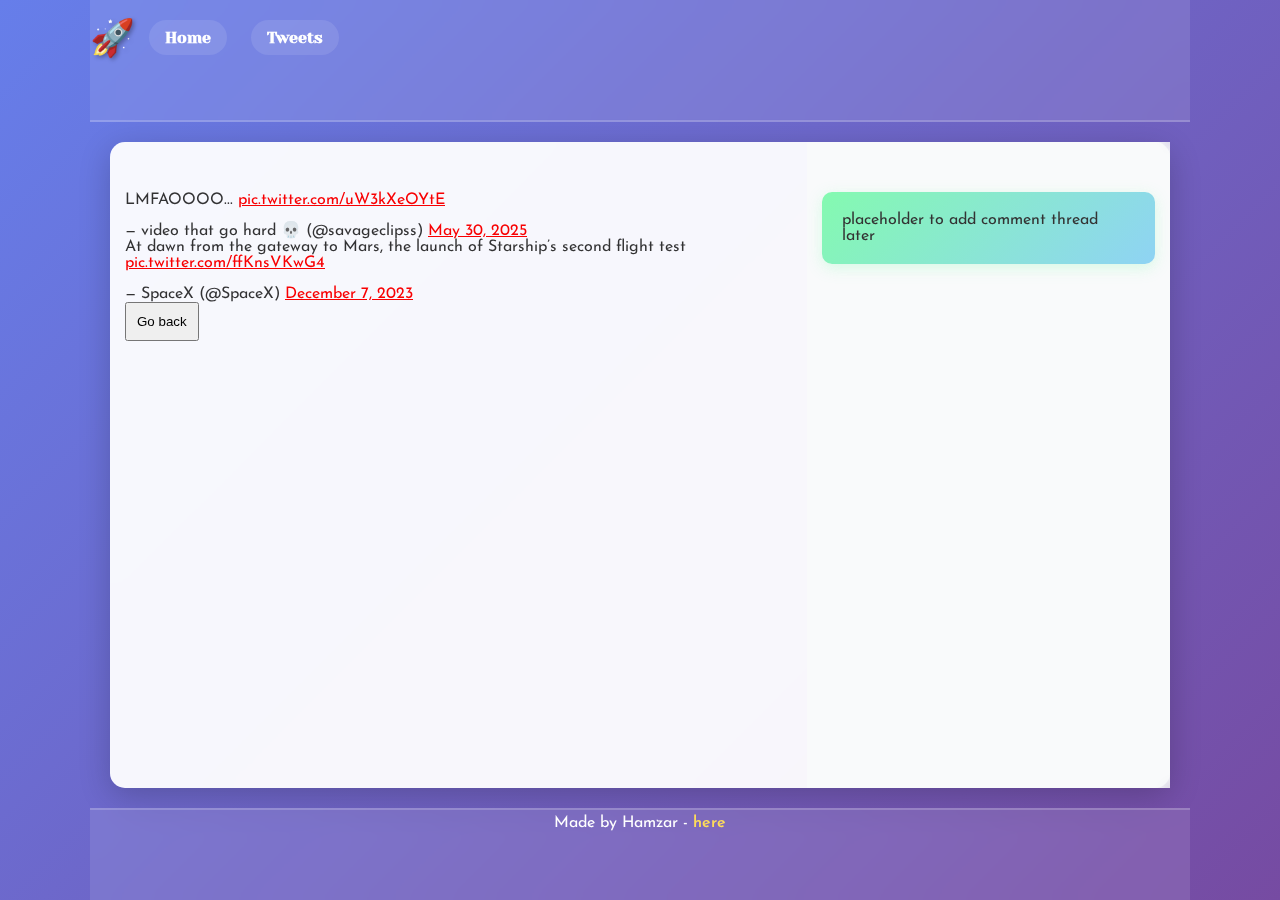
<file: css_basic/tweets.html>
<!DOCTYPE html>
<html lang="en">
<head>
    <meta charset="UTF-8">
    <meta name="viewport" content="width=device-width, initial-scale=1.0">
    <title>Tweets</title>    <link href="base.css" rel="stylesheet">
    <link href="styles.css" rel="stylesheet">
</head>
<body class="works_on_smartphone">      <header>
        <ul>
            <li class="logo">&#128640;</li>
            <li><a href="index.html">Home</a></li>
            <li><a href="tweets.html">Tweets</a></li>
        </ul>
    </header>
    <main>
        <article>
            <blockquote class="twitter-tweet"><p lang="en" dir="ltr">LMFAOOOO... <a href="https://t.co/uW3kXeOYtE">pic.twitter.com/uW3kXeOYtE</a></p>&mdash; video that go hard 💀 (@savageclipss) <a href="https://twitter.com/savageclipss/status/1928370588608766395?ref_src=twsrc%5Etfw">May 30, 2025</a></blockquote> <script async src="https://platform.twitter.com/widgets.js" charset="utf-8"></script>
            <blockquote class="twitter-tweet" data-media-max-width="560"><p lang="en" dir="ltr">At dawn from the gateway to Mars, the launch of Starship’s second flight test <a href="https://t.co/ffKnsVKwG4">pic.twitter.com/ffKnsVKwG4</a></p>&mdash; SpaceX (@SpaceX) <a href="https://twitter.com/SpaceX/status/1732824684683784516?ref_src=twsrc%5Etfw">December 7, 2023</a></blockquote> <script async src="https://platform.twitter.com/widgets.js" charset="utf-8"></script>
            <a href="index.html"><button  style="padding: 10px; color: #000; left: auto;" >Go back</button></a>
        </article>        <aside>
            <p>placeholder to add comment thread later</p>
        </aside>
    </main>
    <footer>
        <p>Made by Hamzar - <a href="https://kaaquer.github.io/dev/" target="_blank">here</a></p>
    </footer>
</body>
</html>
</file>
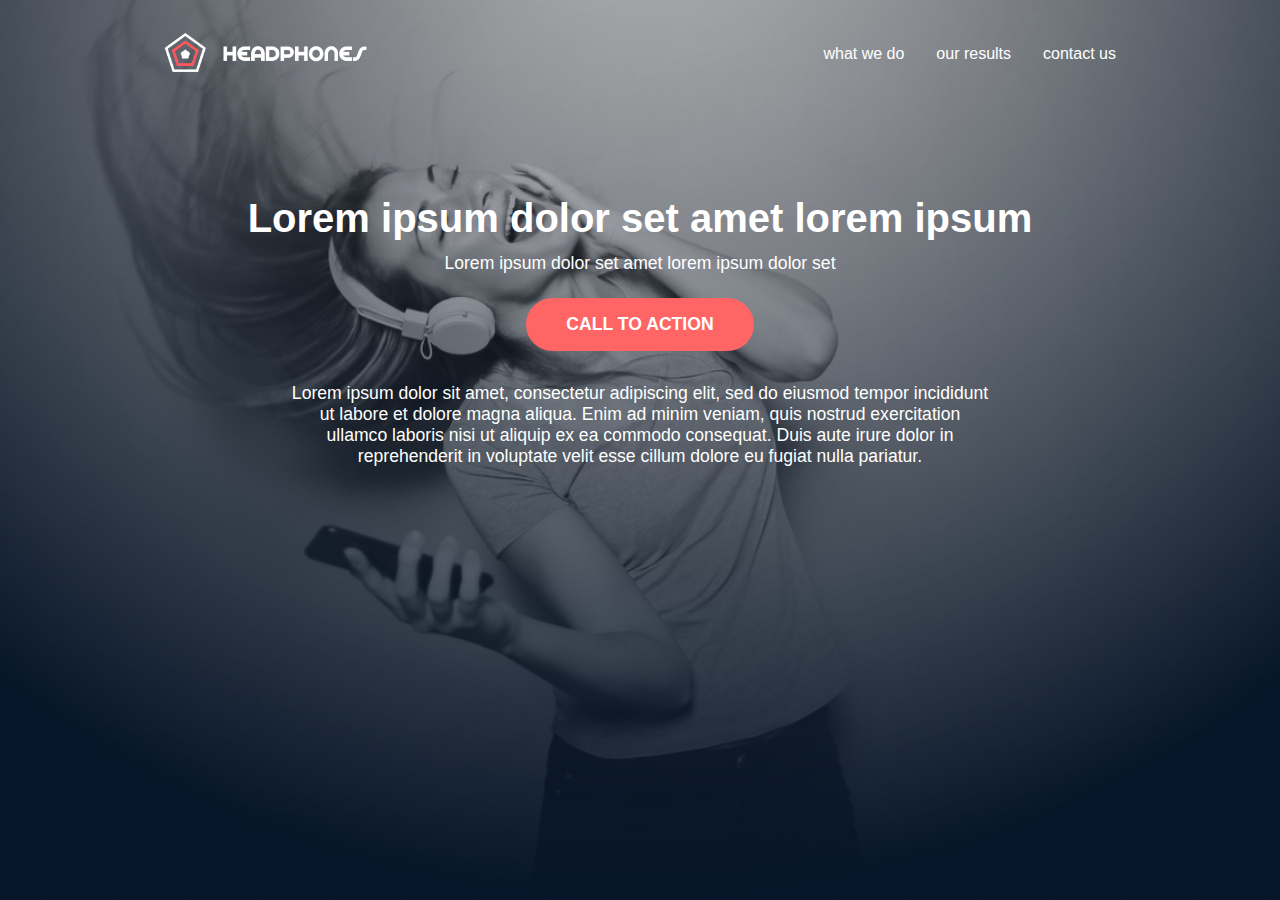
<file: headphones/0-index.html>
<!DOCTYPE html>
<html lang="en">
<head>
  <meta charset="UTF-8">
  <meta name="viewport" content="width=device-width, initial-scale=1.0">
  <title>Headphones</title>
  <link rel="stylesheet" href="0-styles.css">
</head>
<body>
  <header class="header">
    <nav class="navbar">
      <div class="logo-container">
        <img src="images/logo_headphones.png" alt="Headphones brand logo" class="logo">
      </div>
      <ul class="nav-links">
        <li><a href="#what-we-do">what we do</a></li>
        <li><a href="#our-results">our results</a></li>
        <li><a href="#contact-us">contact us</a></li>
      </ul>
      <button class="menu-toggle" aria-label="Open menu">
        <svg class="menu-icon" width="28" height="28" viewBox="0 0 28 28" fill="none" xmlns="http://www.w3.org/2000/svg">
          <rect y="6" width="28" height="2.5" rx="1.25" fill="#fff"/>
          <rect y="13" width="28" height="2.5" rx="1.25" fill="#fff"/>
          <rect y="20" width="28" height="2.5" rx="1.25" fill="#fff"/>
        </svg>
      </button>
    </nav>
    <section class="hero">
      <h1>Lorem ipsum dolor set amet lorem ipsum</h1>
      <p>Lorem ipsum dolor set amet lorem ipsum dolor set</p>
      <button class="cta-btn">CALL TO ACTION</button>
      <p class="hero-desc">Lorem ipsum dolor sit amet, consectetur adipiscing elit, sed do eiusmod tempor incididunt ut labore et dolore magna aliqua. Enim ad minim veniam, quis nostrud exercitation ullamco laboris nisi ut aliquip ex ea commodo consequat. Duis aute irure dolor in reprehenderit in voluptate velit esse cillum dolore eu fugiat nulla pariatur.</p>
    </section>
  </header>
</body>
</html>
</file>
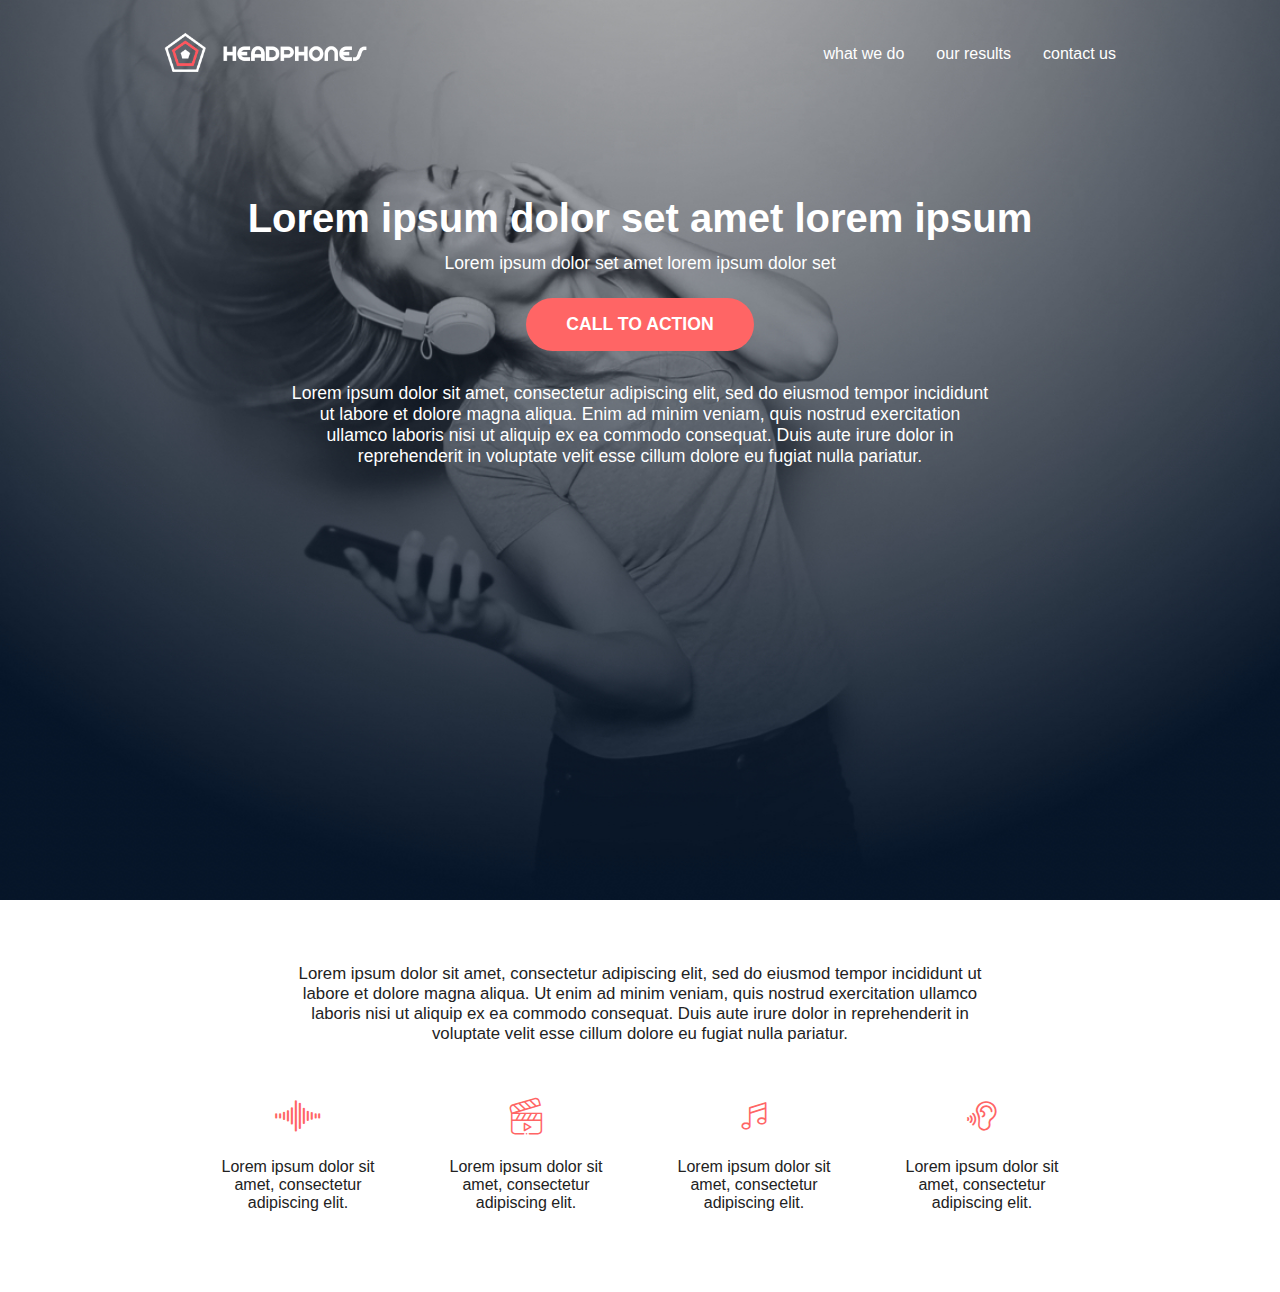
<file: headphones/1-index.html>
<!DOCTYPE html>
<html lang="en">
<head>
  <meta charset="UTF-8">
  <meta name="viewport" content="width=device-width, initial-scale=1.0">
  <title>Headphones</title>
  <link rel="stylesheet" href="1-styles.css">
  <link rel="stylesheet" href="holberton_school-icon/style.css">
</head>
<body>
  <header class="header">
    <nav class="navbar">
      <div class="logo-container">
        <img src="images/logo_headphones.png" alt="Headphones brand logo" class="logo">
      </div>
      <ul class="nav-links">
        <li><a href="#what-we-do">what we do</a></li>
        <li><a href="#our-results">our results</a></li>
        <li><a href="#contact-us">contact us</a></li>
      </ul>
      <button class="menu-toggle" aria-label="Open menu">
        <svg class="menu-icon" width="28" height="28" viewBox="0 0 28 28" fill="none" xmlns="http://www.w3.org/2000/svg">
          <rect y="6" width="28" height="2.5" rx="1.25" fill="#fff"/>
          <rect y="13" width="28" height="2.5" rx="1.25" fill="#fff"/>
          <rect y="20" width="28" height="2.5" rx="1.25" fill="#fff"/>
        </svg>
      </button>
    </nav>
    <section class="hero">
      <h1>Lorem ipsum dolor set amet lorem ipsum</h1>
      <p>Lorem ipsum dolor set amet lorem ipsum dolor set</p>
      <button class="cta-btn">CALL TO ACTION</button>
      <p class="hero-desc">Lorem ipsum dolor sit amet, consectetur adipiscing elit, sed do eiusmod tempor incididunt ut labore et dolore magna aliqua. Enim ad minim veniam, quis nostrud exercitation ullamco laboris nisi ut aliquip ex ea commodo consequat. Duis aute irure dolor in reprehenderit in voluptate velit esse cillum dolore eu fugiat nulla pariatur.</p>
    </section>
  </header>
  <main>
    <section class="what-we-do" id="what-we-do">
      <div class="what-we-do-desc">
        <p>Lorem ipsum dolor sit amet, consectetur adipiscing elit, sed do eiusmod tempor incididunt ut labore et dolore magna aliqua. Ut enim ad minim veniam, quis nostrud exercitation ullamco laboris nisi ut aliquip ex ea commodo consequat. Duis aute irure dolor in reprehenderit in voluptate velit esse cillum dolore eu fugiat nulla pariatur.</p>
      </div>
      <div class="what-we-do-icons">
        <div class="icon-feature">
          <span class="holberton_school-icon-ic_sound"></span>
          <p>Lorem ipsum dolor sit amet, consectetur adipiscing elit.</p>
        </div>
        <div class="icon-feature">
          <span class="holberton_school-icon-ic_video"></span>
          <p>Lorem ipsum dolor sit amet, consectetur adipiscing elit.</p>
        </div>
        <div class="icon-feature">
          <span class="holberton_school-icon-ic_music"></span>
          <p>Lorem ipsum dolor sit amet, consectetur adipiscing elit.</p>
        </div>
        <div class="icon-feature">
          <span class="holberton_school-icon-ic_hearing"></span>
          <p>Lorem ipsum dolor sit amet, consectetur adipiscing elit.</p>
        </div>
      </div>
    </section>
  </main>
</body>
</html>
</file>
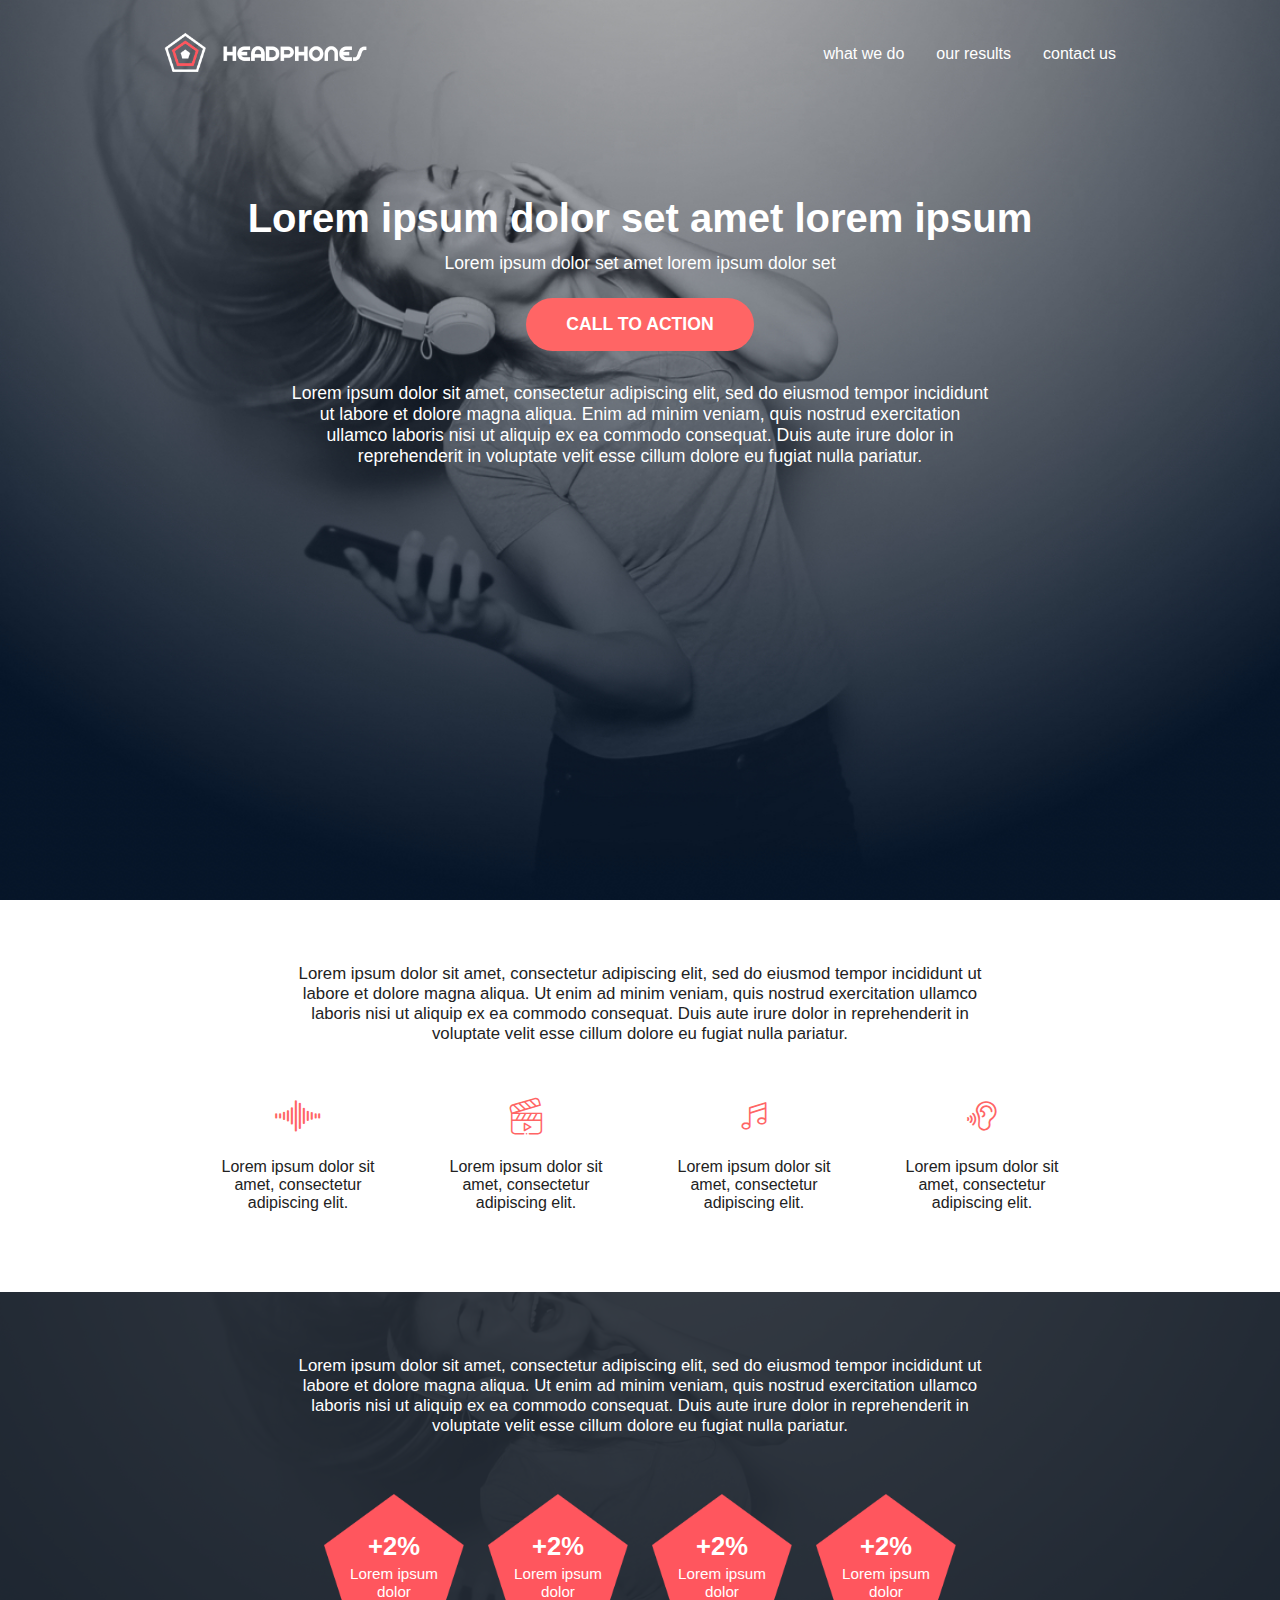
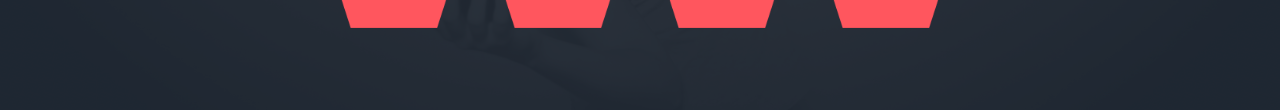
<file: headphones/2-index.html>
<!DOCTYPE html>
<html lang="en">
<head>
  <meta charset="UTF-8">
  <meta name="viewport" content="width=device-width, initial-scale=1.0">
  <title>Headphones</title>
  <link rel="stylesheet" href="2-styles.css">
  <link rel="stylesheet" href="holberton_school-icon/style.css">
</head>
<body>
  <header class="header">
    <nav class="navbar">
      <div class="logo-container">
        <img src="images/logo_headphones.png" alt="Headphones brand logo" class="logo">
      </div>
      <ul class="nav-links">
        <li><a href="#what-we-do">what we do</a></li>
        <li><a href="#our-results">our results</a></li>
        <li><a href="#contact-us">contact us</a></li>
      </ul>
      <button class="menu-toggle" aria-label="Open menu">
        <svg class="menu-icon" width="28" height="28" viewBox="0 0 28 28" fill="none" xmlns="http://www.w3.org/2000/svg">
          <rect y="6" width="28" height="2.5" rx="1.25" fill="#fff"/>
          <rect y="13" width="28" height="2.5" rx="1.25" fill="#fff"/>
          <rect y="20" width="28" height="2.5" rx="1.25" fill="#fff"/>
        </svg>
      </button>
    </nav>
    <section class="hero">
      <h1>Lorem ipsum dolor set amet lorem ipsum</h1>
      <p>Lorem ipsum dolor set amet lorem ipsum dolor set</p>
      <button class="cta-btn">CALL TO ACTION</button>
      <p class="hero-desc">Lorem ipsum dolor sit amet, consectetur adipiscing elit, sed do eiusmod tempor incididunt ut labore et dolore magna aliqua. Enim ad minim veniam, quis nostrud exercitation ullamco laboris nisi ut aliquip ex ea commodo consequat. Duis aute irure dolor in reprehenderit in voluptate velit esse cillum dolore eu fugiat nulla pariatur.</p>
    </section>
  </header>
  <main>
    <section class="what-we-do" id="what-we-do">
      <div class="what-we-do-desc">
        <p>Lorem ipsum dolor sit amet, consectetur adipiscing elit, sed do eiusmod tempor incididunt ut labore et dolore magna aliqua. Ut enim ad minim veniam, quis nostrud exercitation ullamco laboris nisi ut aliquip ex ea commodo consequat. Duis aute irure dolor in reprehenderit in voluptate velit esse cillum dolore eu fugiat nulla pariatur.</p>
      </div>
      <div class="what-we-do-icons">
        <div class="icon-feature">
          <span class="holberton_school-icon-ic_sound"></span>
          <p>Lorem ipsum dolor sit amet, consectetur adipiscing elit.</p>
        </div>
        <div class="icon-feature">
          <span class="holberton_school-icon-ic_video"></span>
          <p>Lorem ipsum dolor sit amet, consectetur adipiscing elit.</p>
        </div>
        <div class="icon-feature">
          <span class="holberton_school-icon-ic_music"></span>
          <p>Lorem ipsum dolor sit amet, consectetur adipiscing elit.</p>
        </div>
        <div class="icon-feature">
          <span class="holberton_school-icon-ic_hearing"></span>
          <p>Lorem ipsum dolor sit amet, consectetur adipiscing elit.</p>
        </div>
      </div>
    </section>
    <section class="our-results" id="our-results">
      <div class="our-results-desc">
        <p>Lorem ipsum dolor sit amet, consectetur adipiscing elit, sed do eiusmod tempor incididunt ut labore et dolore magna aliqua. Ut enim ad minim veniam, quis nostrud exercitation ullamco laboris nisi ut aliquip ex ea commodo consequat. Duis aute irure dolor in reprehenderit in voluptate velit esse cillum dolore eu fugiat nulla pariatur.</p>
      </div>
      <div class="results-stats">
        <div class="result-pentagon">
          <img src="images/pentagone.png" alt="Pentagon stat" class="pentagon-img">
          <div class="pentagon-content">
            <span class="pentagon-value">+2%</span>
            <span class="pentagon-label">Lorem ipsum dolor</span>
          </div>
        </div>
        <div class="result-pentagon">
          <img src="images/pentagone.png" alt="Pentagon stat" class="pentagon-img">
          <div class="pentagon-content">
            <span class="pentagon-value">+2%</span>
            <span class="pentagon-label">Lorem ipsum dolor</span>
          </div>
        </div>
        <div class="result-pentagon">
          <img src="images/pentagone.png" alt="Pentagon stat" class="pentagon-img">
          <div class="pentagon-content">
            <span class="pentagon-value">+2%</span>
            <span class="pentagon-label">Lorem ipsum dolor</span>
          </div>
        </div>
        <div class="result-pentagon">
          <img src="images/pentagone.png" alt="Pentagon stat" class="pentagon-img">
          <div class="pentagon-content">
            <span class="pentagon-value">+2%</span>
            <span class="pentagon-label">Lorem ipsum dolor</span>
          </div>
        </div>
      </div>
    </section>
  </main>
</body>
</html>
</file>
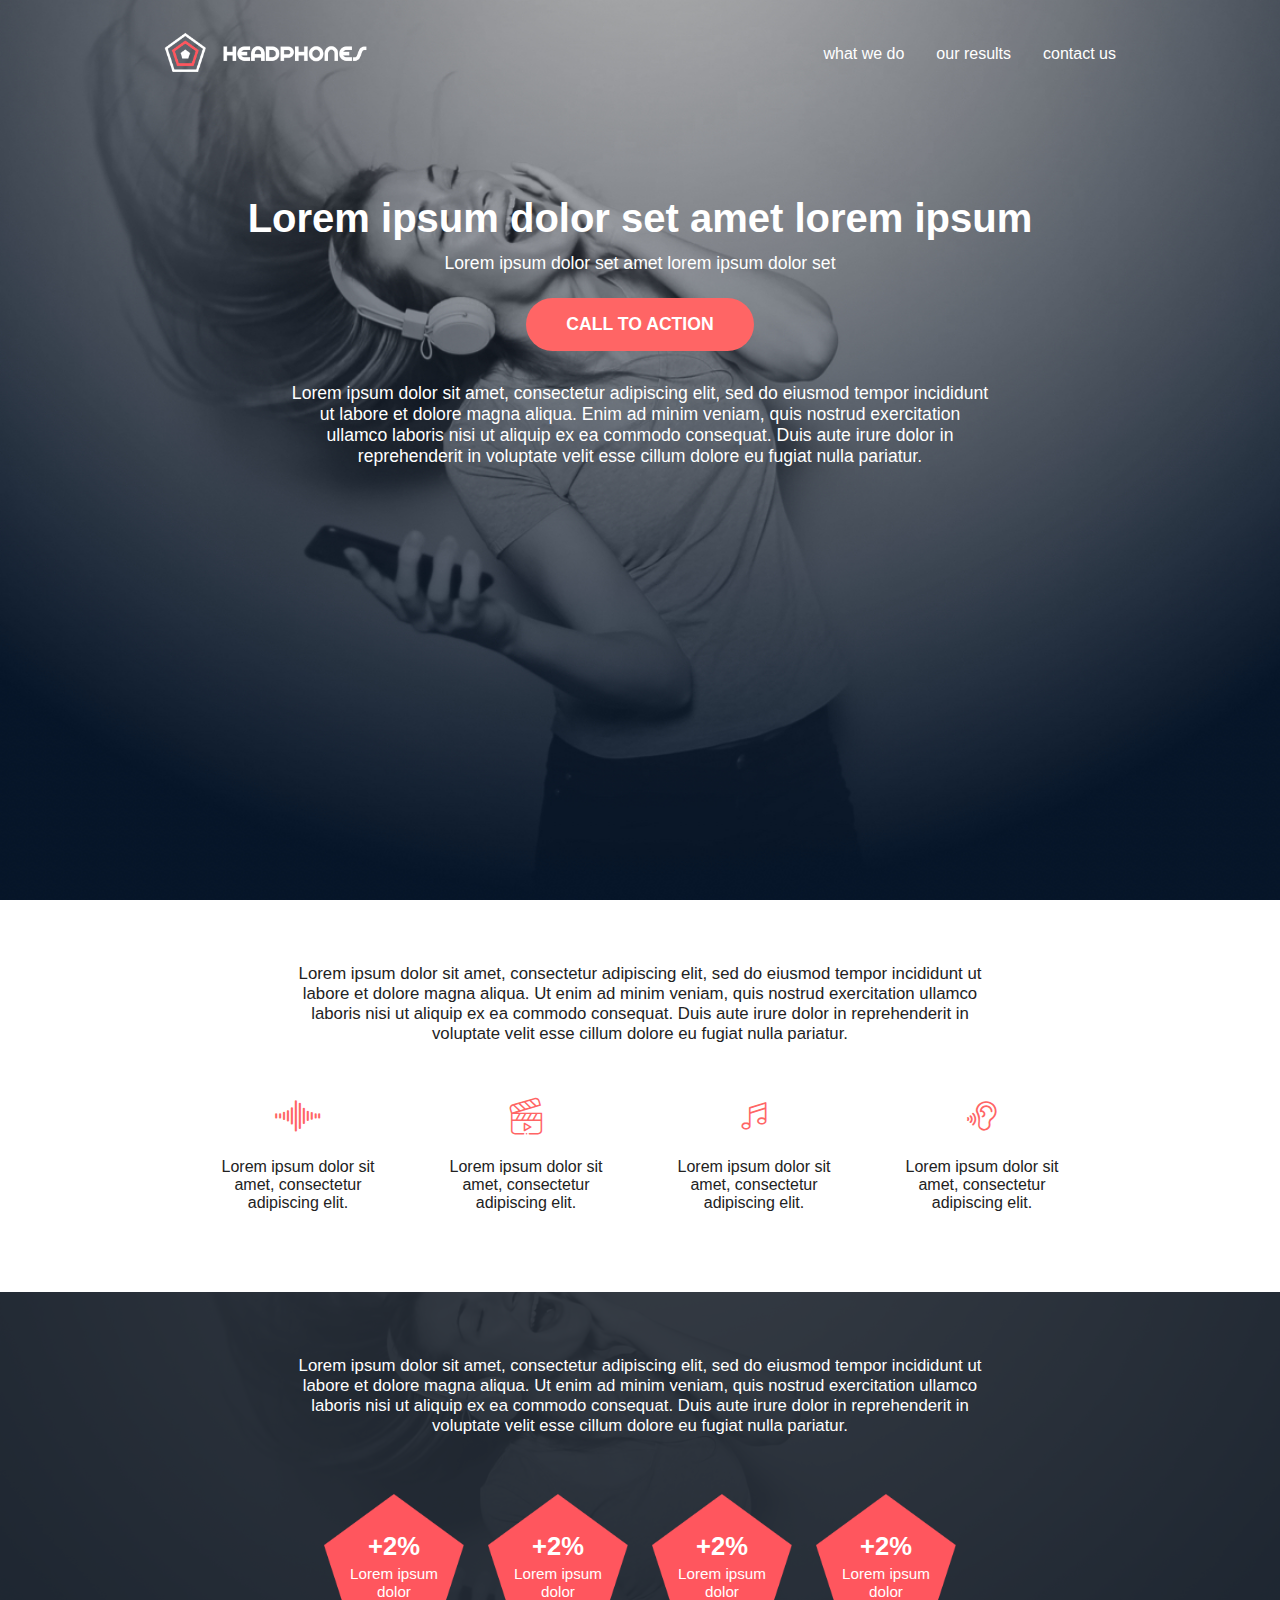
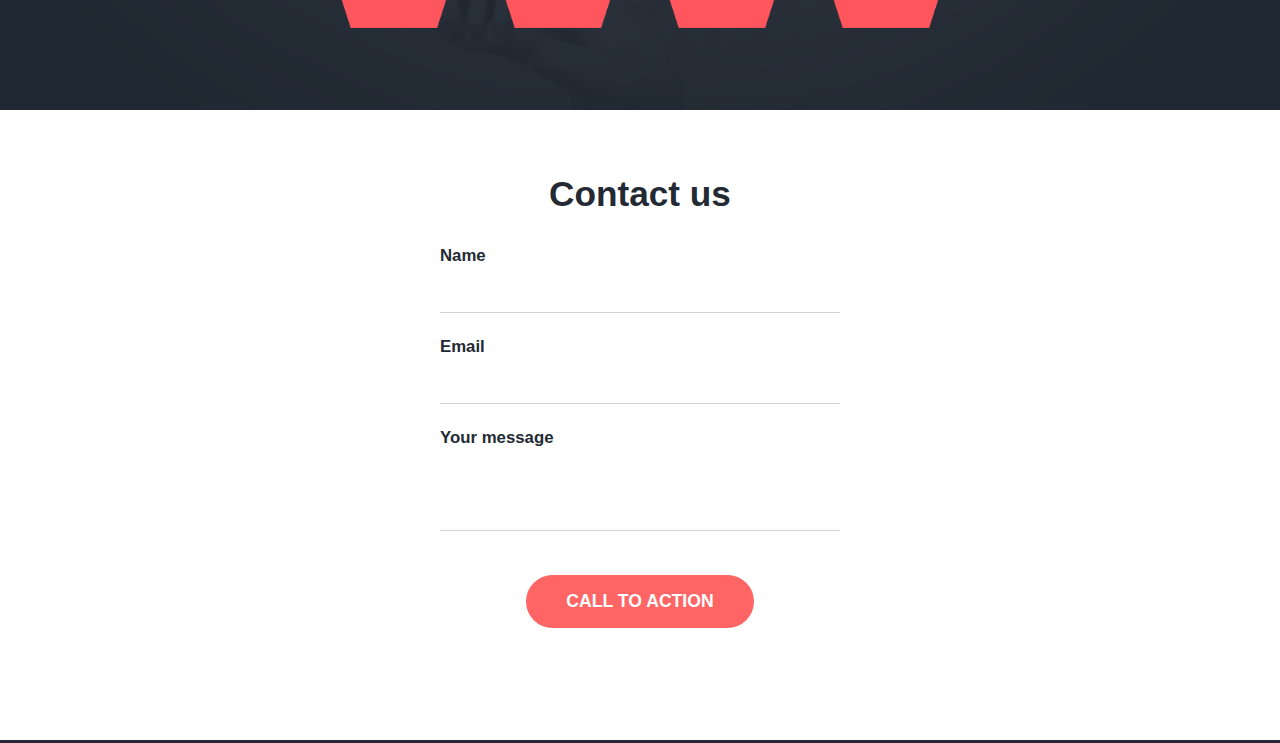
<file: headphones/3-index.html>
<!DOCTYPE html>
<html lang="en">
<head>
  <meta charset="UTF-8">
  <meta name="viewport" content="width=device-width, initial-scale=1.0">
  <title>Headphones</title>
  <link rel="stylesheet" href="3-styles.css">
  <link rel="stylesheet" href="holberton_school-icon/style.css">
</head>
<body>
  <header class="header">
    <nav class="navbar">
      <div class="logo-container">
        <img src="images/logo_headphones.png" alt="Headphones brand logo" class="logo">
      </div>
      <ul class="nav-links">
        <li><a href="#what-we-do">what we do</a></li>
        <li><a href="#our-results">our results</a></li>
        <li><a href="#contact-us">contact us</a></li>
      </ul>
      <button class="menu-toggle" aria-label="Open menu">
        <svg class="menu-icon" width="28" height="28" viewBox="0 0 28 28" fill="none" xmlns="http://www.w3.org/2000/svg">
          <rect y="6" width="28" height="2.5" rx="1.25" fill="#fff"/>
          <rect y="13" width="28" height="2.5" rx="1.25" fill="#fff"/>
          <rect y="20" width="28" height="2.5" rx="1.25" fill="#fff"/>
        </svg>
      </button>
    </nav>
    <section class="hero">
      <h1>Lorem ipsum dolor set amet lorem ipsum</h1>
      <p>Lorem ipsum dolor set amet lorem ipsum dolor set</p>
      <button class="cta-btn">CALL TO ACTION</button>
      <p class="hero-desc">Lorem ipsum dolor sit amet, consectetur adipiscing elit, sed do eiusmod tempor incididunt ut labore et dolore magna aliqua. Enim ad minim veniam, quis nostrud exercitation ullamco laboris nisi ut aliquip ex ea commodo consequat. Duis aute irure dolor in reprehenderit in voluptate velit esse cillum dolore eu fugiat nulla pariatur.</p>
    </section>
  </header>
  <main>
    <section class="what-we-do" id="what-we-do">
      <div class="what-we-do-desc">
        <p>Lorem ipsum dolor sit amet, consectetur adipiscing elit, sed do eiusmod tempor incididunt ut labore et dolore magna aliqua. Ut enim ad minim veniam, quis nostrud exercitation ullamco laboris nisi ut aliquip ex ea commodo consequat. Duis aute irure dolor in reprehenderit in voluptate velit esse cillum dolore eu fugiat nulla pariatur.</p>
      </div>
      <div class="what-we-do-icons">
        <div class="icon-feature">
          <span class="holberton_school-icon-ic_sound"></span>
          <p>Lorem ipsum dolor sit amet, consectetur adipiscing elit.</p>
        </div>
        <div class="icon-feature">
          <span class="holberton_school-icon-ic_video"></span>
          <p>Lorem ipsum dolor sit amet, consectetur adipiscing elit.</p>
        </div>
        <div class="icon-feature">
          <span class="holberton_school-icon-ic_music"></span>
          <p>Lorem ipsum dolor sit amet, consectetur adipiscing elit.</p>
        </div>
        <div class="icon-feature">
          <span class="holberton_school-icon-ic_hearing"></span>
          <p>Lorem ipsum dolor sit amet, consectetur adipiscing elit.</p>
        </div>
      </div>
    </section>
    <section class="our-results" id="our-results">
      <div class="our-results-desc">
        <p>Lorem ipsum dolor sit amet, consectetur adipiscing elit, sed do eiusmod tempor incididunt ut labore et dolore magna aliqua. Ut enim ad minim veniam, quis nostrud exercitation ullamco laboris nisi ut aliquip ex ea commodo consequat. Duis aute irure dolor in reprehenderit in voluptate velit esse cillum dolore eu fugiat nulla pariatur.</p>
      </div>
      <div class="results-stats">
        <div class="result-pentagon">
          <img src="images/pentagone.png" alt="Pentagon stat" class="pentagon-img">
          <div class="pentagon-content">
            <span class="pentagon-value">+2%</span>
            <span class="pentagon-label">Lorem ipsum dolor</span>
          </div>
        </div>
        <div class="result-pentagon">
          <img src="images/pentagone.png" alt="Pentagon stat" class="pentagon-img">
          <div class="pentagon-content">
            <span class="pentagon-value">+2%</span>
            <span class="pentagon-label">Lorem ipsum dolor</span>
          </div>
        </div>
        <div class="result-pentagon">
          <img src="images/pentagone.png" alt="Pentagon stat" class="pentagon-img">
          <div class="pentagon-content">
            <span class="pentagon-value">+2%</span>
            <span class="pentagon-label">Lorem ipsum dolor</span>
          </div>
        </div>
        <div class="result-pentagon">
          <img src="images/pentagone.png" alt="Pentagon stat" class="pentagon-img">
          <div class="pentagon-content">
            <span class="pentagon-value">+2%</span>
            <span class="pentagon-label">Lorem ipsum dolor</span>
          </div>
        </div>
      </div>
    </section>
    <section class="contact-us" id="contact-us">
      <form class="contact-form">
        <h2>Contact us</h2>
        <div class="form-group">
          <label for="name">Name</label>
          <input type="text" id="name" name="name" required>
        </div>
        <div class="form-group">
          <label for="email">Email</label>
          <input type="email" id="email" name="email" required>
        </div>
        <div class="form-group">
          <label for="message">Your message</label>
          <textarea id="message" name="message" rows="3" required></textarea>
        </div>
        <button type="submit" class="cta-btn">CALL TO ACTION</button>
      </form>
    </section>
  </main>
</body>
</html>
</file>
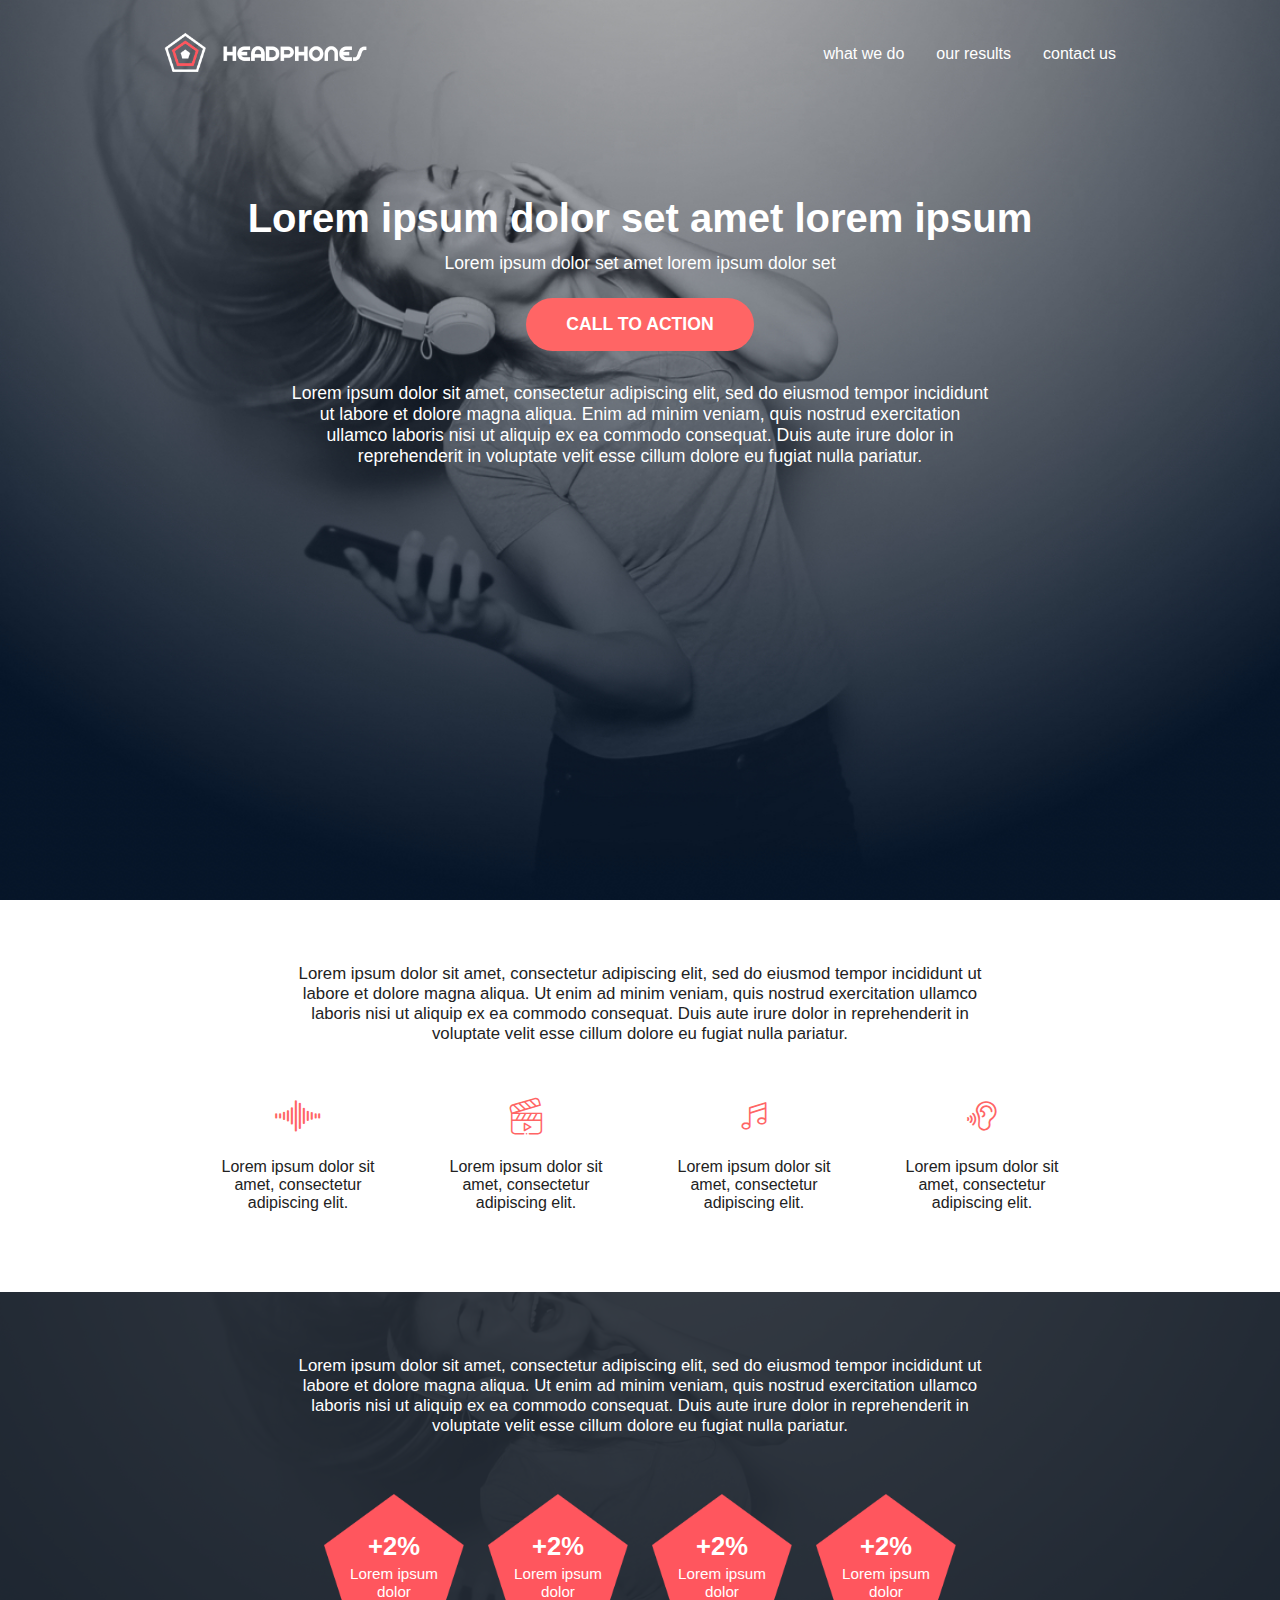
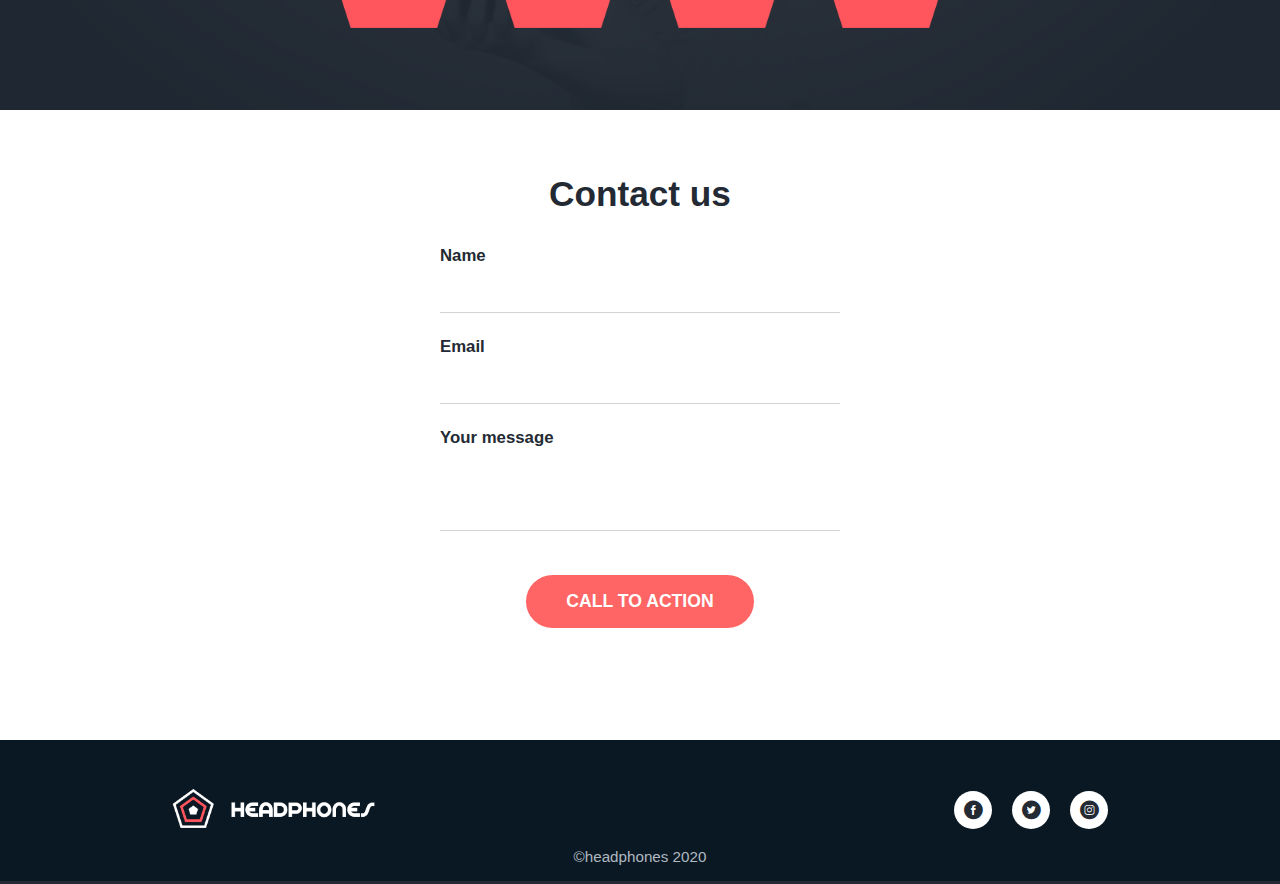
<file: headphones/4-index.html>
<!DOCTYPE html>
<html lang="en">
<head>
  <meta charset="UTF-8">
  <meta name="viewport" content="width=device-width, initial-scale=1.0">
  <title>Headphones</title>
  <link rel="stylesheet" href="4-styles.css">
  <link rel="stylesheet" href="holberton_school-icon/style.css">
</head>
<body>
  <header class="header">
    <nav class="navbar">
      <div class="logo-container">
        <img src="images/logo_headphones.png" alt="Headphones brand logo" class="logo">
      </div>
      <ul class="nav-links">
        <li><a href="#what-we-do">what we do</a></li>
        <li><a href="#our-results">our results</a></li>
        <li><a href="#contact-us">contact us</a></li>
      </ul>
      <button class="menu-toggle" aria-label="Open menu">
        <svg class="menu-icon" width="28" height="28" viewBox="0 0 28 28" fill="none" xmlns="http://www.w3.org/2000/svg">
          <rect y="6" width="28" height="2.5" rx="1.25" fill="#fff"/>
          <rect y="13" width="28" height="2.5" rx="1.25" fill="#fff"/>
          <rect y="20" width="28" height="2.5" rx="1.25" fill="#fff"/>
        </svg>
      </button>
    </nav>
    <section class="hero">
      <h1>Lorem ipsum dolor set amet lorem ipsum</h1>
      <p>Lorem ipsum dolor set amet lorem ipsum dolor set</p>
      <button class="cta-btn">CALL TO ACTION</button>
      <p class="hero-desc">Lorem ipsum dolor sit amet, consectetur adipiscing elit, sed do eiusmod tempor incididunt ut labore et dolore magna aliqua. Enim ad minim veniam, quis nostrud exercitation ullamco laboris nisi ut aliquip ex ea commodo consequat. Duis aute irure dolor in reprehenderit in voluptate velit esse cillum dolore eu fugiat nulla pariatur.</p>
    </section>
  </header>
  <main>
    <section class="what-we-do" id="what-we-do">
      <div class="what-we-do-desc">
        <p>Lorem ipsum dolor sit amet, consectetur adipiscing elit, sed do eiusmod tempor incididunt ut labore et dolore magna aliqua. Ut enim ad minim veniam, quis nostrud exercitation ullamco laboris nisi ut aliquip ex ea commodo consequat. Duis aute irure dolor in reprehenderit in voluptate velit esse cillum dolore eu fugiat nulla pariatur.</p>
      </div>
      <div class="what-we-do-icons">
        <div class="icon-feature">
          <span class="holberton_school-icon-ic_sound"></span>
          <p>Lorem ipsum dolor sit amet, consectetur adipiscing elit.</p>
        </div>
        <div class="icon-feature">
          <span class="holberton_school-icon-ic_video"></span>
          <p>Lorem ipsum dolor sit amet, consectetur adipiscing elit.</p>
        </div>
        <div class="icon-feature">
          <span class="holberton_school-icon-ic_music"></span>
          <p>Lorem ipsum dolor sit amet, consectetur adipiscing elit.</p>
        </div>
        <div class="icon-feature">
          <span class="holberton_school-icon-ic_hearing"></span>
          <p>Lorem ipsum dolor sit amet, consectetur adipiscing elit.</p>
        </div>
      </div>
    </section>
    <section class="our-results" id="our-results">
      <div class="our-results-desc">
        <p>Lorem ipsum dolor sit amet, consectetur adipiscing elit, sed do eiusmod tempor incididunt ut labore et dolore magna aliqua. Ut enim ad minim veniam, quis nostrud exercitation ullamco laboris nisi ut aliquip ex ea commodo consequat. Duis aute irure dolor in reprehenderit in voluptate velit esse cillum dolore eu fugiat nulla pariatur.</p>
      </div>
      <div class="results-stats">
        <div class="result-pentagon">
          <img src="images/pentagone.png" alt="Pentagon stat" class="pentagon-img">
          <div class="pentagon-content">
            <span class="pentagon-value">+2%</span>
            <span class="pentagon-label">Lorem ipsum dolor</span>
          </div>
        </div>
        <div class="result-pentagon">
          <img src="images/pentagone.png" alt="Pentagon stat" class="pentagon-img">
          <div class="pentagon-content">
            <span class="pentagon-value">+2%</span>
            <span class="pentagon-label">Lorem ipsum dolor</span>
          </div>
        </div>
        <div class="result-pentagon">
          <img src="images/pentagone.png" alt="Pentagon stat" class="pentagon-img">
          <div class="pentagon-content">
            <span class="pentagon-value">+2%</span>
            <span class="pentagon-label">Lorem ipsum dolor</span>
          </div>
        </div>
        <div class="result-pentagon">
          <img src="images/pentagone.png" alt="Pentagon stat" class="pentagon-img">
          <div class="pentagon-content">
            <span class="pentagon-value">+2%</span>
            <span class="pentagon-label">Lorem ipsum dolor</span>
          </div>
        </div>
      </div>
    </section>
    <section class="contact-us" id="contact-us">
      <form class="contact-form">
        <h2>Contact us</h2>
        <div class="form-group">
          <label for="name">Name</label>
          <input type="text" id="name" name="name" required>
        </div>
        <div class="form-group">
          <label for="email">Email</label>
          <input type="email" id="email" name="email" required>
        </div>
        <div class="form-group">
          <label for="message">Your message</label>
          <textarea id="message" name="message" rows="3" required></textarea>
        </div>
        <button type="submit" class="cta-btn">CALL TO ACTION</button>
      </form>
    </section>
  </main>
  <footer class="footer">
    <div class="footer-content">
      <div class="footer-logo">
        <img src="images/logo_headphones.png" alt="Headphones brand logo" class="logo">
      </div>
      <div class="footer-social">
        <a href="#" class="footer-icon" aria-label="Facebook"><span class="holberton_school-icon-ic_facebook"></span></a>
        <a href="#" class="footer-icon" aria-label="Twitter"><span class="holberton_school-icon-ic_twitter"></span></a>
        <a href="#" class="footer-icon" aria-label="Instagram"><span class="holberton_school-icon-ic_instagram"></span></a>
      </div>
    </div>
    <div class="footer-copyright">
      &copy;headphones 2020
    </div>
  </footer>
</body>
</html>
</file>
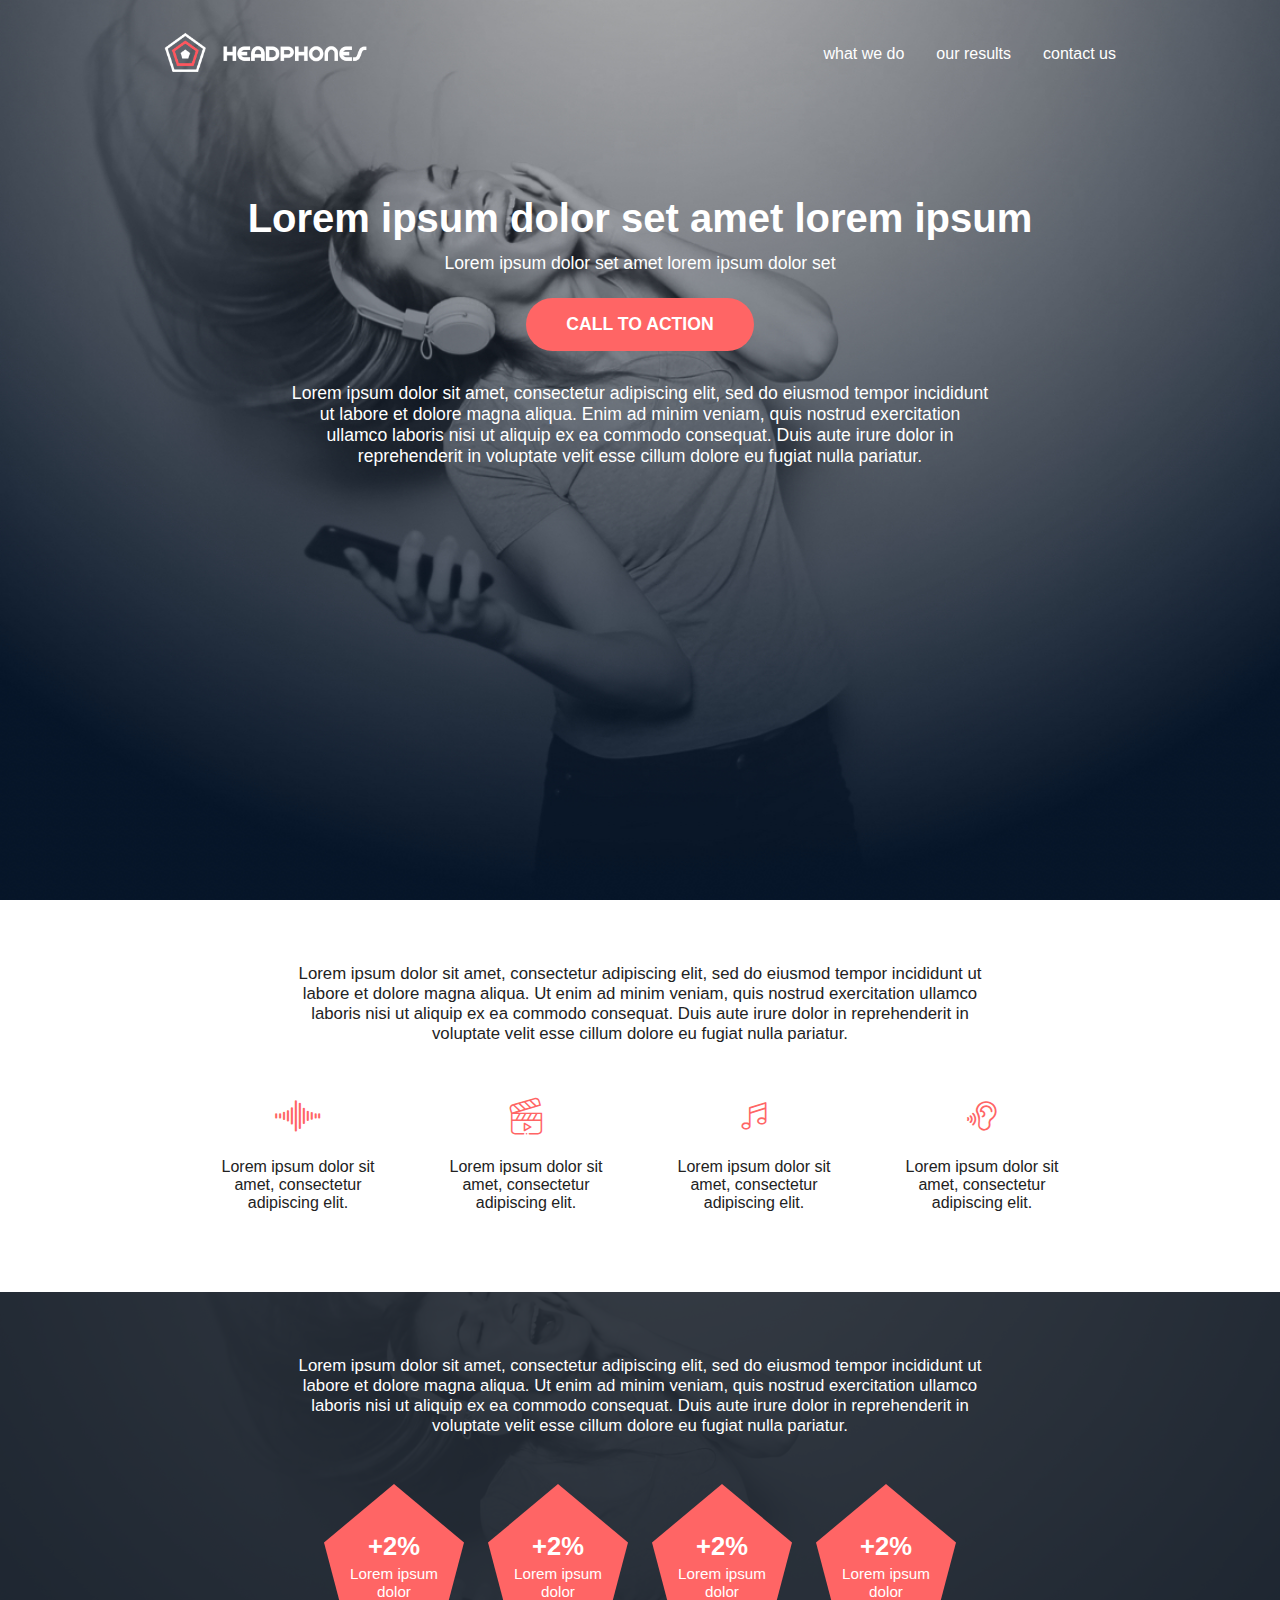
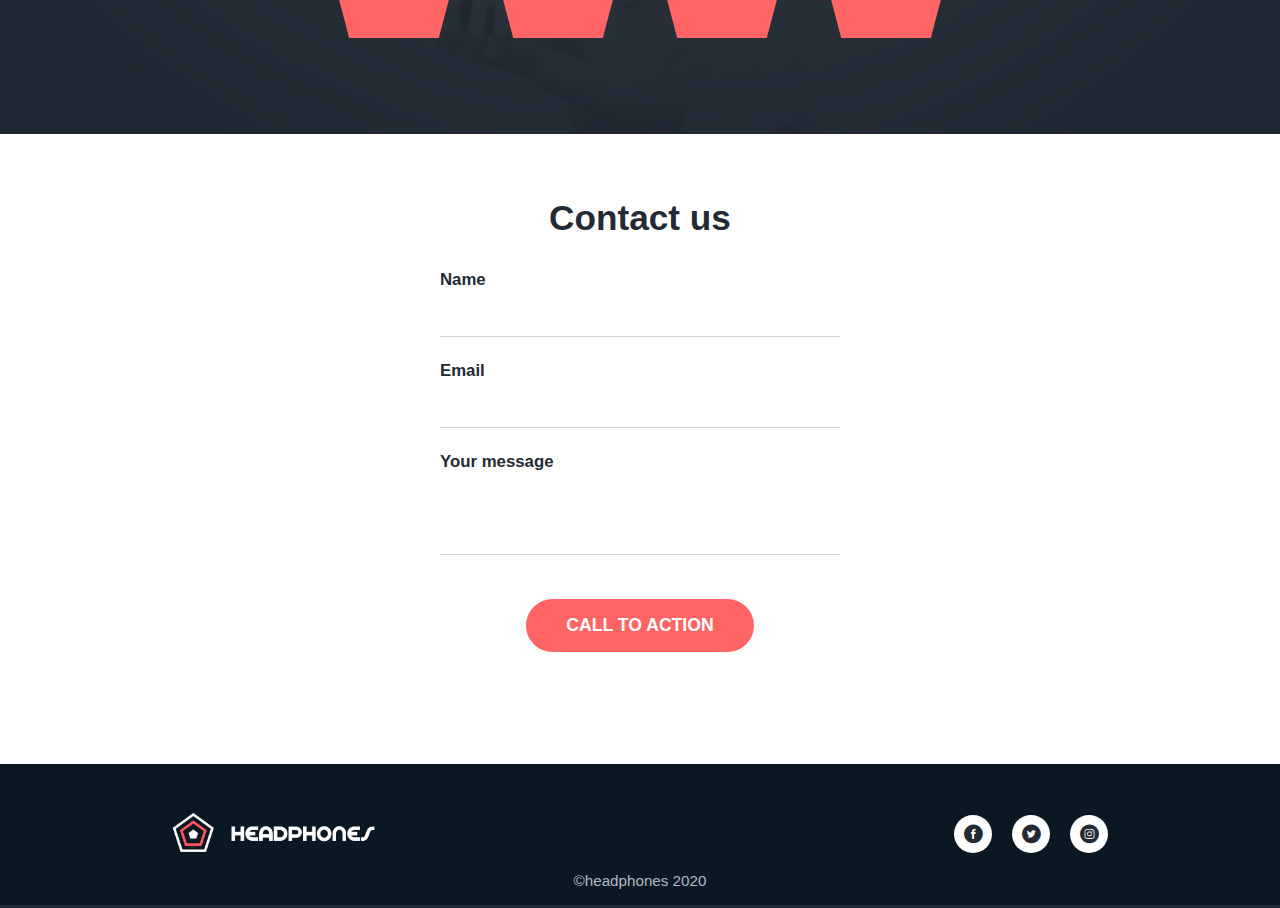
<file: headphones/6-index.html>
<!DOCTYPE html>
<html lang="en">
<head>
  <meta charset="UTF-8">
  <meta name="viewport" content="width=device-width, initial-scale=1.0">
  <title>Headphones</title>
  <link rel="stylesheet" href="6-styles.css">
  <link rel="stylesheet" href="holberton_school-icon/style.css">
</head>
<body>
  <header class="header">
    <nav class="navbar">
      <div class="logo-container">
        <img src="images/logo_headphones.png" alt="Headphones brand logo" class="logo">
      </div>
      <ul class="nav-links">
        <li><a href="#what-we-do">what we do</a></li>
        <li><a href="#our-results">our results</a></li>
        <li><a href="#contact-us">contact us</a></li>
      </ul>
      <button class="menu-toggle" aria-label="Open menu">
        <svg class="menu-icon" width="28" height="28" viewBox="0 0 28 28" fill="none" xmlns="http://www.w3.org/2000/svg">
          <rect y="6" width="28" height="2.5" rx="1.25" fill="#fff"/>
          <rect y="13" width="28" height="2.5" rx="1.25" fill="#fff"/>
          <rect y="20" width="28" height="2.5" rx="1.25" fill="#fff"/>
        </svg>
      </button>
    </nav>
    <section class="hero">
      <h1>Lorem ipsum dolor set amet lorem ipsum</h1>
      <p>Lorem ipsum dolor set amet lorem ipsum dolor set</p>
      <button class="cta-btn">CALL TO ACTION</button>
      <p class="hero-desc">Lorem ipsum dolor sit amet, consectetur adipiscing elit, sed do eiusmod tempor incididunt ut labore et dolore magna aliqua. Enim ad minim veniam, quis nostrud exercitation ullamco laboris nisi ut aliquip ex ea commodo consequat. Duis aute irure dolor in reprehenderit in voluptate velit esse cillum dolore eu fugiat nulla pariatur.</p>
    </section>
  </header>
  <main>
    <section class="what-we-do" id="what-we-do">
      <div class="what-we-do-desc">
        <p>Lorem ipsum dolor sit amet, consectetur adipiscing elit, sed do eiusmod tempor incididunt ut labore et dolore magna aliqua. Ut enim ad minim veniam, quis nostrud exercitation ullamco laboris nisi ut aliquip ex ea commodo consequat. Duis aute irure dolor in reprehenderit in voluptate velit esse cillum dolore eu fugiat nulla pariatur.</p>
      </div>
      <div class="what-we-do-icons">
        <div class="icon-feature">
          <span class="holberton_school-icon-ic_sound"></span>
          <p>Lorem ipsum dolor sit amet, consectetur adipiscing elit.</p>
        </div>
        <div class="icon-feature">
          <span class="holberton_school-icon-ic_video"></span>
          <p>Lorem ipsum dolor sit amet, consectetur adipiscing elit.</p>
        </div>
        <div class="icon-feature">
          <span class="holberton_school-icon-ic_music"></span>
          <p>Lorem ipsum dolor sit amet, consectetur adipiscing elit.</p>
        </div>
        <div class="icon-feature">
          <span class="holberton_school-icon-ic_hearing"></span>
          <p>Lorem ipsum dolor sit amet, consectetur adipiscing elit.</p>
        </div>
      </div>
    </section>
    <section class="our-results" id="our-results">
      <div class="our-results-desc">
        <p>Lorem ipsum dolor sit amet, consectetur adipiscing elit, sed do eiusmod tempor incididunt ut labore et dolore magna aliqua. Ut enim ad minim veniam, quis nostrud exercitation ullamco laboris nisi ut aliquip ex ea commodo consequat. Duis aute irure dolor in reprehenderit in voluptate velit esse cillum dolore eu fugiat nulla pariatur.</p>
      </div>
      <div class="results-stats">
        <div class="result-pentagon">
          <div class="pentagon-shape">
            <div class="pentagon-content">
              <span class="pentagon-value">+2%</span>
              <span class="pentagon-label">Lorem ipsum dolor</span>
            </div>
          </div>
        </div>
        <div class="result-pentagon">
          <div class="pentagon-shape">
            <div class="pentagon-content">
              <span class="pentagon-value">+2%</span>
              <span class="pentagon-label">Lorem ipsum dolor</span>
            </div>
          </div>
        </div>
        <div class="result-pentagon">
          <div class="pentagon-shape">
            <div class="pentagon-content">
              <span class="pentagon-value">+2%</span>
              <span class="pentagon-label">Lorem ipsum dolor</span>
            </div>
          </div>
        </div>
        <div class="result-pentagon">
          <div class="pentagon-shape">
            <div class="pentagon-content">
              <span class="pentagon-value">+2%</span>
              <span class="pentagon-label">Lorem ipsum dolor</span>
            </div>
          </div>
        </div>
      </div>
    </section>
    <section class="contact-us" id="contact-us">
      <form class="contact-form">
        <h2>Contact us</h2>
        <div class="form-group">
          <label for="name">Name</label>
          <input type="text" id="name" name="name" required>
        </div>
        <div class="form-group">
          <label for="email">Email</label>
          <input type="email" id="email" name="email" required>
        </div>
        <div class="form-group">
          <label for="message">Your message</label>
          <textarea id="message" name="message" rows="3" required></textarea>
        </div>
        <button type="submit" class="cta-btn">CALL TO ACTION</button>
      </form>
    </section>
  </main>
  <footer class="footer">
    <div class="footer-content">
      <div class="footer-logo">
        <img src="images/logo_headphones.png" alt="Headphones brand logo" class="logo">
      </div>
      <div class="footer-social">
        <a href="#" class="footer-icon" aria-label="Facebook"><span class="holberton_school-icon-ic_facebook"></span></a>
        <a href="#" class="footer-icon" aria-label="Twitter"><span class="holberton_school-icon-ic_twitter"></span></a>
        <a href="#" class="footer-icon" aria-label="Instagram"><span class="holberton_school-icon-ic_instagram"></span></a>
      </div>
    </div>
    <div class="footer-copyright">
      &copy;headphones 2020
    </div>
  </footer>
</body>
</html>
</file>
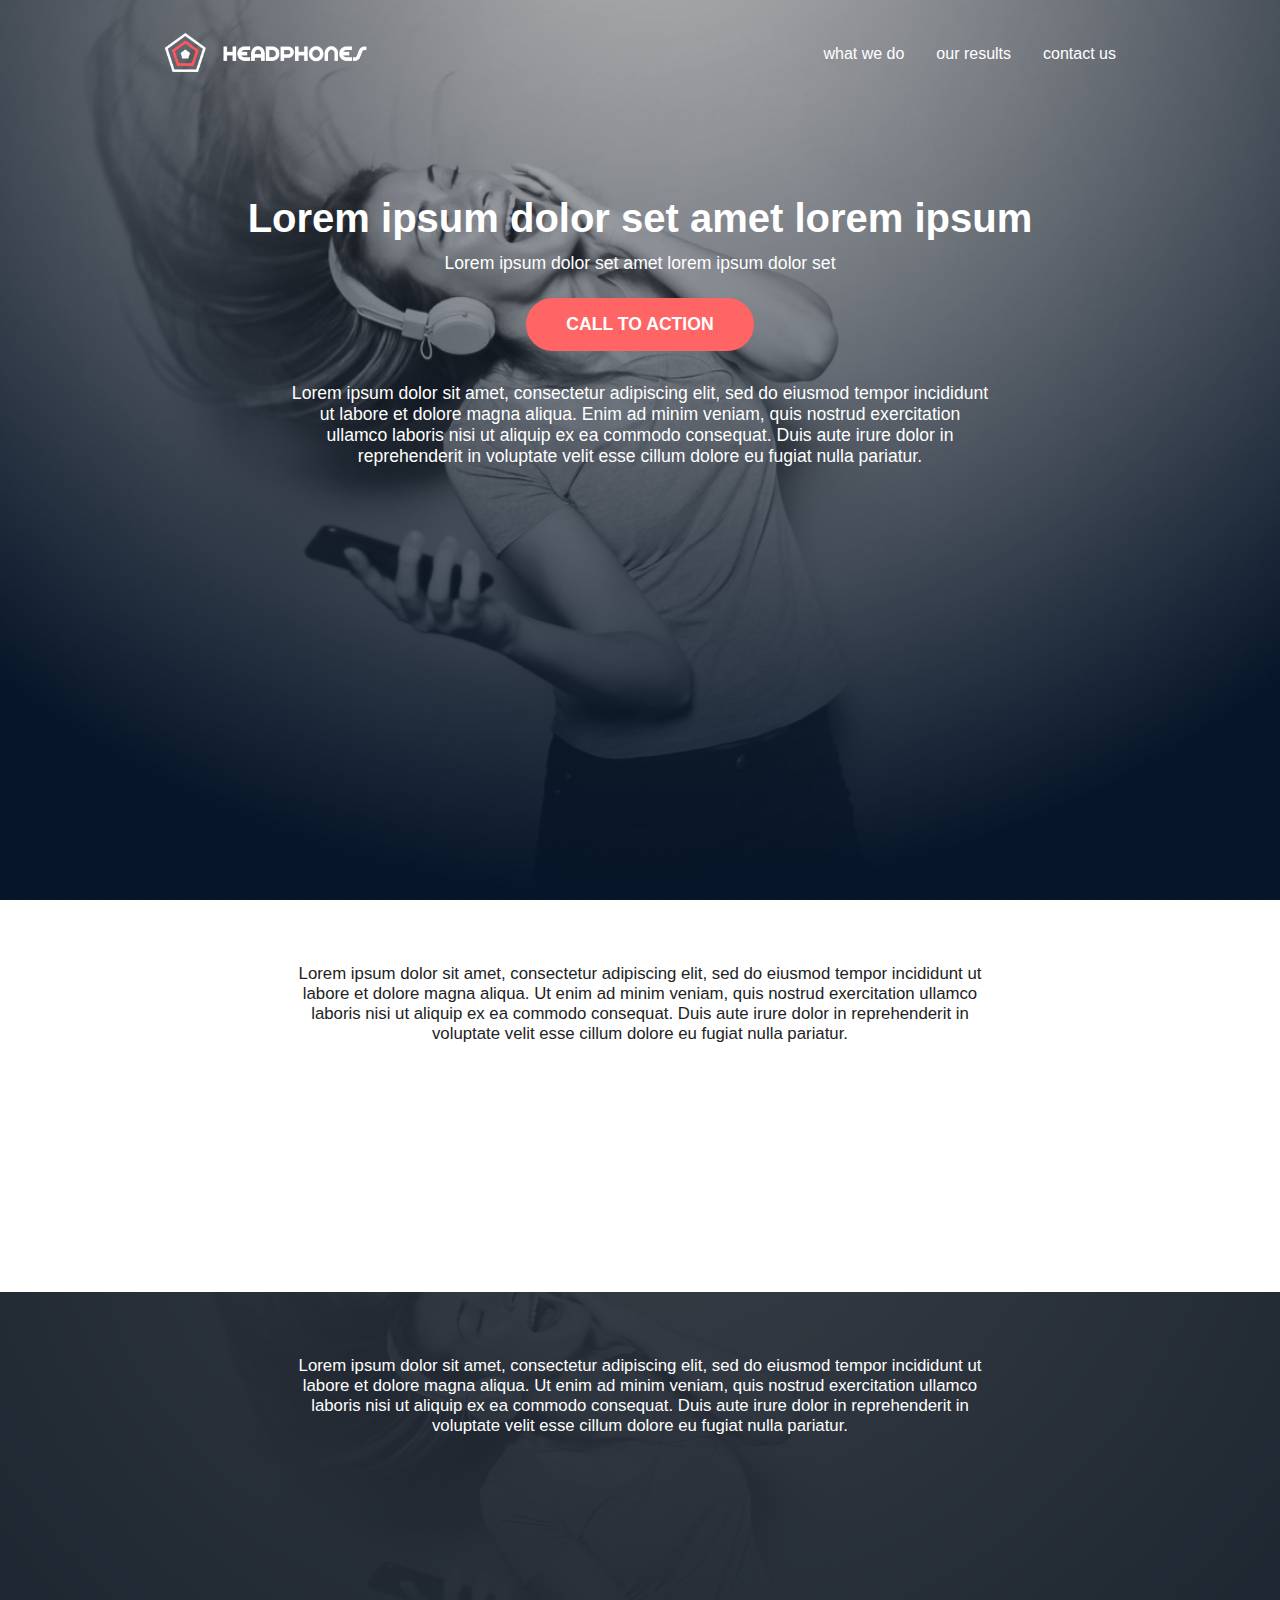
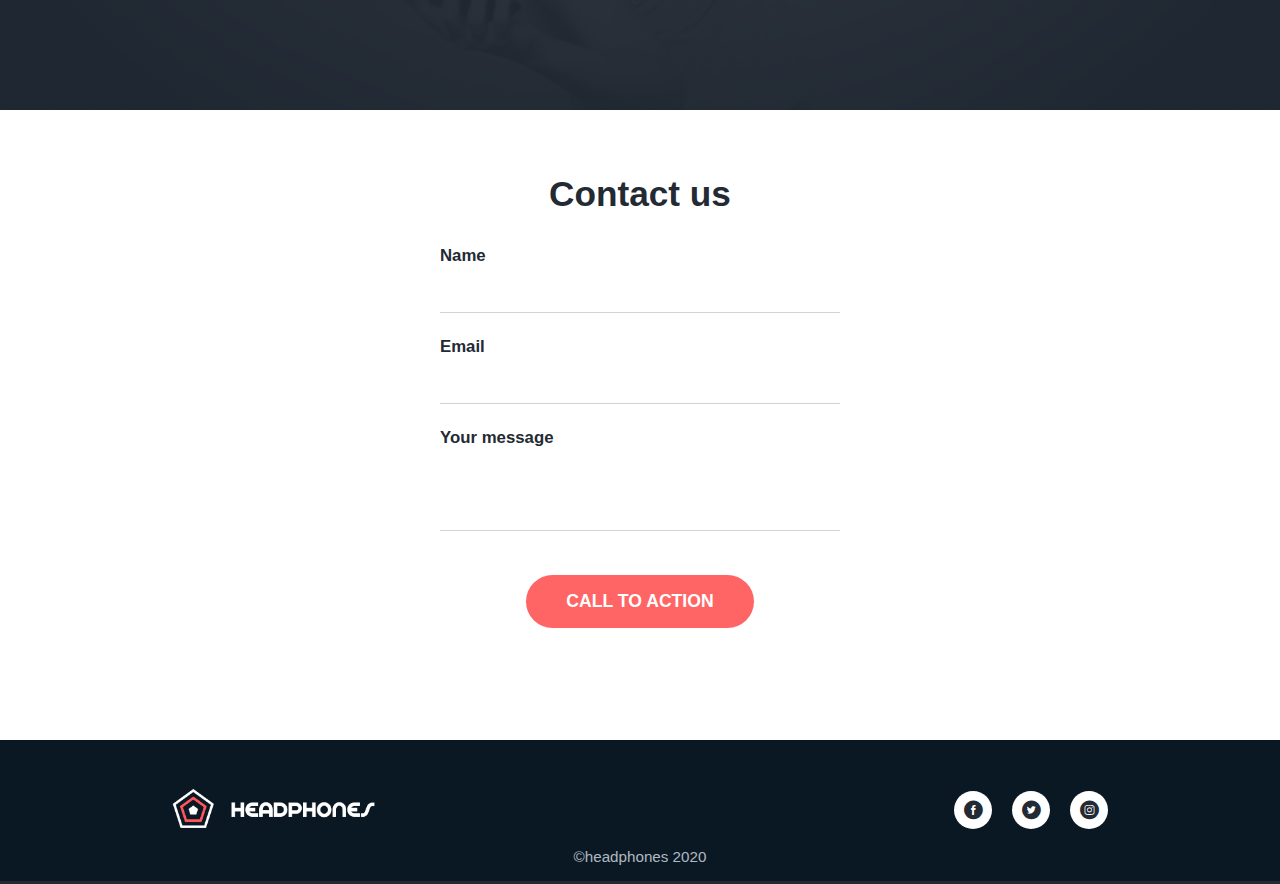
<file: headphones/7-index.html>
<!DOCTYPE html>
<html lang="en">
<head>
  <meta charset="UTF-8">
  <meta name="viewport" content="width=device-width, initial-scale=1.0">
  <title>Headphones</title>
  <link rel="stylesheet" href="7-styles.css">
  <link rel="stylesheet" href="holberton_school-icon/style.css">
</head>
<body>
  <header class="header">
    <nav class="navbar">
      <div class="logo-container">
        <img src="images/logo_headphones.png" alt="Headphones brand logo" class="logo">
      </div>
      <ul class="nav-links">
        <li><a href="#what-we-do">what we do</a></li>
        <li><a href="#our-results">our results</a></li>
        <li><a href="#contact-us">contact us</a></li>
      </ul>
      <button class="menu-toggle" aria-label="Open menu">
        <svg class="menu-icon" width="28" height="28" viewBox="0 0 28 28" fill="none" xmlns="http://www.w3.org/2000/svg">
          <rect y="6" width="28" height="2.5" rx="1.25" fill="#fff"/>
          <rect y="13" width="28" height="2.5" rx="1.25" fill="#fff"/>
          <rect y="20" width="28" height="2.5" rx="1.25" fill="#fff"/>
        </svg>
      </button>
    </nav>
    <section class="hero">
      <h1>Lorem ipsum dolor set amet lorem ipsum</h1>
      <p>Lorem ipsum dolor set amet lorem ipsum dolor set</p>
      <button class="cta-btn">CALL TO ACTION</button>
      <p class="hero-desc">Lorem ipsum dolor sit amet, consectetur adipiscing elit, sed do eiusmod tempor incididunt ut labore et dolore magna aliqua. Enim ad minim veniam, quis nostrud exercitation ullamco laboris nisi ut aliquip ex ea commodo consequat. Duis aute irure dolor in reprehenderit in voluptate velit esse cillum dolore eu fugiat nulla pariatur.</p>
    </section>
  </header>
  <main>
    <section class="what-we-do" id="what-we-do">
      <div class="what-we-do-desc">
        <p>Lorem ipsum dolor sit amet, consectetur adipiscing elit, sed do eiusmod tempor incididunt ut labore et dolore magna aliqua. Ut enim ad minim veniam, quis nostrud exercitation ullamco laboris nisi ut aliquip ex ea commodo consequat. Duis aute irure dolor in reprehenderit in voluptate velit esse cillum dolore eu fugiat nulla pariatur.</p>
      </div>
      <div class="what-we-do-icons">
        <div class="icon-feature">
          <span class="holberton_school-icon-ic_sound"></span>
          <p>Lorem ipsum dolor sit amet, consectetur adipiscing elit.</p>
        </div>
        <div class="icon-feature">
          <span class="holberton_school-icon-ic_video"></span>
          <p>Lorem ipsum dolor sit amet, consectetur adipiscing elit.</p>
        </div>
        <div class="icon-feature">
          <span class="holberton_school-icon-ic_music"></span>
          <p>Lorem ipsum dolor sit amet, consectetur adipiscing elit.</p>
        </div>
        <div class="icon-feature">
          <span class="holberton_school-icon-ic_hearing"></span>
          <p>Lorem ipsum dolor sit amet, consectetur adipiscing elit.</p>
        </div>
      </div>
    </section>
    <section class="our-results" id="our-results">
      <div class="our-results-desc">
        <p>Lorem ipsum dolor sit amet, consectetur adipiscing elit, sed do eiusmod tempor incididunt ut labore et dolore magna aliqua. Ut enim ad minim veniam, quis nostrud exercitation ullamco laboris nisi ut aliquip ex ea commodo consequat. Duis aute irure dolor in reprehenderit in voluptate velit esse cillum dolore eu fugiat nulla pariatur.</p>
      </div>
      <div class="results-stats">
        <div class="result-pentagon">
          <img src="images/pentagone.png" alt="Pentagon stat" class="pentagon-img">
          <div class="pentagon-content">
            <span class="pentagon-value">+2%</span>
            <span class="pentagon-label">Lorem ipsum dolor</span>
          </div>
        </div>
        <div class="result-pentagon">
          <img src="images/pentagone.png" alt="Pentagon stat" class="pentagon-img">
          <div class="pentagon-content">
            <span class="pentagon-value">+2%</span>
            <span class="pentagon-label">Lorem ipsum dolor</span>
          </div>
        </div>
        <div class="result-pentagon">
          <img src="images/pentagone.png" alt="Pentagon stat" class="pentagon-img">
          <div class="pentagon-content">
            <span class="pentagon-value">+2%</span>
            <span class="pentagon-label">Lorem ipsum dolor</span>
          </div>
        </div>
        <div class="result-pentagon">
          <img src="images/pentagone.png" alt="Pentagon stat" class="pentagon-img">
          <div class="pentagon-content">
            <span class="pentagon-value">+2%</span>
            <span class="pentagon-label">Lorem ipsum dolor</span>
          </div>
        </div>
      </div>
    </section>
    <section class="contact-us" id="contact-us">
      <form class="contact-form">
        <h2>Contact us</h2>
        <div class="form-group">
          <label for="name">Name</label>
          <input type="text" id="name" name="name" required>
        </div>
        <div class="form-group">
          <label for="email">Email</label>
          <input type="email" id="email" name="email" required>
        </div>
        <div class="form-group">
          <label for="message">Your message</label>
          <textarea id="message" name="message" rows="3" required></textarea>
        </div>
        <button type="submit" class="cta-btn">CALL TO ACTION</button>
      </form>
    </section>
  </main>
  <footer class="footer">
    <div class="footer-content">
      <div class="footer-logo">
        <img src="images/logo_headphones.png" alt="Headphones brand logo" class="logo">
      </div>
      <div class="footer-social">
        <a href="#" class="footer-icon" aria-label="Facebook"><span class="holberton_school-icon-ic_facebook"></span></a>
        <a href="#" class="footer-icon" aria-label="Twitter"><span class="holberton_school-icon-ic_twitter"></span></a>
        <a href="#" class="footer-icon" aria-label="Instagram"><span class="holberton_school-icon-ic_instagram"></span></a>
      </div>
    </div>
    <div class="footer-copyright">
      &copy;headphones 2020
    </div>
  </footer>
</body>
</html>
</file>
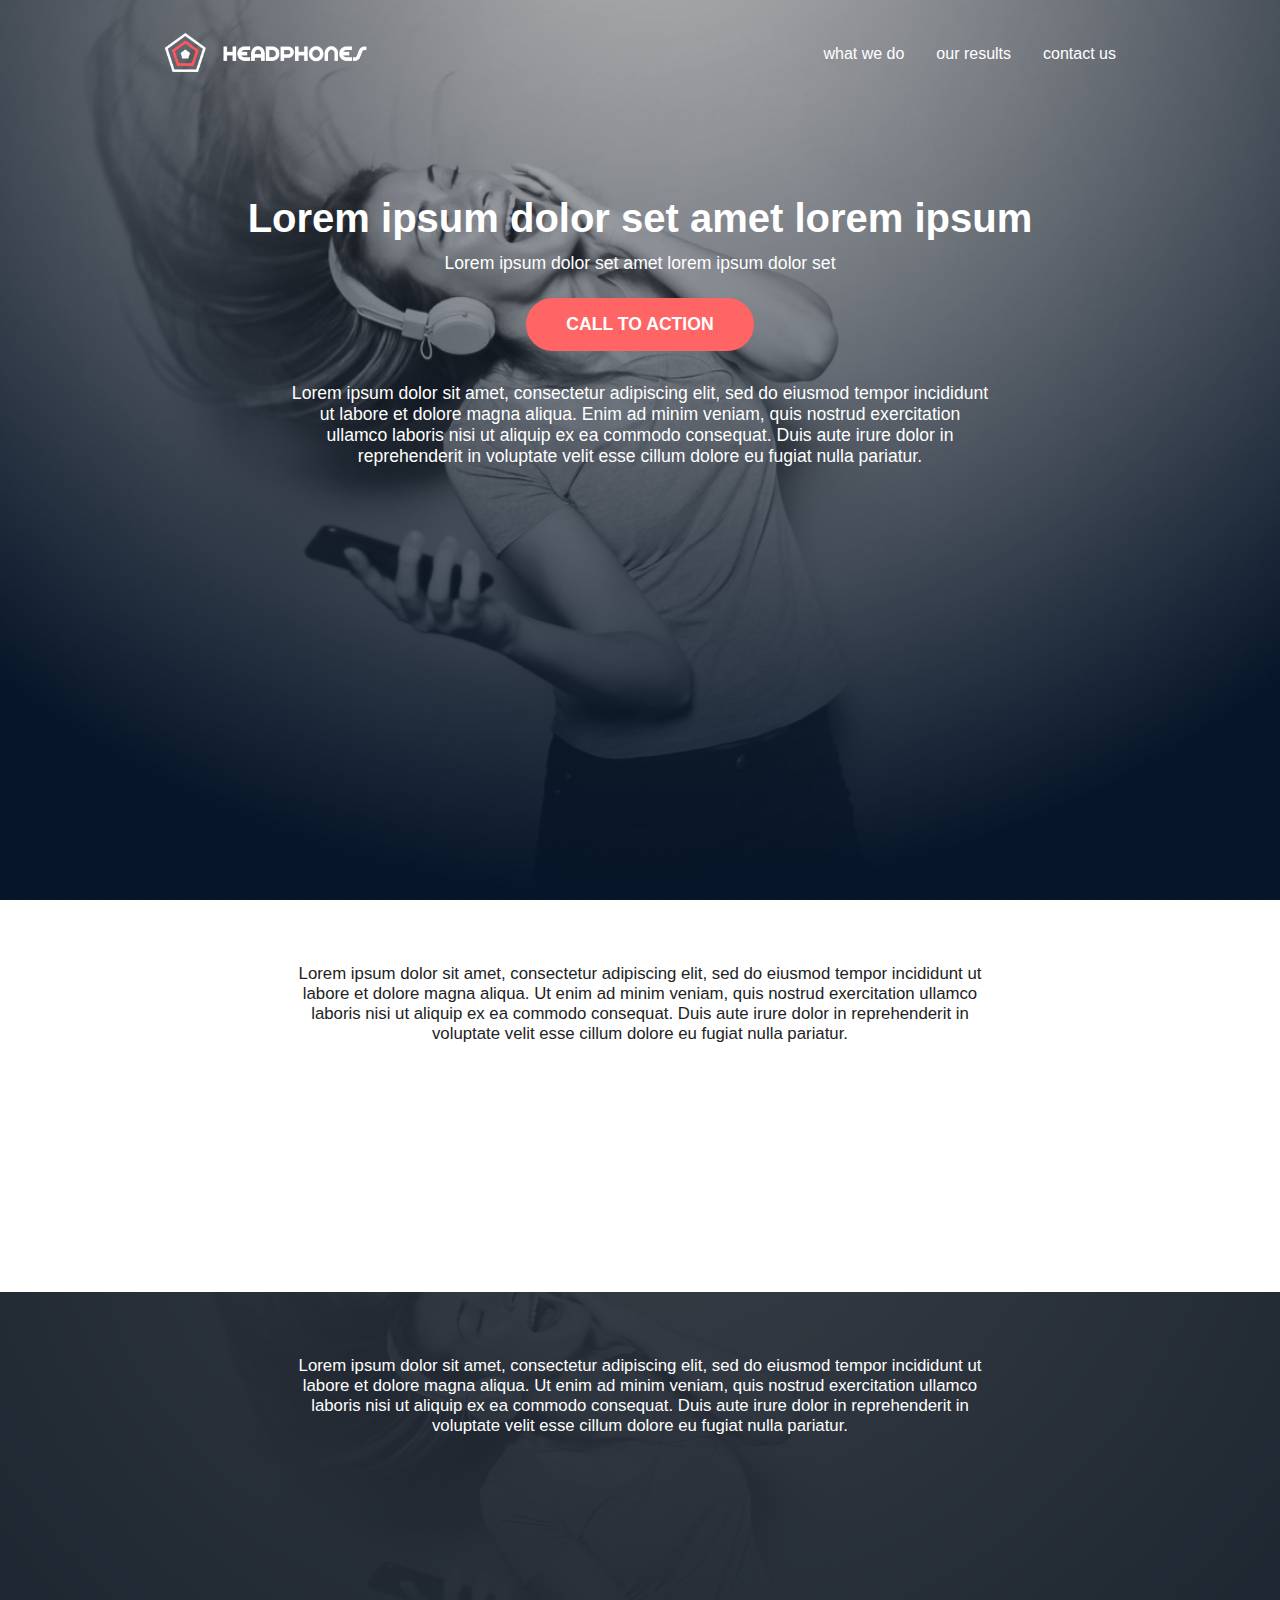
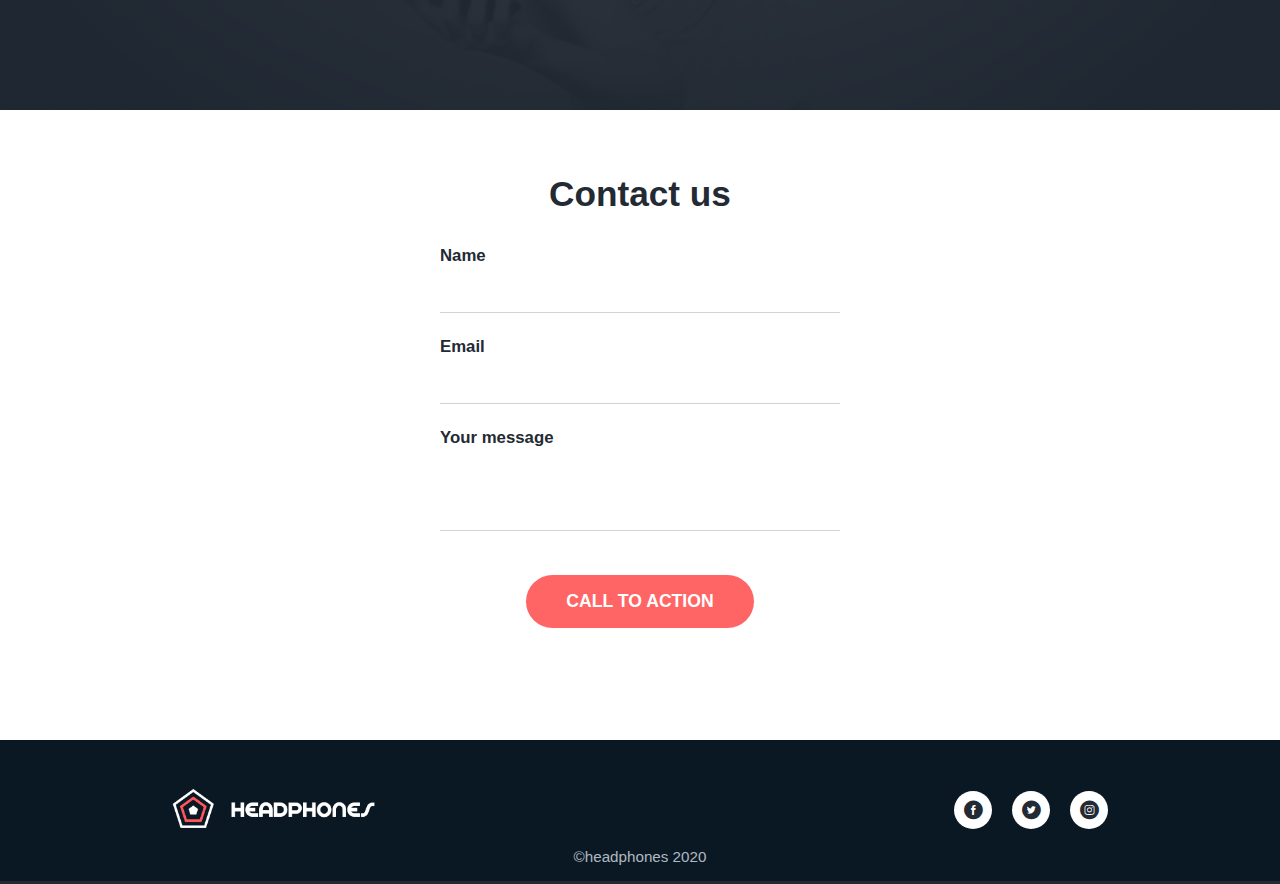
<file: headphones/8-index.html>
<!DOCTYPE html>
<html lang="en">
<head>
  <meta charset="UTF-8">
  <meta name="viewport" content="width=device-width, initial-scale=1.0">
  <title>Headphones</title>
  <link rel="stylesheet" href="8-styles.css">
  <link rel="stylesheet" href="holberton_school-icon/style.css">
</head>
<body>
  <header class="header">
    <nav class="navbar">
      <div class="logo-container">
        <img src="images/logo_headphones.png" alt="Headphones brand logo" class="logo">
      </div>
      <ul class="nav-links">
        <li><a href="#what-we-do">what we do</a></li>
        <li><a href="#our-results">our results</a></li>
        <li><a href="#contact-us">contact us</a></li>
      </ul>
      <button class="menu-toggle" aria-label="Open menu" aria-expanded="false" aria-controls="nav-links">
        <svg class="menu-icon" width="28" height="28" viewBox="0 0 28 28" fill="none" xmlns="http://www.w3.org/2000/svg">
          <rect y="6" width="28" height="2.5" rx="1.25" fill="#fff"/>
          <rect y="13" width="28" height="2.5" rx="1.25" fill="#fff"/>
          <rect y="20" width="28" height="2.5" rx="1.25" fill="#fff"/>
        </svg>
      </button>
    </nav>
    <div class="menu-overlay"></div>
    <section class="hero">
      <h1>Lorem ipsum dolor set amet lorem ipsum</h1>
      <p>Lorem ipsum dolor set amet lorem ipsum dolor set</p>
      <button class="cta-btn">CALL TO ACTION</button>
      <p class="hero-desc">Lorem ipsum dolor sit amet, consectetur adipiscing elit, sed do eiusmod tempor incididunt ut labore et dolore magna aliqua. Enim ad minim veniam, quis nostrud exercitation ullamco laboris nisi ut aliquip ex ea commodo consequat. Duis aute irure dolor in reprehenderit in voluptate velit esse cillum dolore eu fugiat nulla pariatur.</p>
    </section>
  </header>
  <main>
    <section class="what-we-do" id="what-we-do">
      <div class="what-we-do-desc">
        <p>Lorem ipsum dolor sit amet, consectetur adipiscing elit, sed do eiusmod tempor incididunt ut labore et dolore magna aliqua. Ut enim ad minim veniam, quis nostrud exercitation ullamco laboris nisi ut aliquip ex ea commodo consequat. Duis aute irure dolor in reprehenderit in voluptate velit esse cillum dolore eu fugiat nulla pariatur.</p>
      </div>
      <div class="what-we-do-icons">
        <div class="icon-feature">
          <span class="holberton_school-icon-ic_sound"></span>
          <p>Lorem ipsum dolor sit amet, consectetur adipiscing elit.</p>
        </div>
        <div class="icon-feature">
          <span class="holberton_school-icon-ic_video"></span>
          <p>Lorem ipsum dolor sit amet, consectetur adipiscing elit.</p>
        </div>
        <div class="icon-feature">
          <span class="holberton_school-icon-ic_music"></span>
          <p>Lorem ipsum dolor sit amet, consectetur adipiscing elit.</p>
        </div>
        <div class="icon-feature">
          <span class="holberton_school-icon-ic_hearing"></span>
          <p>Lorem ipsum dolor sit amet, consectetur adipiscing elit.</p>
        </div>
      </div>
    </section>
    <section class="our-results" id="our-results">
      <div class="our-results-desc">
        <p>Lorem ipsum dolor sit amet, consectetur adipiscing elit, sed do eiusmod tempor incididunt ut labore et dolore magna aliqua. Ut enim ad minim veniam, quis nostrud exercitation ullamco laboris nisi ut aliquip ex ea commodo consequat. Duis aute irure dolor in reprehenderit in voluptate velit esse cillum dolore eu fugiat nulla pariatur.</p>
      </div>
      <div class="results-stats">
        <div class="result-pentagon">
          <img src="images/pentagone.png" alt="Pentagon stat" class="pentagon-img">
          <div class="pentagon-content">
            <span class="pentagon-value">+2%</span>
            <span class="pentagon-label">Lorem ipsum dolor</span>
          </div>
        </div>
        <div class="result-pentagon">
          <img src="images/pentagone.png" alt="Pentagon stat" class="pentagon-img">
          <div class="pentagon-content">
            <span class="pentagon-value">+2%</span>
            <span class="pentagon-label">Lorem ipsum dolor</span>
          </div>
        </div>
        <div class="result-pentagon">
          <img src="images/pentagone.png" alt="Pentagon stat" class="pentagon-img">
          <div class="pentagon-content">
            <span class="pentagon-value">+2%</span>
            <span class="pentagon-label">Lorem ipsum dolor</span>
          </div>
        </div>
        <div class="result-pentagon">
          <img src="images/pentagone.png" alt="Pentagon stat" class="pentagon-img">
          <div class="pentagon-content">
            <span class="pentagon-value">+2%</span>
            <span class="pentagon-label">Lorem ipsum dolor</span>
          </div>
        </div>
      </div>
    </section>
    <section class="contact-us" id="contact-us">
      <form class="contact-form">
        <h2>Contact us</h2>
        <div class="form-group">
          <label for="name">Name</label>
          <input type="text" id="name" name="name" required>
        </div>
        <div class="form-group">
          <label for="email">Email</label>
          <input type="email" id="email" name="email" required>
        </div>
        <div class="form-group">
          <label for="message">Your message</label>
          <textarea id="message" name="message" rows="3" required></textarea>
        </div>
        <button type="submit" class="cta-btn">CALL TO ACTION</button>
      </form>
    </section>
  </main>
  <footer class="footer">
    <div class="footer-content">
      <div class="footer-logo">
        <img src="images/logo_headphones.png" alt="Headphones brand logo" class="logo">
      </div>
      <div class="footer-social">
        <a href="#" class="footer-icon" aria-label="Facebook"><span class="holberton_school-icon-ic_facebook"></span></a>
        <a href="#" class="footer-icon" aria-label="Twitter"><span class="holberton_school-icon-ic_twitter"></span></a>
        <a href="#" class="footer-icon" aria-label="Instagram"><span class="holberton_school-icon-ic_instagram"></span></a>
      </div>
    </div>
    <div class="footer-copyright">
      &copy;headphones 2020
    </div>
  </footer>
  <script src="8-script.js"></script>
</body>
</html>
</file>
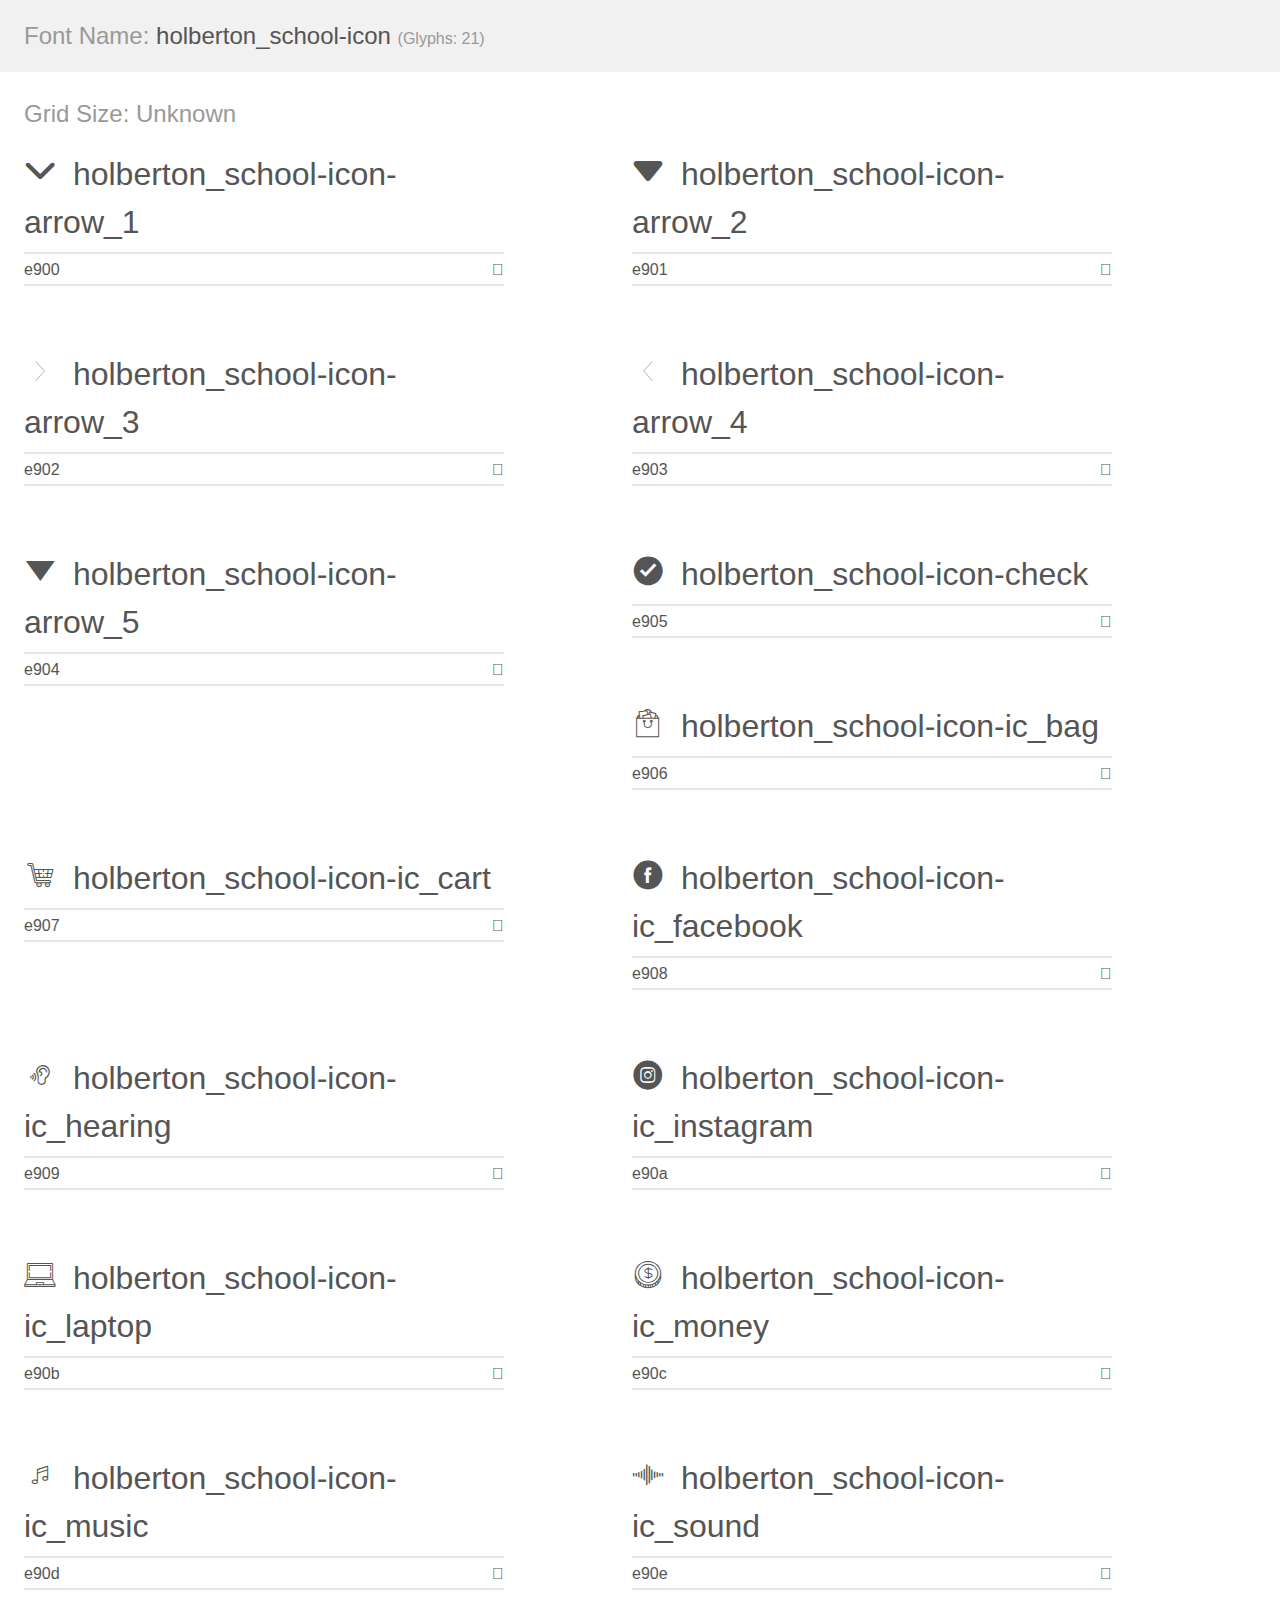
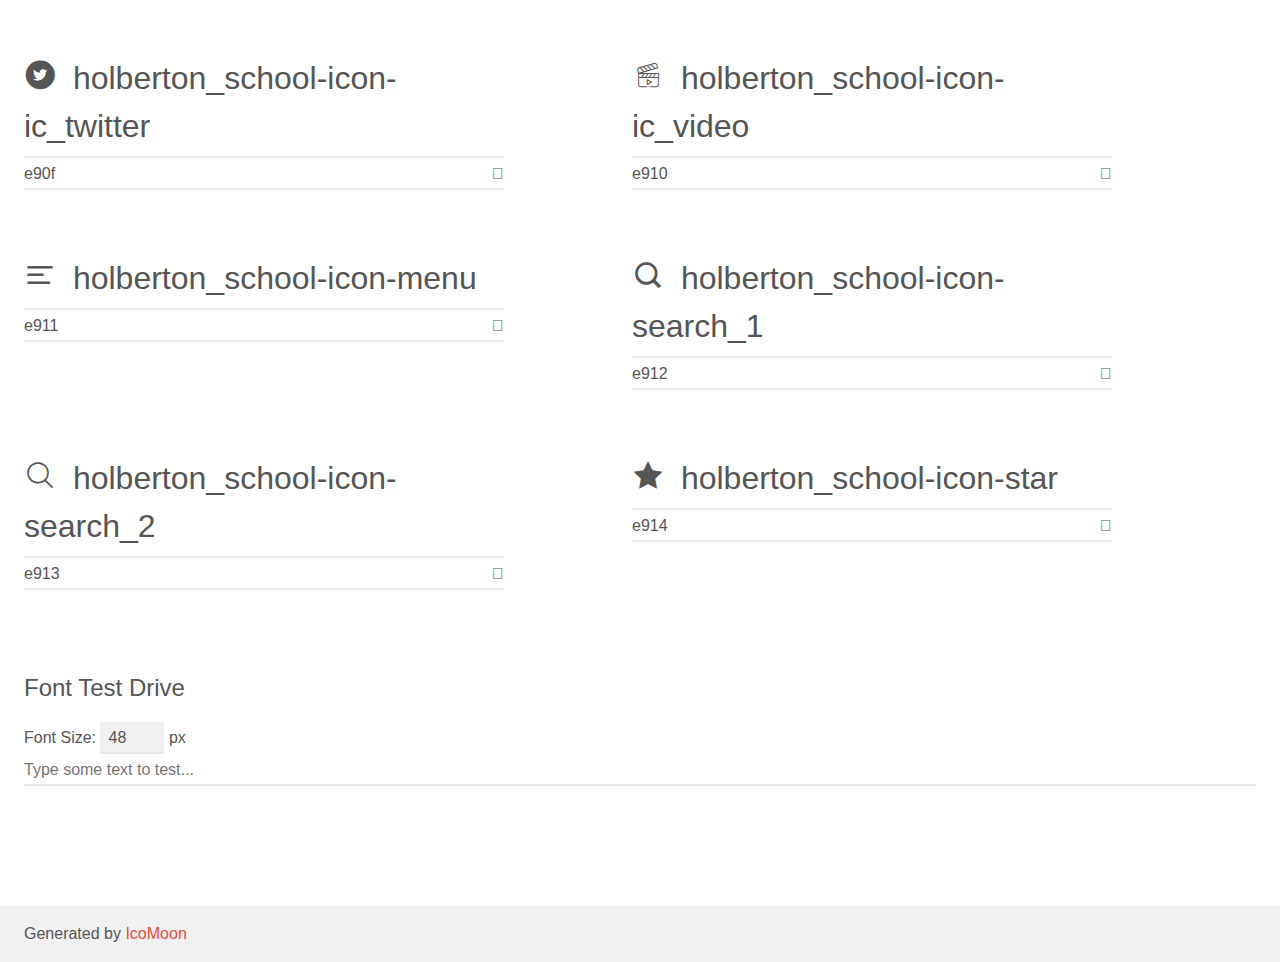
<file: headphones/holberton_school-icon/demo.html>
<!doctype html>
<html>
<head>
    <meta charset="utf-8">
    <title>IcoMoon Demo</title>
    <meta name="description" content="An Icon Font Generated By IcoMoon.io">
    <meta name="viewport" content="width=device-width, initial-scale=1">
    <link rel="stylesheet" href="demo-files/demo.css">
    <link rel="stylesheet" href="style.css"></head>
<body>
    <div class="bgc1 clearfix">
        <h1 class="mhmm mvm"><span class="fgc1">Font Name:</span> holberton_school-icon <small class="fgc1">(Glyphs:&nbsp;21)</small></h1>
    </div>
    <div class="clearfix mhl ptl">
        <h1 class="mvm mtn fgc1">Grid Size: Unknown</h1>
        <div class="glyph fs1">
            <div class="clearfix bshadow0 pbs">
                <span class="holberton_school-icon-arrow_1"></span>
                <span class="mls"> holberton_school-icon-arrow_1</span>
            </div>
            <fieldset class="fs0 size1of1 clearfix hidden-false">
                <input type="text" readonly value="e900" class="unit size1of2" />
                <input type="text" maxlength="1" readonly value="&#xe900;" class="unitRight size1of2 talign-right" />
            </fieldset>
            <div class="fs0 bshadow0 clearfix hidden-true">
                <span class="unit pvs fgc1">liga: </span>
                <input type="text" readonly value="" class="liga unitRight" />
            </div>
        </div>
        <div class="glyph fs1">
            <div class="clearfix bshadow0 pbs">
                <span class="holberton_school-icon-arrow_2"></span>
                <span class="mls"> holberton_school-icon-arrow_2</span>
            </div>
            <fieldset class="fs0 size1of1 clearfix hidden-false">
                <input type="text" readonly value="e901" class="unit size1of2" />
                <input type="text" maxlength="1" readonly value="&#xe901;" class="unitRight size1of2 talign-right" />
            </fieldset>
            <div class="fs0 bshadow0 clearfix hidden-true">
                <span class="unit pvs fgc1">liga: </span>
                <input type="text" readonly value="" class="liga unitRight" />
            </div>
        </div>
        <div class="glyph fs1">
            <div class="clearfix bshadow0 pbs">
                <span class="holberton_school-icon-arrow_3"></span>
                <span class="mls"> holberton_school-icon-arrow_3</span>
            </div>
            <fieldset class="fs0 size1of1 clearfix hidden-false">
                <input type="text" readonly value="e902" class="unit size1of2" />
                <input type="text" maxlength="1" readonly value="&#xe902;" class="unitRight size1of2 talign-right" />
            </fieldset>
            <div class="fs0 bshadow0 clearfix hidden-true">
                <span class="unit pvs fgc1">liga: </span>
                <input type="text" readonly value="" class="liga unitRight" />
            </div>
        </div>
        <div class="glyph fs1">
            <div class="clearfix bshadow0 pbs">
                <span class="holberton_school-icon-arrow_4"></span>
                <span class="mls"> holberton_school-icon-arrow_4</span>
            </div>
            <fieldset class="fs0 size1of1 clearfix hidden-false">
                <input type="text" readonly value="e903" class="unit size1of2" />
                <input type="text" maxlength="1" readonly value="&#xe903;" class="unitRight size1of2 talign-right" />
            </fieldset>
            <div class="fs0 bshadow0 clearfix hidden-true">
                <span class="unit pvs fgc1">liga: </span>
                <input type="text" readonly value="" class="liga unitRight" />
            </div>
        </div>
        <div class="glyph fs1">
            <div class="clearfix bshadow0 pbs">
                <span class="holberton_school-icon-arrow_5"></span>
                <span class="mls"> holberton_school-icon-arrow_5</span>
            </div>
            <fieldset class="fs0 size1of1 clearfix hidden-false">
                <input type="text" readonly value="e904" class="unit size1of2" />
                <input type="text" maxlength="1" readonly value="&#xe904;" class="unitRight size1of2 talign-right" />
            </fieldset>
            <div class="fs0 bshadow0 clearfix hidden-true">
                <span class="unit pvs fgc1">liga: </span>
                <input type="text" readonly value="" class="liga unitRight" />
            </div>
        </div>
        <div class="glyph fs1">
            <div class="clearfix bshadow0 pbs">
                <span class="holberton_school-icon-check"></span>
                <span class="mls"> holberton_school-icon-check</span>
            </div>
            <fieldset class="fs0 size1of1 clearfix hidden-false">
                <input type="text" readonly value="e905" class="unit size1of2" />
                <input type="text" maxlength="1" readonly value="&#xe905;" class="unitRight size1of2 talign-right" />
            </fieldset>
            <div class="fs0 bshadow0 clearfix hidden-true">
                <span class="unit pvs fgc1">liga: </span>
                <input type="text" readonly value="" class="liga unitRight" />
            </div>
        </div>
        <div class="glyph fs1">
            <div class="clearfix bshadow0 pbs">
                <span class="holberton_school-icon-ic_bag"></span>
                <span class="mls"> holberton_school-icon-ic_bag</span>
            </div>
            <fieldset class="fs0 size1of1 clearfix hidden-false">
                <input type="text" readonly value="e906" class="unit size1of2" />
                <input type="text" maxlength="1" readonly value="&#xe906;" class="unitRight size1of2 talign-right" />
            </fieldset>
            <div class="fs0 bshadow0 clearfix hidden-true">
                <span class="unit pvs fgc1">liga: </span>
                <input type="text" readonly value="" class="liga unitRight" />
            </div>
        </div>
        <div class="glyph fs1">
            <div class="clearfix bshadow0 pbs">
                <span class="holberton_school-icon-ic_cart"></span>
                <span class="mls"> holberton_school-icon-ic_cart</span>
            </div>
            <fieldset class="fs0 size1of1 clearfix hidden-false">
                <input type="text" readonly value="e907" class="unit size1of2" />
                <input type="text" maxlength="1" readonly value="&#xe907;" class="unitRight size1of2 talign-right" />
            </fieldset>
            <div class="fs0 bshadow0 clearfix hidden-true">
                <span class="unit pvs fgc1">liga: </span>
                <input type="text" readonly value="" class="liga unitRight" />
            </div>
        </div>
        <div class="glyph fs1">
            <div class="clearfix bshadow0 pbs">
                <span class="holberton_school-icon-ic_facebook"></span>
                <span class="mls"> holberton_school-icon-ic_facebook</span>
            </div>
            <fieldset class="fs0 size1of1 clearfix hidden-false">
                <input type="text" readonly value="e908" class="unit size1of2" />
                <input type="text" maxlength="1" readonly value="&#xe908;" class="unitRight size1of2 talign-right" />
            </fieldset>
            <div class="fs0 bshadow0 clearfix hidden-true">
                <span class="unit pvs fgc1">liga: </span>
                <input type="text" readonly value="" class="liga unitRight" />
            </div>
        </div>
        <div class="glyph fs1">
            <div class="clearfix bshadow0 pbs">
                <span class="holberton_school-icon-ic_hearing"></span>
                <span class="mls"> holberton_school-icon-ic_hearing</span>
            </div>
            <fieldset class="fs0 size1of1 clearfix hidden-false">
                <input type="text" readonly value="e909" class="unit size1of2" />
                <input type="text" maxlength="1" readonly value="&#xe909;" class="unitRight size1of2 talign-right" />
            </fieldset>
            <div class="fs0 bshadow0 clearfix hidden-true">
                <span class="unit pvs fgc1">liga: </span>
                <input type="text" readonly value="" class="liga unitRight" />
            </div>
        </div>
        <div class="glyph fs1">
            <div class="clearfix bshadow0 pbs">
                <span class="holberton_school-icon-ic_instagram"></span>
                <span class="mls"> holberton_school-icon-ic_instagram</span>
            </div>
            <fieldset class="fs0 size1of1 clearfix hidden-false">
                <input type="text" readonly value="e90a" class="unit size1of2" />
                <input type="text" maxlength="1" readonly value="&#xe90a;" class="unitRight size1of2 talign-right" />
            </fieldset>
            <div class="fs0 bshadow0 clearfix hidden-true">
                <span class="unit pvs fgc1">liga: </span>
                <input type="text" readonly value="" class="liga unitRight" />
            </div>
        </div>
        <div class="glyph fs1">
            <div class="clearfix bshadow0 pbs">
                <span class="holberton_school-icon-ic_laptop"></span>
                <span class="mls"> holberton_school-icon-ic_laptop</span>
            </div>
            <fieldset class="fs0 size1of1 clearfix hidden-false">
                <input type="text" readonly value="e90b" class="unit size1of2" />
                <input type="text" maxlength="1" readonly value="&#xe90b;" class="unitRight size1of2 talign-right" />
            </fieldset>
            <div class="fs0 bshadow0 clearfix hidden-true">
                <span class="unit pvs fgc1">liga: </span>
                <input type="text" readonly value="" class="liga unitRight" />
            </div>
        </div>
        <div class="glyph fs1">
            <div class="clearfix bshadow0 pbs">
                <span class="holberton_school-icon-ic_money"></span>
                <span class="mls"> holberton_school-icon-ic_money</span>
            </div>
            <fieldset class="fs0 size1of1 clearfix hidden-false">
                <input type="text" readonly value="e90c" class="unit size1of2" />
                <input type="text" maxlength="1" readonly value="&#xe90c;" class="unitRight size1of2 talign-right" />
            </fieldset>
            <div class="fs0 bshadow0 clearfix hidden-true">
                <span class="unit pvs fgc1">liga: </span>
                <input type="text" readonly value="" class="liga unitRight" />
            </div>
        </div>
        <div class="glyph fs1">
            <div class="clearfix bshadow0 pbs">
                <span class="holberton_school-icon-ic_music"></span>
                <span class="mls"> holberton_school-icon-ic_music</span>
            </div>
            <fieldset class="fs0 size1of1 clearfix hidden-false">
                <input type="text" readonly value="e90d" class="unit size1of2" />
                <input type="text" maxlength="1" readonly value="&#xe90d;" class="unitRight size1of2 talign-right" />
            </fieldset>
            <div class="fs0 bshadow0 clearfix hidden-true">
                <span class="unit pvs fgc1">liga: </span>
                <input type="text" readonly value="" class="liga unitRight" />
            </div>
        </div>
        <div class="glyph fs1">
            <div class="clearfix bshadow0 pbs">
                <span class="holberton_school-icon-ic_sound"></span>
                <span class="mls"> holberton_school-icon-ic_sound</span>
            </div>
            <fieldset class="fs0 size1of1 clearfix hidden-false">
                <input type="text" readonly value="e90e" class="unit size1of2" />
                <input type="text" maxlength="1" readonly value="&#xe90e;" class="unitRight size1of2 talign-right" />
            </fieldset>
            <div class="fs0 bshadow0 clearfix hidden-true">
                <span class="unit pvs fgc1">liga: </span>
                <input type="text" readonly value="" class="liga unitRight" />
            </div>
        </div>
        <div class="glyph fs1">
            <div class="clearfix bshadow0 pbs">
                <span class="holberton_school-icon-ic_twitter"></span>
                <span class="mls"> holberton_school-icon-ic_twitter</span>
            </div>
            <fieldset class="fs0 size1of1 clearfix hidden-false">
                <input type="text" readonly value="e90f" class="unit size1of2" />
                <input type="text" maxlength="1" readonly value="&#xe90f;" class="unitRight size1of2 talign-right" />
            </fieldset>
            <div class="fs0 bshadow0 clearfix hidden-true">
                <span class="unit pvs fgc1">liga: </span>
                <input type="text" readonly value="" class="liga unitRight" />
            </div>
        </div>
        <div class="glyph fs1">
            <div class="clearfix bshadow0 pbs">
                <span class="holberton_school-icon-ic_video"></span>
                <span class="mls"> holberton_school-icon-ic_video</span>
            </div>
            <fieldset class="fs0 size1of1 clearfix hidden-false">
                <input type="text" readonly value="e910" class="unit size1of2" />
                <input type="text" maxlength="1" readonly value="&#xe910;" class="unitRight size1of2 talign-right" />
            </fieldset>
            <div class="fs0 bshadow0 clearfix hidden-true">
                <span class="unit pvs fgc1">liga: </span>
                <input type="text" readonly value="" class="liga unitRight" />
            </div>
        </div>
        <div class="glyph fs1">
            <div class="clearfix bshadow0 pbs">
                <span class="holberton_school-icon-menu"></span>
                <span class="mls"> holberton_school-icon-menu</span>
            </div>
            <fieldset class="fs0 size1of1 clearfix hidden-false">
                <input type="text" readonly value="e911" class="unit size1of2" />
                <input type="text" maxlength="1" readonly value="&#xe911;" class="unitRight size1of2 talign-right" />
            </fieldset>
            <div class="fs0 bshadow0 clearfix hidden-true">
                <span class="unit pvs fgc1">liga: </span>
                <input type="text" readonly value="" class="liga unitRight" />
            </div>
        </div>
        <div class="glyph fs1">
            <div class="clearfix bshadow0 pbs">
                <span class="holberton_school-icon-search_1"></span>
                <span class="mls"> holberton_school-icon-search_1</span>
            </div>
            <fieldset class="fs0 size1of1 clearfix hidden-false">
                <input type="text" readonly value="e912" class="unit size1of2" />
                <input type="text" maxlength="1" readonly value="&#xe912;" class="unitRight size1of2 talign-right" />
            </fieldset>
            <div class="fs0 bshadow0 clearfix hidden-true">
                <span class="unit pvs fgc1">liga: </span>
                <input type="text" readonly value="" class="liga unitRight" />
            </div>
        </div>
        <div class="glyph fs1">
            <div class="clearfix bshadow0 pbs">
                <span class="holberton_school-icon-search_2"></span>
                <span class="mls"> holberton_school-icon-search_2</span>
            </div>
            <fieldset class="fs0 size1of1 clearfix hidden-false">
                <input type="text" readonly value="e913" class="unit size1of2" />
                <input type="text" maxlength="1" readonly value="&#xe913;" class="unitRight size1of2 talign-right" />
            </fieldset>
            <div class="fs0 bshadow0 clearfix hidden-true">
                <span class="unit pvs fgc1">liga: </span>
                <input type="text" readonly value="" class="liga unitRight" />
            </div>
        </div>
        <div class="glyph fs1">
            <div class="clearfix bshadow0 pbs">
                <span class="holberton_school-icon-star"></span>
                <span class="mls"> holberton_school-icon-star</span>
            </div>
            <fieldset class="fs0 size1of1 clearfix hidden-false">
                <input type="text" readonly value="e914" class="unit size1of2" />
                <input type="text" maxlength="1" readonly value="&#xe914;" class="unitRight size1of2 talign-right" />
            </fieldset>
            <div class="fs0 bshadow0 clearfix hidden-true">
                <span class="unit pvs fgc1">liga: </span>
                <input type="text" readonly value="" class="liga unitRight" />
            </div>
        </div>
    </div>

    <!--[if gt IE 8]><!-->
    <div class="mhl clearfix mbl">
        <h1>Font Test Drive</h1>
        <label>
            Font Size: <input id="fontSize" type="number" class="textbox0 mbm"
            min="8" value="48" />
            px
        </label>
        <input id="testText" type="text" class="phl size1of1 mvl"
        placeholder="Type some text to test..." value=""/>
        <div id="testDrive" class="holberton_school-icon-" style="font-family: holberton_school-icon">&nbsp;
        </div>
    </div>
    <!--<![endif]-->
    <div class="bgc1 clearfix">
        <p class="mhl">Generated by <a href="https://icomoon.io/app">IcoMoon</a></p>
    </div>

    <script src="demo-files/demo.js"></script>
</body>
</html>
</file>
<file: css_basic/base.css>
/* Importing webfonts */
/* (If you're learning CSS, you should disregard that) */

@import url(https://fonts.googleapis.com/css?family=Yeseva+One);
@import url(https://fonts.googleapis.com/css?family=Josefin+Sans:400,700,700italic,400italic);


/* CSS reset rules */

html, body {
	height: 100%;
	min-height: 100%;
}
html, body, div, span, applet, object, iframe,
h1, h2, h3, h4, h5, h6, p, blockquote, pre,
a, abbr, acronym, address, big, cite, code,
del, dfn, img, ins, kbd, q, s, samp,
small, strike, sub, sup, tt, var,
b, u, i, center,
dl, dt, dd,
fieldset, form, label, legend,
table, caption, tbody, tfoot, thead, tr, th, td,
article, aside, canvas, details, embed, 
figure, figcaption, footer, header, hgroup, 
menu, nav, output, ruby, section, summary,
time, mark, audio, video {
	margin: 0;
	padding: 0;
	border: 0;
	font-size: 100%;
	font: inherit;
	vertical-align: baseline;
}
/* HTML5 display-role reset for older browsers */
article, aside, details, figcaption, figure, 
footer, header, hgroup, menu, nav, section {
	display: block;
}
body {
	line-height: 1;
}
blockquote, q {
	quotes: none;
}
blockquote:before, blockquote:after,
q:before, q:after {
	content: '';
	content: none;
}
table {
	border-collapse: collapse;
	border-spacing: 0;
}


/* Fonts and colors */

body {
	font-family: 'Josefin Sans', serif;
	color: rgba(0, 0, 0, 0.8);
}
h1, h2, h3, h4, h5, h6, header {
	font-family: 'Yeseva One', sans-serif;
}
article {
}
header {
	border-bottom: 1px solid rgb(221,221,221);
	transition: border-bottom-color 1s ease;
}
header a {
	color: rgba(0, 0, 0, 0.8);
}
aside {
	background: #FAFAFA;
}
aside p {
	border: 1px solid #bbb;
	background: #ddd;
	color: black;
}
footer a {
	color: rgba(0, 0, 0, 0.8);
}
a {
	color: #F80002;
}


/* Positioning and margins */

@media (min-width: 1100px) {
	body {
		width: 1100px;
		margin: 0 auto;
	}
}

article {
	padding: 50px 15px;
}
article > *:first-child {
	margin-top: 0;
}
aside {
	padding: 50px 15px;
}
header .right {
	float: right;
	margin: 0 10px 15px;
}


/* Header */
header {
	padding: 20px 0;
	height: 80px;
}
header ul {
	list-style: none;
	margin: 0;
	padding: 0;
}
header li {
	display: inline;
	vertical-align:middle;
}
header li:first-child {
	margin: 0;
}
header li a {
	margin: 0 10px;
}
header li.logo {
	font-size: 36px;
}
header a {
	text-decoration: none;
}


/* Aside */

aside p {
	border-radius: 10px;
	padding: 20px 20px;
}


/* Footer */

footer {
	padding: 5px 15px;
	height: 80px;
}


/* Text styles and margins */

p {
	margin-bottom: 15px;
}
h1 {
	font-size: 36px;
	margin: 40px 0 20px;
}
h2 {
	font-size: 32px;
	margin: 30px 0 15px;
}
h3 {
	font-size: 28px;
	margin: 25px 0 10px;
}
h4 {
	font-size: 20px;
	font-weight: bold;
	margin: 20px 0 10px;
}
h5 {
	font-size: 18px;
	font-weight: bold;
	margin: 15px 0 10px;
}
h6 {
	font-weight: bold;
	margin: 5px 0;
}

@media (max-width: 800px) {
  body.works_on_smartphone {
  	display: block;
  }
  body.works_on_smartphone main {
  	display: block;
  }
  header .right {
  	float: none;
  }
}
</file>
<file: css_basic/styles.css>
/* Custom styles for your website */

/* Flexbox Layout */

/* Make body a flexible container with column direction */
body {
    display: flex;
    flex-direction: column;
    background: linear-gradient(135deg, #667eea 0%, #764ba2 100%);
    min-height: 100vh;
}

/* Make main a flexible container with row direction */
main {
    display: flex;
    flex-direction: row;
    flex: auto;
    background: rgba(255, 255, 255, 0.95);
    margin: 20px;
    border-radius: 15px;
    box-shadow: 0 8px 32px rgba(0, 0, 0, 0.2);
    backdrop-filter: blur(10px);
}

/* Article takes 2/3 of the width */
article {
    flex: 2;
    overflow-y: auto;
}

/* Aside takes 1/3 of the width */
aside {
    flex: 1;
    overflow-y: auto;
}

/* Custom Design Elements */

/* Header enhancements */
header {
    background: rgba(255, 255, 255, 0.1);
    backdrop-filter: blur(10px);
    border-bottom: 2px solid rgba(255, 255, 255, 0.2);
}

header ul li.logo {
    color: #ffdd59;
    text-shadow: 2px 2px 4px rgba(0, 0, 0, 0.3);
    transition: transform 0.3s ease;
}

header ul li.logo:hover {
    transform: scale(1.2) rotate(15deg);
}

header ul li a {
    color: white;
    font-weight: 600;
    padding: 8px 16px;
    border-radius: 20px;
    transition: all 0.3s ease;
    background: rgba(255, 255, 255, 0.1);
}

header ul li a:hover {
    background: rgba(255, 255, 255, 0.2);
    transform: translateY(-2px);
    box-shadow: 0 4px 12px rgba(0, 0, 0, 0.2);
}

/* Article content styling */
.tech-list {
    list-style: none;
    padding: 0;
}

.tech-list li {
    background: linear-gradient(45deg, #f093fb 0%, #f5576c 100%);
    color: white;
    padding: 12px 20px;
    margin: 8px 0;
    border-radius: 25px;
    font-weight: 500;
    box-shadow: 0 4px 15px rgba(240, 147, 251, 0.4);
    transition: transform 0.3s ease;
}

.tech-list li:hover {
    transform: translateX(10px) scale(1.02);
}

.highlight-section {
    background: linear-gradient(135deg, #667eea 0%, #764ba2 100%);
    color: white;
    padding: 30px;
    border-radius: 20px;
    margin: 30px 0;
    text-align: center;
    box-shadow: 0 8px 25px rgba(102, 126, 234, 0.4);
}

.cta-button {
    display: inline-block;
    background: #ffdd59;
    color: #333;
    padding: 12px 25px;
    text-decoration: none;
    border-radius: 30px;
    font-weight: bold;
    margin-top: 15px;
    transition: all 0.3s ease;
    box-shadow: 0 4px 15px rgba(255, 221, 89, 0.4);
}

.cta-button:hover {
    background: #ffd700;
    transform: translateY(-3px);
    box-shadow: 0 6px 20px rgba(255, 221, 89, 0.6);
}

/* Table styling */
table {
    background: white;
    border-radius: 15px;
    overflow: hidden;
    box-shadow: 0 4px 20px rgba(0, 0, 0, 0.1);
}

table th {
    background: linear-gradient(45deg, #667eea, #764ba2);
    color: white;
    font-weight: 600;
    text-transform: uppercase;
    letter-spacing: 1px;
}

table td {
    transition: background-color 0.3s ease;
}

table tr:hover td {
    background-color: #f8f9ff;
}

/* Image styling */
img {
    border-radius: 15px;
    box-shadow: 0 8px 25px rgba(0, 0, 0, 0.2);
    transition: transform 0.3s ease;
}

img:hover {
    transform: scale(1.05);
}

/* Footer enhancements */
footer {
    background: rgba(255, 255, 255, 0.1);
    backdrop-filter: blur(10px);
    color: white;
    text-align: center;
    border-top: 2px solid rgba(255, 255, 255, 0.2);
}

footer a {
    color: #ffdd59;
    text-decoration: none;
    font-weight: 600;
}

footer a:hover {
    text-shadow: 0 0 10px #ffdd59;
}

/* Aside enhancements */
aside {
    background: rgba(248, 249, 250, 0.8);
    backdrop-filter: blur(5px);
}

aside p {
    background: linear-gradient(135deg, #84fab0 0%, #8fd3f4 100%);
    color: #333;
    border: none;
    box-shadow: 0 4px 15px rgba(132, 250, 176, 0.3);
    transition: transform 0.3s ease;
}

aside p:hover {
    transform: translateY(-2px);
    box-shadow: 0 6px 20px rgba(132, 250, 176, 0.4);
}
</file>
<file: headphones/holberton_school-icon/style.css>
@font-face {
  font-family: 'holberton_school-icon';
  src:  url('fonts/holberton_school-icon.eot?sq4eq4');
  src:  url('fonts/holberton_school-icon.eot?sq4eq4#iefix') format('embedded-opentype'),
    url('fonts/holberton_school-icon.ttf?sq4eq4') format('truetype'),
    url('fonts/holberton_school-icon.woff?sq4eq4') format('woff'),
    url('fonts/holberton_school-icon.svg?sq4eq4#holberton_school-icon') format('svg');
  font-weight: normal;
  font-style: normal;
  font-display: block;
}

[class^="holberton_school-icon-"], [class*=" holberton_school-icon-"] {
  /* use !important to prevent issues with browser extensions that change fonts */
  font-family: 'holberton_school-icon' !important;
  speak: none;
  font-style: normal;
  font-weight: normal;
  font-variant: normal;
  text-transform: none;
  line-height: 1;

  /* Better Font Rendering =========== */
  -webkit-font-smoothing: antialiased;
  -moz-osx-font-smoothing: grayscale;
}

.holberton_school-icon-arrow_1:before {
  content: "\e900";
}
.holberton_school-icon-arrow_2:before {
  content: "\e901";
}
.holberton_school-icon-arrow_3:before {
  content: "\e902";
}
.holberton_school-icon-arrow_4:before {
  content: "\e903";
}
.holberton_school-icon-arrow_5:before {
  content: "\e904";
}
.holberton_school-icon-check:before {
  content: "\e905";
}
.holberton_school-icon-ic_bag:before {
  content: "\e906";
}
.holberton_school-icon-ic_cart:before {
  content: "\e907";
}
.holberton_school-icon-ic_facebook:before {
  content: "\e908";
}
.holberton_school-icon-ic_hearing:before {
  content: "\e909";
}
.holberton_school-icon-ic_instagram:before {
  content: "\e90a";
}
.holberton_school-icon-ic_laptop:before {
  content: "\e90b";
}
.holberton_school-icon-ic_money:before {
  content: "\e90c";
}
.holberton_school-icon-ic_music:before {
  content: "\e90d";
}
.holberton_school-icon-ic_sound:before {
  content: "\e90e";
}
.holberton_school-icon-ic_twitter:before {
  content: "\e90f";
}
.holberton_school-icon-ic_video:before {
  content: "\e910";
}
.holberton_school-icon-menu:before {
  content: "\e911";
}
.holberton_school-icon-search_1:before {
  content: "\e912";
}
.holberton_school-icon-search_2:before {
  content: "\e913";
}
.holberton_school-icon-star:before {
  content: "\e914";
}
</file>
<file: headphones/holberton_school-icon/demo-files/demo.css>
body {
  padding: 0;
  margin: 0;
  font-family: sans-serif;
  font-size: 1em;
  line-height: 1.5;
  color: #555;
  background: #fff;
}
h1 {
  font-size: 1.5em;
  font-weight: normal;
}
small {
  font-size: .66666667em;
}
a {
  color: #e74c3c;
  text-decoration: none;
}
a:hover, a:focus {
  box-shadow: 0 1px #e74c3c;
}
.bshadow0, input {
  box-shadow: inset 0 -2px #e7e7e7;
}
input:hover {
  box-shadow: inset 0 -2px #ccc;
}
input, fieldset {
  font-family: sans-serif;
  font-size: 1em;
  margin: 0;
  padding: 0;
  border: 0;
}
input {
  color: inherit;
  line-height: 1.5;
  height: 1.5em;
  padding: .25em 0;
}
input:focus {
  outline: none;
  box-shadow: inset 0 -2px #449fdb;
}
.glyph {
  font-size: 16px;
  width: 15em;
  padding-bottom: 1em;
  margin-right: 4em;
  margin-bottom: 1em;
  float: left;
  overflow: hidden;
}
.liga {
  width: 80%;
  width: calc(100% - 2.5em);
}
.talign-right {
  text-align: right;
}
.talign-center {
  text-align: center;
}
.bgc1 {
  background: #f1f1f1;
}
.fgc1 {
  color: #999;
}
.fgc0 {
  color: #000;
}
p {
  margin-top: 1em;
  margin-bottom: 1em;
}
.mvm {
  margin-top: .75em;
  margin-bottom: .75em;
}
.mtn {
  margin-top: 0;
}
.mtl, .mal {
  margin-top: 1.5em;
}
.mbl, .mal {
  margin-bottom: 1.5em;
}
.mal, .mhl {
  margin-left: 1.5em;
  margin-right: 1.5em;
}
.mhmm {
  margin-left: 1em;
  margin-right: 1em;
}
.mls {
  margin-left: .25em;
}
.ptl {
  padding-top: 1.5em;
}
.pbs, .pvs {
  padding-bottom: .25em;
}
.pvs, .pts {
  padding-top: .25em;
}
.unit {
  float: left;
}
.unitRight {
  float: right;
}
.size1of2 {
  width: 50%;
}
.size1of1 {
  width: 100%;
}
.clearfix:before, .clearfix:after {
  content: " ";
  display: table;
}
.clearfix:after {
  clear: both;
}
.hidden-true {
  display: none;
}
.textbox0 {
  width: 3em;
  background: #f1f1f1;
  padding: .25em .5em;
  line-height: 1.5;
  height: 1.5em;
}
#testDrive {
  display: block;
  padding-top: 24px;
  line-height: 1.5;
}
.fs0 {
  font-size: 16px;
}
.fs1 {
  font-size: 32px;
}
</file>
<file: headphones/0-styles.css>
/* CSS Reset */
* {
  margin: 0;
  padding: 0;
  box-sizing: border-box;
}

:root {
  --primary-color: #FF6565;
  --bg-dark: #232A34;
  --text-light: #fff;
  --max-width: 1000px;
  --btn-radius: 30px;
}

body {
  font-family: 'Arial', sans-serif;
  background: #232A34;
  color: var(--text-light);
}

.header {
  width: 100vw;
  min-height: 100vh;
  background: url('images/headphones_hero_1.jpg') center/cover no-repeat;
  display: flex;
  flex-direction: column;
  align-items: center;
}

.navbar {
  width: 100%;
  max-width: var(--max-width);
  margin: 0 auto;
  display: flex;
  align-items: center;
  justify-content: space-between;
  padding: 32px 24px 0 24px;
}

.logo {
  height: 40px;
}

.nav-links {
  list-style: none;
  display: flex;
  gap: 32px;
}

.nav-links a {
  color: var(--text-light);
  text-decoration: none;
  font-size: 1rem;
  transition: color 0.2s;
}

.nav-links a:hover,
.nav-links a:active {
  color: var(--primary-color);
}

.menu-toggle {
  display: none;
  background: none;
  border: none;
  cursor: pointer;
  z-index: 20;
}

.menu-icon {
  width: 28px;
  height: 28px;
  display: block;
}

.hero {
  width: 100%;
  max-width: var(--max-width);
  margin: 0 auto;
  text-align: center;
  padding: 120px 24px 0 24px;
}

.hero h1 {
  font-size: 2.5rem;
  font-weight: bold;
  margin-bottom: 12px;
}

.hero p {
  font-size: 1.1rem;
  margin-bottom: 24px;
}

.cta-btn {
  background: var(--primary-color);
  color: var(--text-light);
  border: none;
  border-radius: var(--btn-radius);
  padding: 16px 40px;
  font-size: 1.1rem;
  font-weight: bold;
  cursor: pointer;
  margin-bottom: 32px;
  transition: opacity 0.2s;
}

.cta-btn:hover,
.cta-btn:active {
  opacity: 0.9;
}

.hero-desc {
  max-width: 700px;
  margin: 0 auto;
  font-size: 1rem;
  color: var(--text-light);
}

/* Responsive Styles */
@media (max-width: 500px) {
  .navbar {
    padding: 24px 12px 0 12px;
  }
  .menu-toggle {
    display: block;
  }
  .nav-links {
    display: none;
    flex-direction: column;
    background: rgba(35, 42, 52, 0.98);
    position: absolute;
    top: 70px;
    right: 12px;
    width: 200px;
    border-radius: 8px;
    box-shadow: 0 2px 8px rgba(0,0,0,0.2);
    z-index: 10;
  }
  .nav-links.active {
    display: flex;
  }
  .hero {
    padding: 80px 12px 0 12px;
  }
  .hero h1 {
    font-size: 1.5rem;
  }
  .hero-desc {
    font-size: 0.95rem;
  }
}

/* Center content and limit width */
.header, .hero, .navbar {
  box-sizing: border-box;
  margin-left: auto;
  margin-right: auto;
}
</file>
<file: headphones/1-styles.css>
/* CSS Reset */
* {
  margin: 0;
  padding: 0;
  box-sizing: border-box;
}

:root {
  --primary-color: #FF6565;
  --bg-dark: #232A34;
  --text-light: #fff;
  --max-width: 1000px;
  --btn-radius: 30px;
}

body {
  font-family: 'Arial', sans-serif;
  background: #232A34;
  color: var(--text-light);
}

.header {
  width: 100vw;
  min-height: 100vh;
  background: url('images/headphones_hero_1.jpg') center/cover no-repeat;
  display: flex;
  flex-direction: column;
  align-items: center;
}

.navbar {
  width: 100%;
  max-width: var(--max-width);
  margin: 0 auto;
  display: flex;
  align-items: center;
  justify-content: space-between;
  padding: 32px 24px 0 24px;
}

.logo {
  height: 40px;
}

.nav-links {
  list-style: none;
  display: flex;
  gap: 32px;
}

.nav-links a {
  color: var(--text-light);
  text-decoration: none;
  font-size: 1rem;
  transition: color 0.2s;
}

.nav-links a:hover,
.nav-links a:active {
  color: var(--primary-color);
}

.menu-toggle {
  display: none;
  background: none;
  border: none;
  cursor: pointer;
  z-index: 20;
}

.menu-icon {
  width: 28px;
  height: 28px;
  display: block;
}

.hero {
  width: 100%;
  max-width: var(--max-width);
  margin: 0 auto;
  text-align: center;
  padding: 120px 24px 0 24px;
}

.hero h1 {
  font-size: 2.5rem;
  font-weight: bold;
  margin-bottom: 12px;
}

.hero p {
  font-size: 1.1rem;
  margin-bottom: 24px;
}

.cta-btn {
  background: var(--primary-color);
  color: var(--text-light);
  border: none;
  border-radius: var(--btn-radius);
  padding: 16px 40px;
  font-size: 1.1rem;
  font-weight: bold;
  cursor: pointer;
  margin-bottom: 32px;
  transition: opacity 0.2s;
}

.cta-btn:hover,
.cta-btn:active {
  opacity: 0.9;
}

.hero-desc {
  max-width: 700px;
  margin: 0 auto;
  font-size: 1rem;
  color: var(--text-light);
}

/* What we do section */
.what-we-do {
  background: #fff;
  color: #222;
  padding: 64px 16px 48px 16px;
  text-align: center;
}

.what-we-do-desc {
  max-width: 700px;
  margin: 0 auto 48px auto;
  font-size: 1.05rem;
  color: #222;
}

.what-we-do-icons {
  display: flex;
  justify-content: center;
  align-items: flex-start;
  gap: 48px;
  flex-wrap: wrap;
  max-width: var(--max-width);
  margin: 0 auto;
}

.icon-feature {
  display: flex;
  flex-direction: column;
  align-items: center;
  width: 180px;
  margin-bottom: 32px;
}

.icon-feature span[class^="holberton_school-icon-"] {
  font-size: 3rem;
  color: var(--primary-color);
  margin-bottom: 18px;
  display: block;
}

.icon-feature p {
  font-size: 1rem;
  color: #222;
}

@media (max-width: 900px) {
  .what-we-do-icons {
    gap: 24px;
  }
  .icon-feature {
    width: 140px;
  }
}

@media (max-width: 700px) {
  .what-we-do-icons {
    flex-wrap: wrap;
    gap: 16px;
  }
  .icon-feature {
    width: 45%;
    min-width: 120px;
  }
}

@media (max-width: 480px) {
  .navbar {
    padding: 24px 12px 0 12px;
  }
  .menu-toggle {
    display: block;
  }
  .nav-links {
    display: none;
    flex-direction: column;
    background: rgba(35, 42, 52, 0.98);
    position: absolute;
    top: 70px;
    right: 12px;
    width: 200px;
    border-radius: 8px;
    box-shadow: 0 2px 8px rgba(0,0,0,0.2);
    z-index: 10;
  }
  .nav-links.active {
    display: flex;
  }
  .hero {
    padding: 80px 12px 0 12px;
  }
  .hero h1 {
    font-size: 1.5rem;
  }
  .hero-desc {
    font-size: 0.95rem;
  }
  .what-we-do-icons {
    flex-direction: column;
    gap: 0;
  }
  .icon-feature {
    width: 100%;
    margin-bottom: 32px;
  }
}

.header, .hero, .navbar {
  box-sizing: border-box;
  margin-left: auto;
  margin-right: auto;
}
</file>
<file: headphones/2-styles.css>
/* CSS Reset */
* {
  margin: 0;
  padding: 0;
  box-sizing: border-box;
}

:root {
  --primary-color: #FF6565;
  --bg-dark: #232A34;
  --text-light: #fff;
  --max-width: 1000px;
  --btn-radius: 30px;
}

body {
  font-family: 'Arial', sans-serif;
  background: #232A34;
  color: var(--text-light);
}

.header {
  width: 100vw;
  min-height: 100vh;
  background: url('images/headphones_hero_1.jpg') center/cover no-repeat;
  display: flex;
  flex-direction: column;
  align-items: center;
}

.navbar {
  width: 100%;
  max-width: var(--max-width);
  margin: 0 auto;
  display: flex;
  align-items: center;
  justify-content: space-between;
  padding: 32px 24px 0 24px;
}

.logo {
  height: 40px;
}

.nav-links {
  list-style: none;
  display: flex;
  gap: 32px;
}

.nav-links a {
  color: var(--text-light);
  text-decoration: none;
  font-size: 1rem;
  transition: color 0.2s;
}

.nav-links a:hover,
.nav-links a:active {
  color: var(--primary-color);
}

.menu-toggle {
  display: none;
  background: none;
  border: none;
  cursor: pointer;
  z-index: 20;
}

.menu-icon {
  width: 28px;
  height: 28px;
  display: block;
}

.hero {
  width: 100%;
  max-width: var(--max-width);
  margin: 0 auto;
  text-align: center;
  padding: 120px 24px 0 24px;
}

.hero h1 {
  font-size: 2.5rem;
  font-weight: bold;
  margin-bottom: 12px;
}

.hero p {
  font-size: 1.1rem;
  margin-bottom: 24px;
}

.cta-btn {
  background: var(--primary-color);
  color: var(--text-light);
  border: none;
  border-radius: var(--btn-radius);
  padding: 16px 40px;
  font-size: 1.1rem;
  font-weight: bold;
  cursor: pointer;
  margin-bottom: 32px;
  transition: opacity 0.2s;
}

.cta-btn:hover,
.cta-btn:active {
  opacity: 0.9;
}

.hero-desc {
  max-width: 700px;
  margin: 0 auto;
  font-size: 1rem;
  color: var(--text-light);
}

/* What we do section */
.what-we-do {
  background: #fff;
  color: #222;
  padding: 64px 16px 48px 16px;
  text-align: center;
}

.what-we-do-desc {
  max-width: 700px;
  margin: 0 auto 48px auto;
  font-size: 1.05rem;
  color: #222;
}

.what-we-do-icons {
  display: flex;
  justify-content: center;
  align-items: flex-start;
  gap: 48px;
  flex-wrap: wrap;
  max-width: var(--max-width);
  margin: 0 auto;
}

.icon-feature {
  display: flex;
  flex-direction: column;
  align-items: center;
  width: 180px;
  margin-bottom: 32px;
}

.icon-feature span[class^="holberton_school-icon-"] {
  font-size: 3rem;
  color: var(--primary-color);
  margin-bottom: 18px;
  display: block;
}

.icon-feature p {
  font-size: 1rem;
  color: #222;
}

/* Our results section */
.our-results {
  background: url('images/headphones_hero_1.jpg') center/cover no-repeat;
  color: var(--text-light);
  padding: 64px 16px 48px 16px;
  text-align: center;
  position: relative;
}
.our-results::before {
  content: '';
  position: absolute;
  top: 0; left: 0; right: 0; bottom: 0;
  background: rgba(35, 42, 52, 0.85);
  z-index: 1;
}
.our-results-desc {
  max-width: 700px;
  margin: 0 auto 48px auto;
  font-size: 1.05rem;
  color: var(--text-light);
  position: relative;
  z-index: 2;
}
.results-stats {
  display: flex;
  justify-content: center;
  align-items: flex-end;
  gap: 24px;
  flex-wrap: wrap;
  max-width: 900px;
  margin: 0 auto;
  position: relative;
  z-index: 2;
}
.result-pentagon {
  position: relative;
  width: 140px;
  aspect-ratio: 1 / 1.1;
  display: flex;
  align-items: center;
  justify-content: center;
  margin-bottom: 24px;
}
.pentagon-img {
  width: 100%;
  height: auto;
  display: block;
}
.pentagon-content {
  position: absolute;
  top: 0;
  left: 0;
  width: 100%;
  height: 100%;
  display: flex;
  flex-direction: column;
  align-items: center;
  justify-content: center;
  text-align: center;
  padding: 18% 10% 10% 10%;
  box-sizing: border-box;
}
.pentagon-value {
  display: block;
  font-size: 1.6rem;
  font-weight: bold;
  color: #fff;
  margin-bottom: 4px;
  word-break: break-word;
}
.pentagon-label {
  display: block;
  font-size: 0.95rem;
  color: #fff;
  word-break: break-word;
  line-height: 1.2;
}

@media (max-width: 900px) {
  .results-stats {
    gap: 16px;
    max-width: 700px;
  }
  .result-pentagon {
    width: 110px;
  }
}

@media (max-width: 700px) {
  .results-stats {
    flex-wrap: wrap;
    gap: 12px;
    max-width: 95vw;
  }
  .result-pentagon {
    width: 45%;
    min-width: 90px;
  }
}

@media (max-width: 480px) {
  .results-stats {
    flex-direction: column;
    gap: 0;
    align-items: center;
  }
  .result-pentagon {
    width: 90%;
    max-width: 180px;
    margin-bottom: 24px;
  }
  .pentagon-content {
    padding: 20% 8% 8% 8%;
  }
  .navbar {
    padding: 24px 12px 0 12px;
  }
  .menu-toggle {
    display: block;
  }
  .nav-links {
    display: none;
    flex-direction: column;
    background: rgba(35, 42, 52, 0.98);
    position: absolute;
    top: 70px;
    right: 12px;
    width: 200px;
    border-radius: 8px;
    box-shadow: 0 2px 8px rgba(0,0,0,0.2);
    z-index: 10;
  }
  .nav-links.active {
    display: flex;
  }
  .hero {
    padding: 80px 12px 0 12px;
  }
  .hero h1 {
    font-size: 1.5rem;
  }
  .hero-desc {
    font-size: 0.95rem;
  }
  .what-we-do-icons, .results-stats {
    flex-direction: column;
    gap: 0;
  }
  .icon-feature, .result-pentagon {
    width: 100%;
    margin-bottom: 32px;
  }
  .pentagon-img {
    max-width: 180px;
  }
  .pentagon-content {
    top: 40%;
  }
}

.header, .hero, .navbar {
  box-sizing: border-box;
  margin-left: auto;
  margin-right: auto;
}
</file>
<file: headphones/3-styles.css>
/* CSS Reset */
* {
  margin: 0;
  padding: 0;
  box-sizing: border-box;
}

:root {
  --primary-color: #FF6565;
  --bg-dark: #232A34;
  --text-light: #fff;
  --max-width: 1000px;
  --btn-radius: 30px;
}

body {
  font-family: 'Arial', sans-serif;
  background: #232A34;
  color: var(--text-light);
}

.header {
  width: 100vw;
  min-height: 100vh;
  background: url('images/headphones_hero_1.jpg') center/cover no-repeat;
  display: flex;
  flex-direction: column;
  align-items: center;
}

.navbar {
  width: 100%;
  max-width: var(--max-width);
  margin: 0 auto;
  display: flex;
  align-items: center;
  justify-content: space-between;
  padding: 32px 24px 0 24px;
}

.logo {
  height: 40px;
}

.nav-links {
  list-style: none;
  display: flex;
  gap: 32px;
}

.nav-links a {
  color: var(--text-light);
  text-decoration: none;
  font-size: 1rem;
  transition: color 0.2s;
}

.nav-links a:hover,
.nav-links a:active {
  color: var(--primary-color);
}

.menu-toggle {
  display: none;
  background: none;
  border: none;
  cursor: pointer;
  z-index: 20;
}

.menu-icon {
  width: 28px;
  height: 28px;
  display: block;
}

.hero {
  width: 100%;
  max-width: var(--max-width);
  margin: 0 auto;
  text-align: center;
  padding: 120px 24px 0 24px;
}

.hero h1 {
  font-size: 2.5rem;
  font-weight: bold;
  margin-bottom: 12px;
}

.hero p {
  font-size: 1.1rem;
  margin-bottom: 24px;
}

.cta-btn {
  background: var(--primary-color);
  color: var(--text-light);
  border: none;
  border-radius: var(--btn-radius);
  padding: 16px 40px;
  font-size: 1.1rem;
  font-weight: bold;
  cursor: pointer;
  margin-bottom: 32px;
  transition: opacity 0.2s;
}

.cta-btn:hover,
.cta-btn:active {
  opacity: 0.9;
}

.hero-desc {
  max-width: 700px;
  margin: 0 auto;
  font-size: 1rem;
  color: var(--text-light);
}

/* What we do section */
.what-we-do {
  background: #fff;
  color: #222;
  padding: 64px 16px 48px 16px;
  text-align: center;
}

.what-we-do-desc {
  max-width: 700px;
  margin: 0 auto 48px auto;
  font-size: 1.05rem;
  color: #222;
}

.what-we-do-icons {
  display: flex;
  justify-content: center;
  align-items: flex-start;
  gap: 48px;
  flex-wrap: wrap;
  max-width: var(--max-width);
  margin: 0 auto;
}

.icon-feature {
  display: flex;
  flex-direction: column;
  align-items: center;
  width: 180px;
  margin-bottom: 32px;
}

.icon-feature span[class^="holberton_school-icon-"] {
  font-size: 3rem;
  color: var(--primary-color);
  margin-bottom: 18px;
  display: block;
}

.icon-feature p {
  font-size: 1rem;
  color: #222;
}

/* Our results section */
.our-results {
  background: url('images/headphones_hero_1.jpg') center/cover no-repeat;
  color: var(--text-light);
  padding: 64px 16px 48px 16px;
  text-align: center;
  position: relative;
}
.our-results::before {
  content: '';
  position: absolute;
  top: 0; left: 0; right: 0; bottom: 0;
  background: rgba(35, 42, 52, 0.85);
  z-index: 1;
}
.our-results-desc {
  max-width: 700px;
  margin: 0 auto 48px auto;
  font-size: 1.05rem;
  color: var(--text-light);
  position: relative;
  z-index: 2;
}
.results-stats {
  display: flex;
  justify-content: center;
  align-items: flex-end;
  gap: 24px;
  flex-wrap: wrap;
  max-width: 900px;
  margin: 0 auto;
  position: relative;
  z-index: 2;
}
.result-pentagon {
  position: relative;
  width: 140px;
  aspect-ratio: 1 / 1.1;
  display: flex;
  align-items: center;
  justify-content: center;
  margin-bottom: 24px;
}
.pentagon-img {
  width: 100%;
  height: auto;
  display: block;
}
.pentagon-content {
  position: absolute;
  top: 0;
  left: 0;
  width: 100%;
  height: 100%;
  display: flex;
  flex-direction: column;
  align-items: center;
  justify-content: center;
  text-align: center;
  padding: 18% 10% 10% 10%;
  box-sizing: border-box;
}
.pentagon-value {
  display: block;
  font-size: 1.6rem;
  font-weight: bold;
  color: #fff;
  margin-bottom: 4px;
  word-break: break-word;
}
.pentagon-label {
  display: block;
  font-size: 0.95rem;
  color: #fff;
  word-break: break-word;
  line-height: 1.2;
}
@media (max-width: 900px) {
  .what-we-do-icons, .results-stats {
    gap: 16px;
    max-width: 700px;
  }
  .icon-feature, .result-pentagon {
    width: 110px;
  }
}
@media (max-width: 700px) {
  .what-we-do-icons, .results-stats {
    flex-wrap: wrap;
    gap: 12px;
    max-width: 95vw;
  }
  .icon-feature, .result-pentagon {
    width: 45%;
    min-width: 90px;
  }
}
@media (max-width: 480px) {
  .navbar {
    padding: 24px 12px 0 12px;
  }
  .menu-toggle {
    display: block;
  }
  .nav-links {
    display: none;
    flex-direction: column;
    background: rgba(35, 42, 52, 0.98);
    position: absolute;
    top: 70px;
    right: 12px;
    width: 200px;
    border-radius: 8px;
    box-shadow: 0 2px 8px rgba(0,0,0,0.2);
    z-index: 10;
  }
  .nav-links.active {
    display: flex;
  }
  .hero {
    padding: 80px 12px 0 12px;
  }
  .hero h1 {
    font-size: 1.5rem;
  }
  .hero-desc {
    font-size: 0.95rem;
  }
  .what-we-do-icons, .results-stats {
    flex-direction: column;
    gap: 0;
  }
  .icon-feature, .result-pentagon {
    width: 100%;
    margin-bottom: 32px;
  }
  .pentagon-img {
    max-width: 180px;
  }
  .pentagon-content {
    padding: 20% 8% 8% 8%;
  }
}
.header, .hero, .navbar {
  box-sizing: border-box;
  margin-left: auto;
  margin-right: auto;
}

/* Contact us section */
.contact-us {
  background: #fff;
  color: #232A34;
  padding: 64px 16px 80px 16px;
  text-align: center;
}

.contact-form {
  max-width: 400px;
  margin: 0 auto;
  background: #fff;
  padding: 0;
  border-radius: 8px;
  box-shadow: none;
  display: flex;
  flex-direction: column;
  align-items: center;
}

.contact-form h2 {
  font-size: 2.2rem;
  font-weight: bold;
  margin-bottom: 32px;
  color: #232A34;
}

.form-group {
  width: 100%;
  margin-bottom: 24px;
  text-align: left;
}

.form-group label {
  display: block;
  font-size: 1.05rem;
  font-weight: 600;
  margin-bottom: 8px;
  color: #232A34;
}

.form-group input,
.form-group textarea {
  width: 100%;
  padding: 10px 0;
  border: none;
  border-bottom: 1px solid #d3d3d3;
  font-size: 1rem;
  background: transparent;
  color: #232A34;
  outline: none;
  transition: border-color 0.2s;
  resize: none;
}

.form-group input:focus,
.form-group textarea:focus {
  border-bottom: 1.5px solid var(--primary-color);
}

.contact-form .cta-btn {
  margin-top: 16px;
  background: var(--primary-color);
  color: #fff;
  border: none;
  border-radius: var(--btn-radius);
  padding: 16px 40px;
  font-size: 1.1rem;
  font-weight: bold;
  cursor: pointer;
  transition: opacity 0.2s;
}

.contact-form .cta-btn:hover,
.contact-form .cta-btn:active {
  opacity: 0.9;
}

@media (max-width: 480px) {
  .contact-form {
    max-width: 98vw;
    padding: 0;
  }
  .contact-form h2 {
    font-size: 1.5rem;
  }
}
</file>
<file: headphones/4-styles.css>
/* CSS Reset */
* {
  margin: 0;
  padding: 0;
  box-sizing: border-box;
}

:root {
  --primary-color: #FF6565;
  --bg-dark: #232A34;
  --text-light: #fff;
  --max-width: 1000px;
  --btn-radius: 30px;
}

body {
  font-family: 'Arial', sans-serif;
  background: #232A34;
  color: var(--text-light);
}

.header {
  width: 100vw;
  min-height: 100vh;
  background: url('images/headphones_hero_1.jpg') center/cover no-repeat;
  display: flex;
  flex-direction: column;
  align-items: center;
}

.navbar {
  width: 100%;
  max-width: var(--max-width);
  margin: 0 auto;
  display: flex;
  align-items: center;
  justify-content: space-between;
  padding: 32px 24px 0 24px;
}

.logo {
  height: 40px;
}

.nav-links {
  list-style: none;
  display: flex;
  gap: 32px;
}

.nav-links a {
  color: var(--text-light);
  text-decoration: none;
  font-size: 1rem;
  transition: color 0.2s;
}

.nav-links a:hover,
.nav-links a:active {
  color: var(--primary-color);
}

.menu-toggle {
  display: none;
  background: none;
  border: none;
  cursor: pointer;
  z-index: 20;
}

.menu-icon {
  width: 28px;
  height: 28px;
  display: block;
}

.hero {
  width: 100%;
  max-width: var(--max-width);
  margin: 0 auto;
  text-align: center;
  padding: 120px 24px 0 24px;
}

.hero h1 {
  font-size: 2.5rem;
  font-weight: bold;
  margin-bottom: 12px;
}

.hero p {
  font-size: 1.1rem;
  margin-bottom: 24px;
}

.cta-btn {
  background: var(--primary-color);
  color: var(--text-light);
  border: none;
  border-radius: var(--btn-radius);
  padding: 16px 40px;
  font-size: 1.1rem;
  font-weight: bold;
  cursor: pointer;
  margin-bottom: 32px;
  transition: opacity 0.2s;
}

.cta-btn:hover,
.cta-btn:active {
  opacity: 0.9;
}

.hero-desc {
  max-width: 700px;
  margin: 0 auto;
  font-size: 1rem;
  color: var(--text-light);
}

/* What we do section */
.what-we-do {
  background: #fff;
  color: #222;
  padding: 64px 16px 48px 16px;
  text-align: center;
}

.what-we-do-desc {
  max-width: 700px;
  margin: 0 auto 48px auto;
  font-size: 1.05rem;
  color: #222;
}

.what-we-do-icons {
  display: flex;
  justify-content: center;
  align-items: flex-start;
  gap: 48px;
  flex-wrap: wrap;
  max-width: var(--max-width);
  margin: 0 auto;
}

.icon-feature {
  display: flex;
  flex-direction: column;
  align-items: center;
  width: 180px;
  margin-bottom: 32px;
}

.icon-feature span[class^="holberton_school-icon-"] {
  font-size: 3rem;
  color: var(--primary-color);
  margin-bottom: 18px;
  display: block;
}

.icon-feature p {
  font-size: 1rem;
  color: #222;
}

/* Our results section */
.our-results {
  background: url('images/headphones_hero_1.jpg') center/cover no-repeat;
  color: var(--text-light);
  padding: 64px 16px 48px 16px;
  text-align: center;
  position: relative;
}
.our-results::before {
  content: '';
  position: absolute;
  top: 0; left: 0; right: 0; bottom: 0;
  background: rgba(35, 42, 52, 0.85);
  z-index: 1;
}
.our-results-desc {
  max-width: 700px;
  margin: 0 auto 48px auto;
  font-size: 1.05rem;
  color: var(--text-light);
  position: relative;
  z-index: 2;
}
.results-stats {
  display: flex;
  justify-content: center;
  align-items: flex-end;
  gap: 24px;
  flex-wrap: wrap;
  max-width: 900px;
  margin: 0 auto;
  position: relative;
  z-index: 2;
}
.result-pentagon {
  position: relative;
  width: 140px;
  aspect-ratio: 1 / 1.1;
  display: flex;
  align-items: center;
  justify-content: center;
  margin-bottom: 24px;
}
.pentagon-img {
  width: 100%;
  height: auto;
  display: block;
}
.pentagon-content {
  position: absolute;
  top: 0;
  left: 0;
  width: 100%;
  height: 100%;
  display: flex;
  flex-direction: column;
  align-items: center;
  justify-content: center;
  text-align: center;
  padding: 18% 10% 10% 10%;
  box-sizing: border-box;
}
.pentagon-value {
  display: block;
  font-size: 1.6rem;
  font-weight: bold;
  color: #fff;
  margin-bottom: 4px;
  word-break: break-word;
}
.pentagon-label {
  display: block;
  font-size: 0.95rem;
  color: #fff;
  word-break: break-word;
  line-height: 1.2;
}
@media (max-width: 900px) {
  .what-we-do-icons, .results-stats {
    gap: 16px;
    max-width: 700px;
  }
  .icon-feature, .result-pentagon {
    width: 110px;
  }
}
@media (max-width: 700px) {
  .what-we-do-icons, .results-stats {
    flex-wrap: wrap;
    gap: 12px;
    max-width: 95vw;
  }
  .icon-feature, .result-pentagon {
    width: 45%;
    min-width: 90px;
  }
}
@media (max-width: 480px) {
  .navbar {
    padding: 24px 12px 0 12px;
  }
  .menu-toggle {
    display: block;
  }
  .nav-links {
    display: none;
    flex-direction: column;
    background: rgba(35, 42, 52, 0.98);
    position: absolute;
    top: 70px;
    right: 12px;
    width: 200px;
    border-radius: 8px;
    box-shadow: 0 2px 8px rgba(0,0,0,0.2);
    z-index: 10;
  }
  .nav-links.active {
    display: flex;
  }
  .hero {
    padding: 80px 12px 0 12px;
  }
  .hero h1 {
    font-size: 1.5rem;
  }
  .hero-desc {
    font-size: 0.95rem;
  }
  .what-we-do-icons, .results-stats {
    flex-direction: column;
    gap: 0;
  }
  .icon-feature, .result-pentagon {
    width: 100%;
    margin-bottom: 32px;
  }
  .pentagon-img {
    max-width: 180px;
  }
  .pentagon-content {
    padding: 20% 8% 8% 8%;
  }
}
.header, .hero, .navbar {
  box-sizing: border-box;
  margin-left: auto;
  margin-right: auto;
}

/* Contact us section */
.contact-us {
  background: #fff;
  color: #232A34;
  padding: 64px 16px 80px 16px;
  text-align: center;
}

.contact-form {
  max-width: 400px;
  margin: 0 auto;
  background: #fff;
  padding: 0;
  border-radius: 8px;
  box-shadow: none;
  display: flex;
  flex-direction: column;
  align-items: center;
}

.contact-form h2 {
  font-size: 2.2rem;
  font-weight: bold;
  margin-bottom: 32px;
  color: #232A34;
}

.form-group {
  width: 100%;
  margin-bottom: 24px;
  text-align: left;
}

.form-group label {
  display: block;
  font-size: 1.05rem;
  font-weight: 600;
  margin-bottom: 8px;
  color: #232A34;
}

.form-group input,
.form-group textarea {
  width: 100%;
  padding: 10px 0;
  border: none;
  border-bottom: 1px solid #d3d3d3;
  font-size: 1rem;
  background: transparent;
  color: #232A34;
  outline: none;
  transition: border-color 0.2s;
  resize: none;
}

.form-group input:focus,
.form-group textarea:focus {
  border-bottom: 1.5px solid var(--primary-color);
}

.contact-form .cta-btn {
  margin-top: 16px;
  background: var(--primary-color);
  color: #fff;
  border: none;
  border-radius: var(--btn-radius);
  padding: 16px 40px;
  font-size: 1.1rem;
  font-weight: bold;
  cursor: pointer;
  transition: opacity 0.2s;
}

.contact-form .cta-btn:hover,
.contact-form .cta-btn:active {
  opacity: 0.9;
}

@media (max-width: 480px) {
  .contact-form {
    max-width: 98vw;
    padding: 0;
  }
  .contact-form h2 {
    font-size: 1.5rem;
  }
}

/* Footer styles (already present at the end) */
.footer {
  background: #0a1823;
  color: #b0b8c1;
  padding: 48px 0 16px 0;
  text-align: center;
  position: relative;
}
.footer-content {
  display: flex;
  justify-content: space-between;
  align-items: center;
  max-width: 1000px;
  margin: 0 auto 16px auto;
  padding: 0 32px;
}
.footer-logo .logo {
  height: 40px;
}
.footer-social {
  display: flex;
  gap: 20px;
}
.footer-icon {
  display: flex;
  align-items: center;
  justify-content: center;
  width: 38px;
  height: 38px;
  background: #fff;
  border-radius: 50%;
  color: #232A34;
  font-size: 1.3rem;
  transition: background 0.2s, color 0.2s;
  text-decoration: none;
}
.footer-icon:hover,
.footer-icon:active {
  background: var(--primary-color);
  color: #fff;
}
.footer-icon span[class^="holberton_school-icon-"] {
  font-size: 1.3rem;
}
.footer-copyright {
  color: #b0b8c1;
  font-size: 0.95rem;
  margin-top: 8px;
}
@media (max-width: 700px) {
  .footer-content {
    flex-direction: column;
    gap: 24px;
    padding: 0 8px;
  }
  .footer-logo {
    margin-bottom: 12px;
  }
}
</file>
<file: headphones/6-styles.css>
/* CSS Reset */
* {
  margin: 0;
  padding: 0;
  box-sizing: border-box;
}

:root {
  --primary-color: #FF6565;
  --bg-dark: #232A34;
  --text-light: #fff;
  --max-width: 1000px;
  --btn-radius: 30px;
}

body {
  font-family: 'Arial', sans-serif;
  background: #232A34;
  color: var(--text-light);
}

.header {
  width: 100vw;
  min-height: 100vh;
  background: url('images/headphones_hero_1.jpg') center/cover no-repeat;
  display: flex;
  flex-direction: column;
  align-items: center;
}

.navbar {
  width: 100%;
  max-width: var(--max-width);
  margin: 0 auto;
  display: flex;
  align-items: center;
  justify-content: space-between;
  padding: 32px 24px 0 24px;
}

.logo {
  height: 40px;
}

.nav-links {
  list-style: none;
  display: flex;
  gap: 32px;
}

.nav-links a {
  color: var(--text-light);
  text-decoration: none;
  font-size: 1rem;
  transition: color 0.2s;
}

.nav-links a:hover,
.nav-links a:active {
  color: var(--primary-color);
}

.menu-toggle {
  display: none;
  background: none;
  border: none;
  cursor: pointer;
  z-index: 20;
}

.menu-icon {
  width: 28px;
  height: 28px;
  display: block;
}

.hero {
  width: 100%;
  max-width: var(--max-width);
  margin: 0 auto;
  text-align: center;
  padding: 120px 24px 0 24px;
}

.hero h1 {
  font-size: 2.5rem;
  font-weight: bold;
  margin-bottom: 12px;
}

.hero p {
  font-size: 1.1rem;
  margin-bottom: 24px;
}

.cta-btn {
  background: var(--primary-color);
  color: var(--text-light);
  border: none;
  border-radius: var(--btn-radius);
  padding: 16px 40px;
  font-size: 1.1rem;
  font-weight: bold;
  cursor: pointer;
  margin-bottom: 32px;
  transition: opacity 0.2s;
}

.cta-btn:hover,
.cta-btn:active {
  opacity: 0.9;
}

.hero-desc {
  max-width: 700px;
  margin: 0 auto;
  font-size: 1rem;
  color: var(--text-light);
}

/* What we do section */
.what-we-do {
  background: #fff;
  color: #222;
  padding: 64px 16px 48px 16px;
  text-align: center;
}

.what-we-do-desc {
  max-width: 700px;
  margin: 0 auto 48px auto;
  font-size: 1.05rem;
  color: #222;
}

.what-we-do-icons {
  display: flex;
  justify-content: center;
  align-items: flex-start;
  gap: 48px;
  flex-wrap: wrap;
  max-width: var(--max-width);
  margin: 0 auto;
}

.icon-feature {
  display: flex;
  flex-direction: column;
  align-items: center;
  width: 180px;
  margin-bottom: 32px;
}

.icon-feature span[class^="holberton_school-icon-"] {
  font-size: 3rem;
  color: var(--primary-color);
  margin-bottom: 18px;
  display: block;
}

.icon-feature p {
  font-size: 1rem;
  color: #222;
}

/* Our results section */
.our-results {
  background: url('images/headphones_hero_1.jpg') center/cover no-repeat;
  color: var(--text-light);
  padding: 64px 16px 48px 16px;
  text-align: center;
  position: relative;
}
.our-results::before {
  content: '';
  position: absolute;
  top: 0; left: 0; right: 0; bottom: 0;
  background: rgba(35, 42, 52, 0.85);
  z-index: 1;
}
.our-results-desc {
  max-width: 700px;
  margin: 0 auto 48px auto;
  font-size: 1.05rem;
  color: var(--text-light);
  position: relative;
  z-index: 2;
}
.results-stats {
  display: flex;
  justify-content: center;
  align-items: flex-end;
  gap: 24px;
  flex-wrap: wrap;
  max-width: 900px;
  margin: 0 auto;
  position: relative;
  z-index: 2;
}
.result-pentagon {
  position: relative;
  width: 140px;
  aspect-ratio: 1 / 1.1;
  display: flex;
  align-items: center;
  justify-content: center;
  margin-bottom: 24px;
}
/* Pentagon shape replaces .pentagon-img */
.pentagon-shape {
  width: 140px;
  aspect-ratio: 1 / 1.1;
  background: var(--primary-color);
  position: relative;
  clip-path: polygon(50% 0%, 100% 38%, 82% 100%, 18% 100%, 0% 38%);
  display: flex;
  align-items: center;
  justify-content: center;
  margin-bottom: 24px;
  margin-left: auto;
  margin-right: auto;
}
.pentagon-content {
  position: absolute;
  top: 0;
  left: 0;
  width: 100%;
  height: 100%;
  display: flex;
  flex-direction: column;
  align-items: center;
  justify-content: center;
  text-align: center;
  color: #fff;
  padding: 18% 10% 10% 10%;
  box-sizing: border-box;
}
.pentagon-value {
  display: block;
  font-size: 1.6rem;
  font-weight: bold;
  color: #fff;
  margin-bottom: 4px;
  word-break: break-word;
}
.pentagon-label {
  display: block;
  font-size: 0.95rem;
  color: #fff;
  word-break: break-word;
  line-height: 1.2;
}
@media (max-width: 900px) {
  .what-we-do-icons, .results-stats {
    gap: 16px;
    max-width: 700px;
  }
  .icon-feature, .result-pentagon {
    width: 110px;
  }
  .pentagon-shape {
    width: 110px;
  }
}
@media (max-width: 700px) {
  .what-we-do-icons, .results-stats {
    flex-wrap: wrap;
    gap: 12px;
    max-width: 95vw;
  }
  .icon-feature, .result-pentagon {
    width: 45%;
    min-width: 90px;
  }
  .pentagon-shape {
    width: 45%;
    min-width: 90px;
  }
}
@media (max-width: 480px) {
  .navbar {
    padding: 24px 12px 0 12px;
  }
  .menu-toggle {
    display: block;
  }
  .nav-links {
    display: none;
    flex-direction: column;
    background: rgba(35, 42, 52, 0.98);
    position: absolute;
    top: 70px;
    right: 12px;
    width: 200px;
    border-radius: 8px;
    box-shadow: 0 2px 8px rgba(0,0,0,0.2);
    z-index: 10;
  }
  .nav-links.active {
    display: flex;
  }
  .hero {
    padding: 80px 12px 0 12px;
  }
  .hero h1 {
    font-size: 1.5rem;
  }
  .hero-desc {
    font-size: 0.95rem;
  }
  .what-we-do-icons, .results-stats {
    flex-direction: column;
    gap: 0;
  }
  .icon-feature, .result-pentagon {
    width: 100%;
    margin-bottom: 32px;
  }
  .pentagon-shape {
    width: 100%;
    max-width: 180px;
    margin-bottom: 24px;
  }
  .pentagon-content {
    padding: 20% 8% 8% 8%;
  }
}
.header, .hero, .navbar {
  box-sizing: border-box;
  margin-left: auto;
  margin-right: auto;
}

/* Contact us section */
.contact-us {
  background: #fff;
  color: #232A34;
  padding: 64px 16px 80px 16px;
  text-align: center;
}

.contact-form {
  max-width: 400px;
  margin: 0 auto;
  background: #fff;
  padding: 0;
  border-radius: 8px;
  box-shadow: none;
  display: flex;
  flex-direction: column;
  align-items: center;
}

.contact-form h2 {
  font-size: 2.2rem;
  font-weight: bold;
  margin-bottom: 32px;
  color: #232A34;
}

.form-group {
  width: 100%;
  margin-bottom: 24px;
  text-align: left;
}

.form-group label {
  display: block;
  font-size: 1.05rem;
  font-weight: 600;
  margin-bottom: 8px;
  color: #232A34;
}

.form-group input,
.form-group textarea {
  width: 100%;
  padding: 10px 0;
  border: none;
  border-bottom: 1px solid #d3d3d3;
  font-size: 1rem;
  background: transparent;
  color: #232A34;
  outline: none;
  transition: border-color 0.2s;
  resize: none;
}

.form-group input:focus,
.form-group textarea:focus {
  border-bottom: 1.5px solid var(--primary-color);
}

.contact-form .cta-btn {
  margin-top: 16px;
  background: var(--primary-color);
  color: #fff;
  border: none;
  border-radius: var(--btn-radius);
  padding: 16px 40px;
  font-size: 1.1rem;
  font-weight: bold;
  cursor: pointer;
  transition: opacity 0.2s;
}

.contact-form .cta-btn:hover,
.contact-form .cta-btn:active {
  opacity: 0.9;
}

@media (max-width: 480px) {
  .contact-form {
    max-width: 98vw;
    padding: 0;
  }
  .contact-form h2 {
    font-size: 1.5rem;
  }
}

.footer {
  background: #0a1823;
  color: #b0b8c1;
  padding: 48px 0 16px 0;
  text-align: center;
  position: relative;
}
.footer-content {
  display: flex;
  justify-content: space-between;
  align-items: center;
  max-width: 1000px;
  margin: 0 auto 16px auto;
  padding: 0 32px;
}
.footer-logo .logo {
  height: 40px;
}
.footer-social {
  display: flex;
  gap: 20px;
}
.footer-icon {
  display: flex;
  align-items: center;
  justify-content: center;
  width: 38px;
  height: 38px;
  background: #fff;
  border-radius: 50%;
  color: #232A34;
  font-size: 1.3rem;
  transition: background 0.2s, color 0.2s;
  text-decoration: none;
}
.footer-icon:hover,
.footer-icon:active {
  background: var(--primary-color);
  color: #fff;
}
.footer-icon span[class^="holberton_school-icon-"] {
  font-size: 1.3rem;
}
.footer-copyright {
  color: #b0b8c1;
  font-size: 0.95rem;
  margin-top: 8px;
}
@media (max-width: 700px) {
  .footer-content {
    flex-direction: column;
    gap: 24px;
    padding: 0 8px;
  }
  .footer-logo {
    margin-bottom: 12px;
  }
}
</file>
<file: headphones/7-styles.css>
/* CSS Reset */
* {
  margin: 0;
  padding: 0;
  box-sizing: border-box;
}

:root {
  --primary-color: #FF6565;
  --bg-dark: #232A34;
  --text-light: #fff;
  --max-width: 1000px;
  --btn-radius: 30px;
}

body {
  font-family: 'Arial', sans-serif;
  background: #232A34;
  color: var(--text-light);
}

.header {
  width: 100vw;
  min-height: 100vh;
  background: url('images/headphones_hero_1.jpg') center/cover no-repeat;
  display: flex;
  flex-direction: column;
  align-items: center;
}

.navbar {
  width: 100%;
  max-width: var(--max-width);
  margin: 0 auto;
  display: flex;
  align-items: center;
  justify-content: space-between;
  padding: 32px 24px 0 24px;
}

.logo {
  height: 40px;
}

.nav-links {
  list-style: none;
  display: flex;
  gap: 32px;
}

.nav-links a {
  color: var(--text-light);
  text-decoration: none;
  font-size: 1rem;
  transition: color 0.2s;
}

.nav-links a:hover,
.nav-links a:active {
  color: var(--primary-color);
}

.menu-toggle {
  display: none;
  background: none;
  border: none;
  cursor: pointer;
  z-index: 20;
}

.menu-icon {
  width: 28px;
  height: 28px;
  display: block;
}

.hero {
  width: 100%;
  max-width: var(--max-width);
  margin: 0 auto;
  text-align: center;
  padding: 120px 24px 0 24px;
}

.hero h1 {
  font-size: 2.5rem;
  font-weight: bold;
  margin-bottom: 12px;
}

.hero p {
  font-size: 1.1rem;
  margin-bottom: 24px;
}

.cta-btn {
  background: var(--primary-color);
  color: var(--text-light);
  border: none;
  border-radius: var(--btn-radius);
  padding: 16px 40px;
  font-size: 1.1rem;
  font-weight: bold;
  cursor: pointer;
  margin-bottom: 32px;
  transition: opacity 0.2s;
}

.cta-btn:hover,
.cta-btn:active {
  opacity: 0.9;
}

.hero-desc {
  max-width: 700px;
  margin: 0 auto;
  font-size: 1rem;
  color: var(--text-light);
}

/* What we do section */
.what-we-do {
  background: #fff;
  color: #222;
  padding: 64px 16px 48px 16px;
  text-align: center;
}

.what-we-do-desc {
  max-width: 700px;
  margin: 0 auto 48px auto;
  font-size: 1.05rem;
  color: #222;
}

.what-we-do-icons {
  display: flex;
  justify-content: center;
  align-items: flex-start;
  gap: 48px;
  flex-wrap: wrap;
  max-width: var(--max-width);
  margin: 0 auto;
}

.icon-feature {
  display: flex;
  flex-direction: column;
  align-items: center;
  width: 180px;
  margin-bottom: 32px;
}

.icon-feature span[class^="holberton_school-icon-"] {
  font-size: 3rem;
  color: var(--primary-color);
  margin-bottom: 18px;
  display: block;
}

.icon-feature p {
  font-size: 1rem;
  color: #222;
}

/* Our results section */
.our-results {
  background: url('images/headphones_hero_1.jpg') center/cover no-repeat;
  color: var(--text-light);
  padding: 64px 16px 48px 16px;
  text-align: center;
  position: relative;
}
.our-results::before {
  content: '';
  position: absolute;
  top: 0; left: 0; right: 0; bottom: 0;
  background: rgba(35, 42, 52, 0.85);
  z-index: 1;
}
.our-results-desc {
  max-width: 700px;
  margin: 0 auto 48px auto;
  font-size: 1.05rem;
  color: var(--text-light);
  position: relative;
  z-index: 2;
}
.results-stats {
  display: flex;
  justify-content: center;
  align-items: flex-end;
  gap: 24px;
  flex-wrap: wrap;
  max-width: 900px;
  margin: 0 auto;
  position: relative;
  z-index: 2;
}
.result-pentagon {
  position: relative;
  width: 140px;
  aspect-ratio: 1 / 1.1;
  display: flex;
  align-items: center;
  justify-content: center;
  margin-bottom: 24px;
}
.pentagon-img {
  width: 100%;
  height: auto;
  display: block;
}
.pentagon-content {
  position: absolute;
  top: 0;
  left: 0;
  width: 100%;
  height: 100%;
  display: flex;
  flex-direction: column;
  align-items: center;
  justify-content: center;
  text-align: center;
  padding: 18% 10% 10% 10%;
  box-sizing: border-box;
}
.pentagon-value {
  display: block;
  font-size: 1.6rem;
  font-weight: bold;
  color: #fff;
  margin-bottom: 4px;
  word-break: break-word;
}
.pentagon-label {
  display: block;
  font-size: 0.95rem;
  color: #fff;
  word-break: break-word;
  line-height: 1.2;
}
@media (max-width: 900px) {
  .what-we-do-icons, .results-stats {
    gap: 16px;
    max-width: 700px;
  }
  .icon-feature, .result-pentagon {
    width: 110px;
  }
}
@media (max-width: 700px) {
  .what-we-do-icons, .results-stats {
    flex-wrap: wrap;
    gap: 12px;
    max-width: 95vw;
  }
  .icon-feature, .result-pentagon {
    width: 45%;
    min-width: 90px;
  }
}
@media (max-width: 480px) {
  .navbar {
    padding: 24px 12px 0 12px;
  }
  .menu-toggle {
    display: block;
  }
  .nav-links {
    display: none;
    flex-direction: column;
    background: rgba(35, 42, 52, 0.98);
    position: absolute;
    top: 70px;
    right: 12px;
    width: 200px;
    border-radius: 8px;
    box-shadow: 0 2px 8px rgba(0,0,0,0.2);
    z-index: 10;
  }
  .nav-links.active {
    display: flex;
  }
  .hero {
    padding: 80px 12px 0 12px;
  }
  .hero h1 {
    font-size: 1.5rem;
  }
  .hero-desc {
    font-size: 0.95rem;
  }
  .what-we-do-icons, .results-stats {
    flex-direction: column;
    gap: 0;
  }
  .icon-feature, .result-pentagon {
    width: 100%;
    margin-bottom: 32px;
  }
  .pentagon-img {
    max-width: 180px;
  }
  .pentagon-content {
    padding: 20% 8% 8% 8%;
  }
}
.header, .hero, .navbar {
  box-sizing: border-box;
  margin-left: auto;
  margin-right: auto;
}

/* Contact us section */
.contact-us {
  background: #fff;
  color: #232A34;
  padding: 64px 16px 80px 16px;
  text-align: center;
}

.contact-form {
  max-width: 400px;
  margin: 0 auto;
  background: #fff;
  padding: 0;
  border-radius: 8px;
  box-shadow: none;
  display: flex;
  flex-direction: column;
  align-items: center;
}

.contact-form h2 {
  font-size: 2.2rem;
  font-weight: bold;
  margin-bottom: 32px;
  color: #232A34;
}

.form-group {
  width: 100%;
  margin-bottom: 24px;
  text-align: left;
}

.form-group label {
  display: block;
  font-size: 1.05rem;
  font-weight: 600;
  margin-bottom: 8px;
  color: #232A34;
}

.form-group input,
.form-group textarea {
  width: 100%;
  padding: 10px 0;
  border: none;
  border-bottom: 1px solid #d3d3d3;
  font-size: 1rem;
  background: transparent;
  color: #232A34;
  outline: none;
  transition: border-color 0.2s;
  resize: none;
}

.form-group input:focus,
.form-group textarea:focus {
  border-bottom: 1.5px solid var(--primary-color);
}

.contact-form .cta-btn {
  margin-top: 16px;
  background: var(--primary-color);
  color: #fff;
  border: none;
  border-radius: var(--btn-radius);
  padding: 16px 40px;
  font-size: 1.1rem;
  font-weight: bold;
  cursor: pointer;
  transition: opacity 0.2s;
}

.contact-form .cta-btn:hover,
.contact-form .cta-btn:active {
  opacity: 0.9;
}

@media (max-width: 480px) {
  .contact-form {
    max-width: 98vw;
    padding: 0;
  }
  .contact-form h2 {
    font-size: 1.5rem;
  }
}

.footer {
  background: #0a1823;
  color: #b0b8c1;
  padding: 48px 0 16px 0;
  text-align: center;
  position: relative;
}
.footer-content {
  display: flex;
  justify-content: space-between;
  align-items: center;
  max-width: 1000px;
  margin: 0 auto 16px auto;
  padding: 0 32px;
}
.footer-logo .logo {
  height: 40px;
}
.footer-social {
  display: flex;
  gap: 20px;
}
.footer-icon {
  display: flex;
  align-items: center;
  justify-content: center;
  width: 38px;
  height: 38px;
  background: #fff;
  border-radius: 50%;
  color: #232A34;
  font-size: 1.3rem;
  transition: background 0.2s, color 0.2s;
  text-decoration: none;
}
.footer-icon:hover,
.footer-icon:active {
  background: var(--primary-color);
  color: #fff;
}
.footer-icon span[class^="holberton_school-icon-"] {
  font-size: 1.3rem;
}
.footer-copyright {
  color: #b0b8c1;
  font-size: 0.95rem;
  margin-top: 8px;
}
@media (max-width: 700px) {
  .footer-content {
    flex-direction: column;
    gap: 24px;
    padding: 0 8px;
  }
  .footer-logo {
    margin-bottom: 12px;
  }
}

/* Animation for What we do... section */
.icon-feature {
  transition: transform 0.3s cubic-bezier(.25,1.5,.5,1), box-shadow 0.3s, opacity 0.5s;
  opacity: 0;
  transform: scale(0.9) translateY(30px);
  animation: fadeInUp 0.7s forwards;
}
.icon-feature:nth-child(1) { animation-delay: 0.1s; }
.icon-feature:nth-child(2) { animation-delay: 0.2s; }
.icon-feature:nth-child(3) { animation-delay: 0.3s; }
.icon-feature:nth-child(4) { animation-delay: 0.4s; }
.icon-feature:hover {
  transform: scale(1.08) rotate(-3deg);
  box-shadow: 0 8px 24px rgba(255,101,101,0.15);
  z-index: 2;
}

@keyframes fadeInUp {
  to {
    opacity: 1;
    transform: scale(1) translateY(0);
  }
}

/* Animation for Our results section */
.result-pentagon {
  transition: transform 0.35s cubic-bezier(.25,1.5,.5,1), box-shadow 0.3s, opacity 0.5s;
  opacity: 0;
  transform: scale(0.9) translateY(30px);
  animation: fadeInUp 0.7s forwards;
}
.result-pentagon:nth-child(1) { animation-delay: 0.1s; }
.result-pentagon:nth-child(2) { animation-delay: 0.2s; }
.result-pentagon:nth-child(3) { animation-delay: 0.3s; }
.result-pentagon:nth-child(4) { animation-delay: 0.4s; }
.result-pentagon:hover {
  transform: scale(1.12) rotate(2deg);
  box-shadow: 0 8px 24px rgba(255,101,101,0.18);
  z-index: 2;
}
</file>
<file: headphones/8-styles.css>
/* CSS Reset */
* {
    margin: 0;
    padding: 0;
    box-sizing: border-box;
  }
  
  :root {
    --primary-color: #FF6565;
    --bg-dark: #232A34;
    --text-light: #fff;
    --max-width: 1000px;
    --btn-radius: 30px;
  }
  
  body {
    font-family: 'Arial', sans-serif;
    background: #232A34;
    color: var(--text-light);
  }
  
  .header {
    width: 100vw;
    min-height: 100vh;
    background: url('images/headphones_hero_1.jpg') center/cover no-repeat;
    display: flex;
    flex-direction: column;
    align-items: center;
  }
  
  .navbar {
    width: 100%;
    max-width: var(--max-width);
    margin: 0 auto;
    display: flex;
    align-items: center;
    justify-content: space-between;
    padding: 32px 24px 0 24px;
  }
  
  .logo {
    height: 40px;
  }
  
  .nav-links {
    list-style: none;
    display: flex;
    gap: 32px;
  }
  
  .nav-links a {
    color: var(--text-light);
    text-decoration: none;
    font-size: 1rem;
    transition: color 0.2s;
  }
  
  .nav-links a:hover,
  .nav-links a:active {
    color: var(--primary-color);
  }
  
  .menu-toggle {
    display: none;
    background: none;
    border: none;
    cursor: pointer;
    z-index: 20;
  }
  
  .menu-icon {
    width: 28px;
    height: 28px;
    display: block;
  }
  
  .hero {
    width: 100%;
    max-width: var(--max-width);
    margin: 0 auto;
    text-align: center;
    padding: 120px 24px 0 24px;
  }
  
  .hero h1 {
    font-size: 2.5rem;
    font-weight: bold;
    margin-bottom: 12px;
  }
  
  .hero p {
    font-size: 1.1rem;
    margin-bottom: 24px;
  }
  
  .cta-btn {
    background: var(--primary-color);
    color: var(--text-light);
    border: none;
    border-radius: var(--btn-radius);
    padding: 16px 40px;
    font-size: 1.1rem;
    font-weight: bold;
    cursor: pointer;
    margin-bottom: 32px;
    transition: opacity 0.2s;
  }
  
  .cta-btn:hover,
  .cta-btn:active {
    opacity: 0.9;
  }
  
  .hero-desc {
    max-width: 700px;
    margin: 0 auto;
    font-size: 1rem;
    color: var(--text-light);
  }
  
  /* What we do section */
  .what-we-do {
    background: #fff;
    color: #222;
    padding: 64px 16px 48px 16px;
    text-align: center;
  }
  
  .what-we-do-desc {
    max-width: 700px;
    margin: 0 auto 48px auto;
    font-size: 1.05rem;
    color: #222;
  }
  
  .what-we-do-icons {
    display: flex;
    justify-content: center;
    align-items: flex-start;
    gap: 48px;
    flex-wrap: wrap;
    max-width: var(--max-width);
    margin: 0 auto;
  }
  
  .icon-feature {
    display: flex;
    flex-direction: column;
    align-items: center;
    width: 180px;
    margin-bottom: 32px;
  }
  
  .icon-feature span[class^="holberton_school-icon-"] {
    font-size: 3rem;
    color: var(--primary-color);
    margin-bottom: 18px;
    display: block;
  }
  
  .icon-feature p {
    font-size: 1rem;
    color: #222;
  }
  
  /* Our results section */
  .our-results {
    background: url('images/headphones_hero_1.jpg') center/cover no-repeat;
    color: var(--text-light);
    padding: 64px 16px 48px 16px;
    text-align: center;
    position: relative;
  }
  .our-results::before {
    content: '';
    position: absolute;
    top: 0; left: 0; right: 0; bottom: 0;
    background: rgba(35, 42, 52, 0.85);
    z-index: 1;
  }
  .our-results-desc {
    max-width: 700px;
    margin: 0 auto 48px auto;
    font-size: 1.05rem;
    color: var(--text-light);
    position: relative;
    z-index: 2;
  }
  .results-stats {
    display: flex;
    justify-content: center;
    align-items: flex-end;
    gap: 24px;
    flex-wrap: wrap;
    max-width: 900px;
    margin: 0 auto;
    position: relative;
    z-index: 2;
  }
  .result-pentagon {
    position: relative;
    width: 140px;
    aspect-ratio: 1 / 1.1;
    display: flex;
    align-items: center;
    justify-content: center;
    margin-bottom: 24px;
  }
  .pentagon-img {
    width: 100%;
    height: auto;
    display: block;
  }
  .pentagon-content {
    position: absolute;
    top: 0;
    left: 0;
    width: 100%;
    height: 100%;
    display: flex;
    flex-direction: column;
    align-items: center;
    justify-content: center;
    text-align: center;
    padding: 18% 10% 10% 10%;
    box-sizing: border-box;
  }
  .pentagon-value {
    display: block;
    font-size: 1.6rem;
    font-weight: bold;
    color: #fff;
    margin-bottom: 4px;
    word-break: break-word;
  }
  .pentagon-label {
    display: block;
    font-size: 0.95rem;
    color: #fff;
    word-break: break-word;
    line-height: 1.2;
  }
  @media (max-width: 900px) {
    .what-we-do-icons, .results-stats {
      gap: 16px;
      max-width: 700px;
    }
    .icon-feature, .result-pentagon {
      width: 110px;
    }
  }
  @media (max-width: 700px) {
    .what-we-do-icons, .results-stats {
      flex-wrap: wrap;
      gap: 12px;
      max-width: 95vw;
    }
    .icon-feature, .result-pentagon {
      width: 45%;
      min-width: 90px;
    }
  }
  @media (max-width: 480px) {
    .navbar {
      padding: 24px 12px 0 12px;
    }
    .menu-toggle {
      display: block;
    }
    .nav-links {
      display: none;
      flex-direction: column;
      background: rgba(35, 42, 52, 0.98);
      position: absolute;
      top: 70px;
      right: 12px;
      width: 200px;
      border-radius: 8px;
      box-shadow: 0 2px 8px rgba(0,0,0,0.2);
      z-index: 10;
    }
    .nav-links.active {
      display: flex;
    }
    .hero {
      padding: 80px 12px 0 12px;
    }
    .hero h1 {
      font-size: 1.5rem;
    }
    .hero-desc {
      font-size: 0.95rem;
    }
    .what-we-do-icons, .results-stats {
      flex-direction: column;
      gap: 0;
    }
    .icon-feature, .result-pentagon {
      width: 100%;
      margin-bottom: 32px;
    }
    .pentagon-img {
      max-width: 180px;
    }
    .pentagon-content {
      padding: 20% 8% 8% 8%;
    }
  }
  .header, .hero, .navbar {
    box-sizing: border-box;
    margin-left: auto;
    margin-right: auto;
  }
  
  /* Contact us section */
  .contact-us {
    background: #fff;
    color: #232A34;
    padding: 64px 16px 80px 16px;
    text-align: center;
  }
  
  .contact-form {
    max-width: 400px;
    margin: 0 auto;
    background: #fff;
    padding: 0;
    border-radius: 8px;
    box-shadow: none;
    display: flex;
    flex-direction: column;
    align-items: center;
  }
  
  .contact-form h2 {
    font-size: 2.2rem;
    font-weight: bold;
    margin-bottom: 32px;
    color: #232A34;
  }
  
  .form-group {
    width: 100%;
    margin-bottom: 24px;
    text-align: left;
  }
  
  .form-group label {
    display: block;
    font-size: 1.05rem;
    font-weight: 600;
    margin-bottom: 8px;
    color: #232A34;
  }
  
  .form-group input,
  .form-group textarea {
    width: 100%;
    padding: 10px 0;
    border: none;
    border-bottom: 1px solid #d3d3d3;
    font-size: 1rem;
    background: transparent;
    color: #232A34;
    outline: none;
    transition: border-color 0.2s;
    resize: none;
  }
  
  .form-group input:focus,
  .form-group textarea:focus {
    border-bottom: 1.5px solid var(--primary-color);
  }
  
  .contact-form .cta-btn {
    margin-top: 16px;
    background: var(--primary-color);
    color: #fff;
    border: none;
    border-radius: var(--btn-radius);
    padding: 16px 40px;
    font-size: 1.1rem;
    font-weight: bold;
    cursor: pointer;
    transition: opacity 0.2s;
  }
  
  .contact-form .cta-btn:hover,
  .contact-form .cta-btn:active {
    opacity: 0.9;
  }
  
  @media (max-width: 480px) {
    .contact-form {
      max-width: 98vw;
      padding: 0;
    }
    .contact-form h2 {
      font-size: 1.5rem;
    }
  }
  
  .footer {
    background: #0a1823;
    color: #b0b8c1;
    padding: 48px 0 16px 0;
    text-align: center;
    position: relative;
  }
  .footer-content {
    display: flex;
    justify-content: space-between;
    align-items: center;
    max-width: 1000px;
    margin: 0 auto 16px auto;
    padding: 0 32px;
  }
  .footer-logo .logo {
    height: 40px;
  }
  .footer-social {
    display: flex;
    gap: 20px;
  }
  .footer-icon {
    display: flex;
    align-items: center;
    justify-content: center;
    width: 38px;
    height: 38px;
    background: #fff;
    border-radius: 50%;
    color: #232A34;
    font-size: 1.3rem;
    transition: background 0.2s, color 0.2s;
    text-decoration: none;
  }
  .footer-icon:hover,
  .footer-icon:active {
    background: var(--primary-color);
    color: #fff;
  }
  .footer-icon span[class^="holberton_school-icon-"] {
    font-size: 1.3rem;
  }
  .footer-copyright {
    color: #b0b8c1;
    font-size: 0.95rem;
    margin-top: 8px;
  }
  @media (max-width: 700px) {
    .footer-content {
      flex-direction: column;
      gap: 24px;
      padding: 0 8px;
    }
    .footer-logo {
      margin-bottom: 12px;
    }
  }
  
  /* Animation for What we do... section */
  .icon-feature {
    transition: transform 0.3s cubic-bezier(.25,1.5,.5,1), box-shadow 0.3s, opacity 0.5s;
    opacity: 0;
    transform: scale(0.9) translateY(30px);
    animation: fadeInUp 0.7s forwards;
  }
  .icon-feature:nth-child(1) { animation-delay: 0.1s; }
  .icon-feature:nth-child(2) { animation-delay: 0.2s; }
  .icon-feature:nth-child(3) { animation-delay: 0.3s; }
  .icon-feature:nth-child(4) { animation-delay: 0.4s; }
  .icon-feature:hover {
    transform: scale(1.08) rotate(-3deg);
    box-shadow: 0 8px 24px rgba(255,101,101,0.15);
    z-index: 2;
  }
  
  @keyframes fadeInUp {
    to {
      opacity: 1;
      transform: scale(1) translateY(0);
    }
  }
  
  /* Animation for Our results section */
  .result-pentagon {
    transition: transform 0.35s cubic-bezier(.25,1.5,.5,1), box-shadow 0.3s, opacity 0.5s;
    opacity: 0;
    transform: scale(0.9) translateY(30px);
    animation: fadeInUp 0.7s forwards;
  }
  .result-pentagon:nth-child(1) { animation-delay: 0.1s; }
  .result-pentagon:nth-child(2) { animation-delay: 0.2s; }
  .result-pentagon:nth-child(3) { animation-delay: 0.3s; }
  .result-pentagon:nth-child(4) { animation-delay: 0.4s; }
  .result-pentagon:hover {
    transform: scale(1.12) rotate(2deg);
    box-shadow: 0 8px 24px rgba(255,101,101,0.18);
    z-index: 2;
  }
  
  /* Overlay for mobile menu */
  .menu-overlay {
    display: none;
    position: fixed;
    top: 0;
    left: 0;
    width: 100vw;
    height: 100vh;
    background: rgba(35, 42, 52, 0.85);
    z-index: 15;
    transition: opacity 0.3s;
  }
  .menu-overlay.active {
    display: block;
  }
  
  @media (max-width: 480px) {
    .navbar {
      position: relative;
      z-index: 20;
    }
    .nav-links {
      display: none;
      flex-direction: column;
      align-items: center;
      justify-content: center;
      background: transparent;
      position: fixed;
      top: 0;
      left: 0;
      width: 100vw;
      height: 100vh;
      z-index: 20;
      padding: 0;
      margin: 0;
      transition: opacity 0.3s;
    }
    .nav-links.active {
      display: flex;
      background: transparent;
    }
    .nav-links li {
      margin: 24px 0;
    }
    .nav-links a {
      font-size: 1.3rem;
      color: #fff;
      font-weight: 500;
      transition: color 0.2s;
    }
    .menu-toggle {
      display: block;
      background: none;
      border: none;
      cursor: pointer;
      z-index: 30;
      position: relative;
    }
    .menu-toggle.open .menu-icon {
      display: none;
    }
    .menu-toggle.open::after {
      content: '';
      display: block;
      position: absolute;
      top: 6px;
      left: 6px;
      width: 16px;
      height: 16px;
      border-radius: 50%;
      z-index: 31;
    }
    .menu-toggle.open::before {
      content: '\00d7';
      color: #fff;
      font-size: 2.2rem;
      position: absolute;
      top: -2px;
      left: 2px;
      z-index: 32;
      font-weight: bold;
      background: none;
      border: none;
      width: 28px;
      height: 28px;
      display: flex;
      align-items: center;
      justify-content: center;
    }
    .menu-toggle.open {
      background: none;
    }
    .menu-overlay {
      display: none;
    }
    .menu-overlay.active {
      display: block;
    }
  }
</file>
